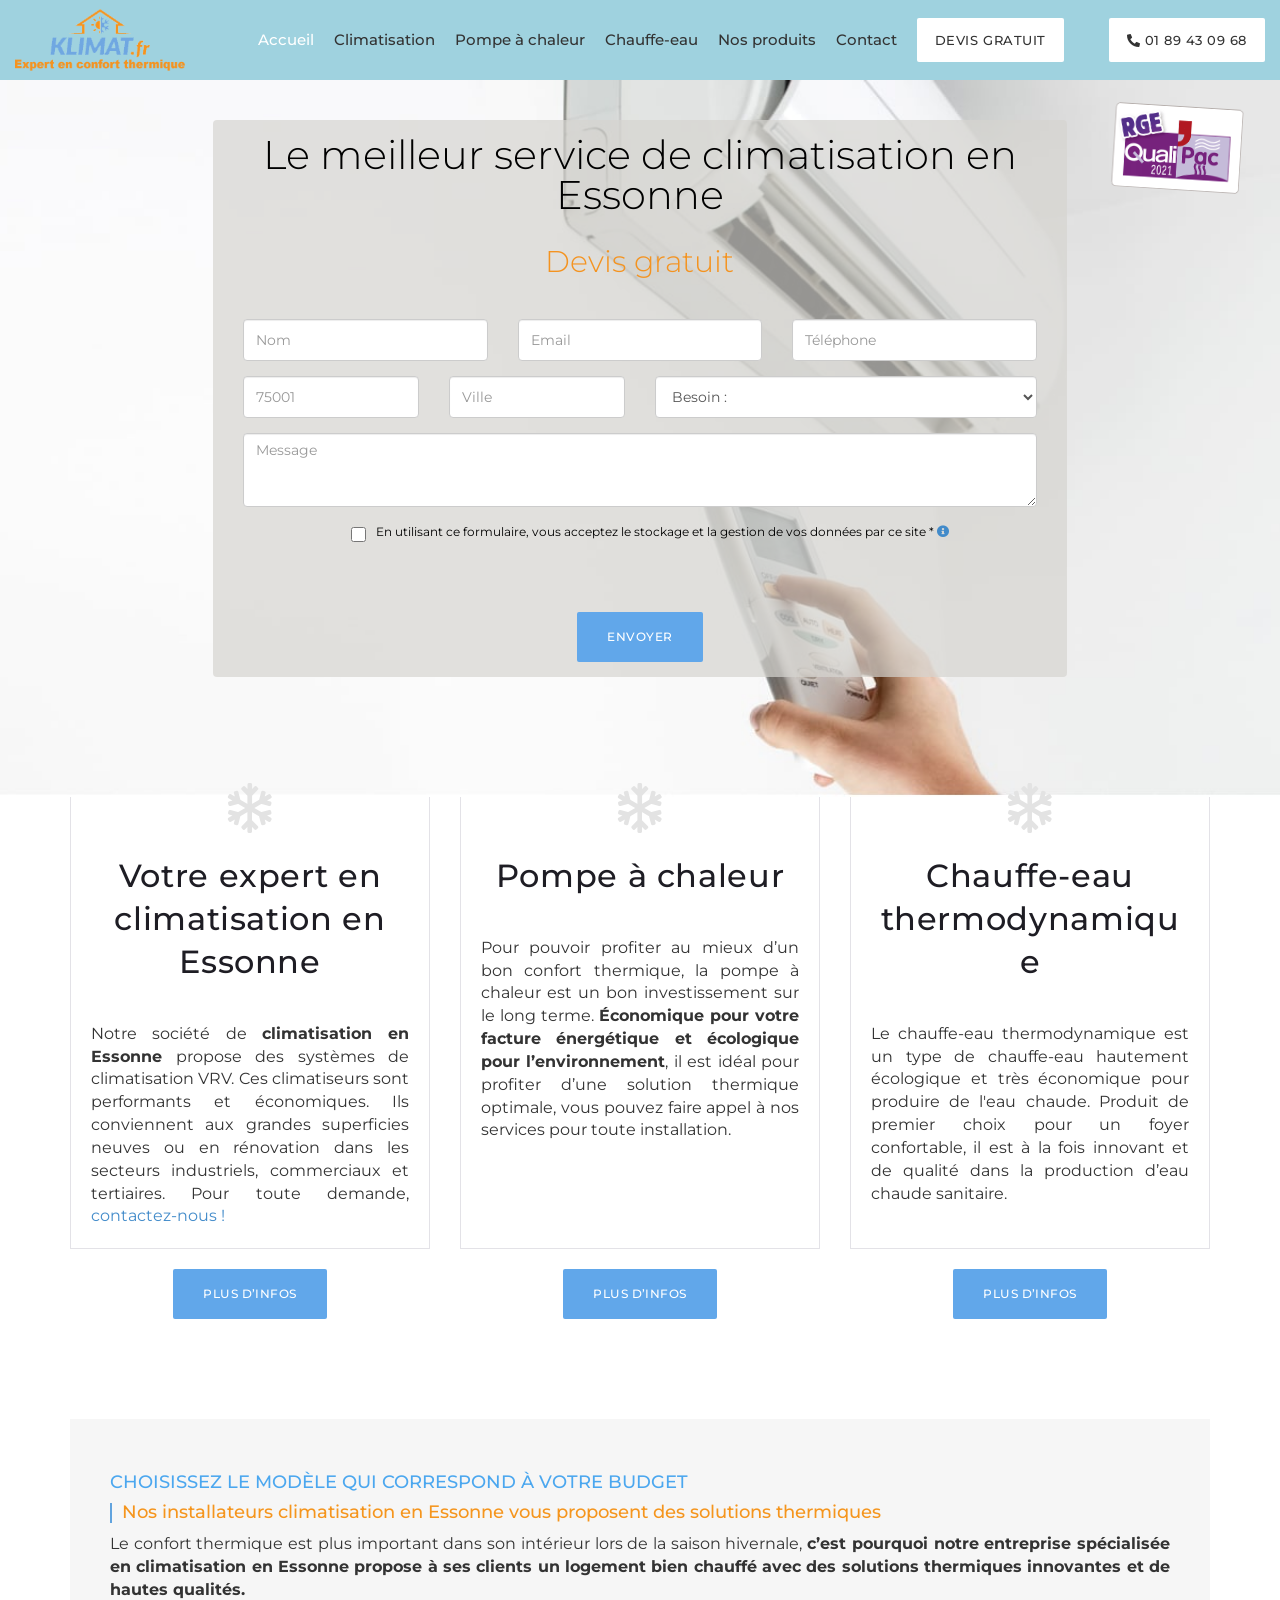
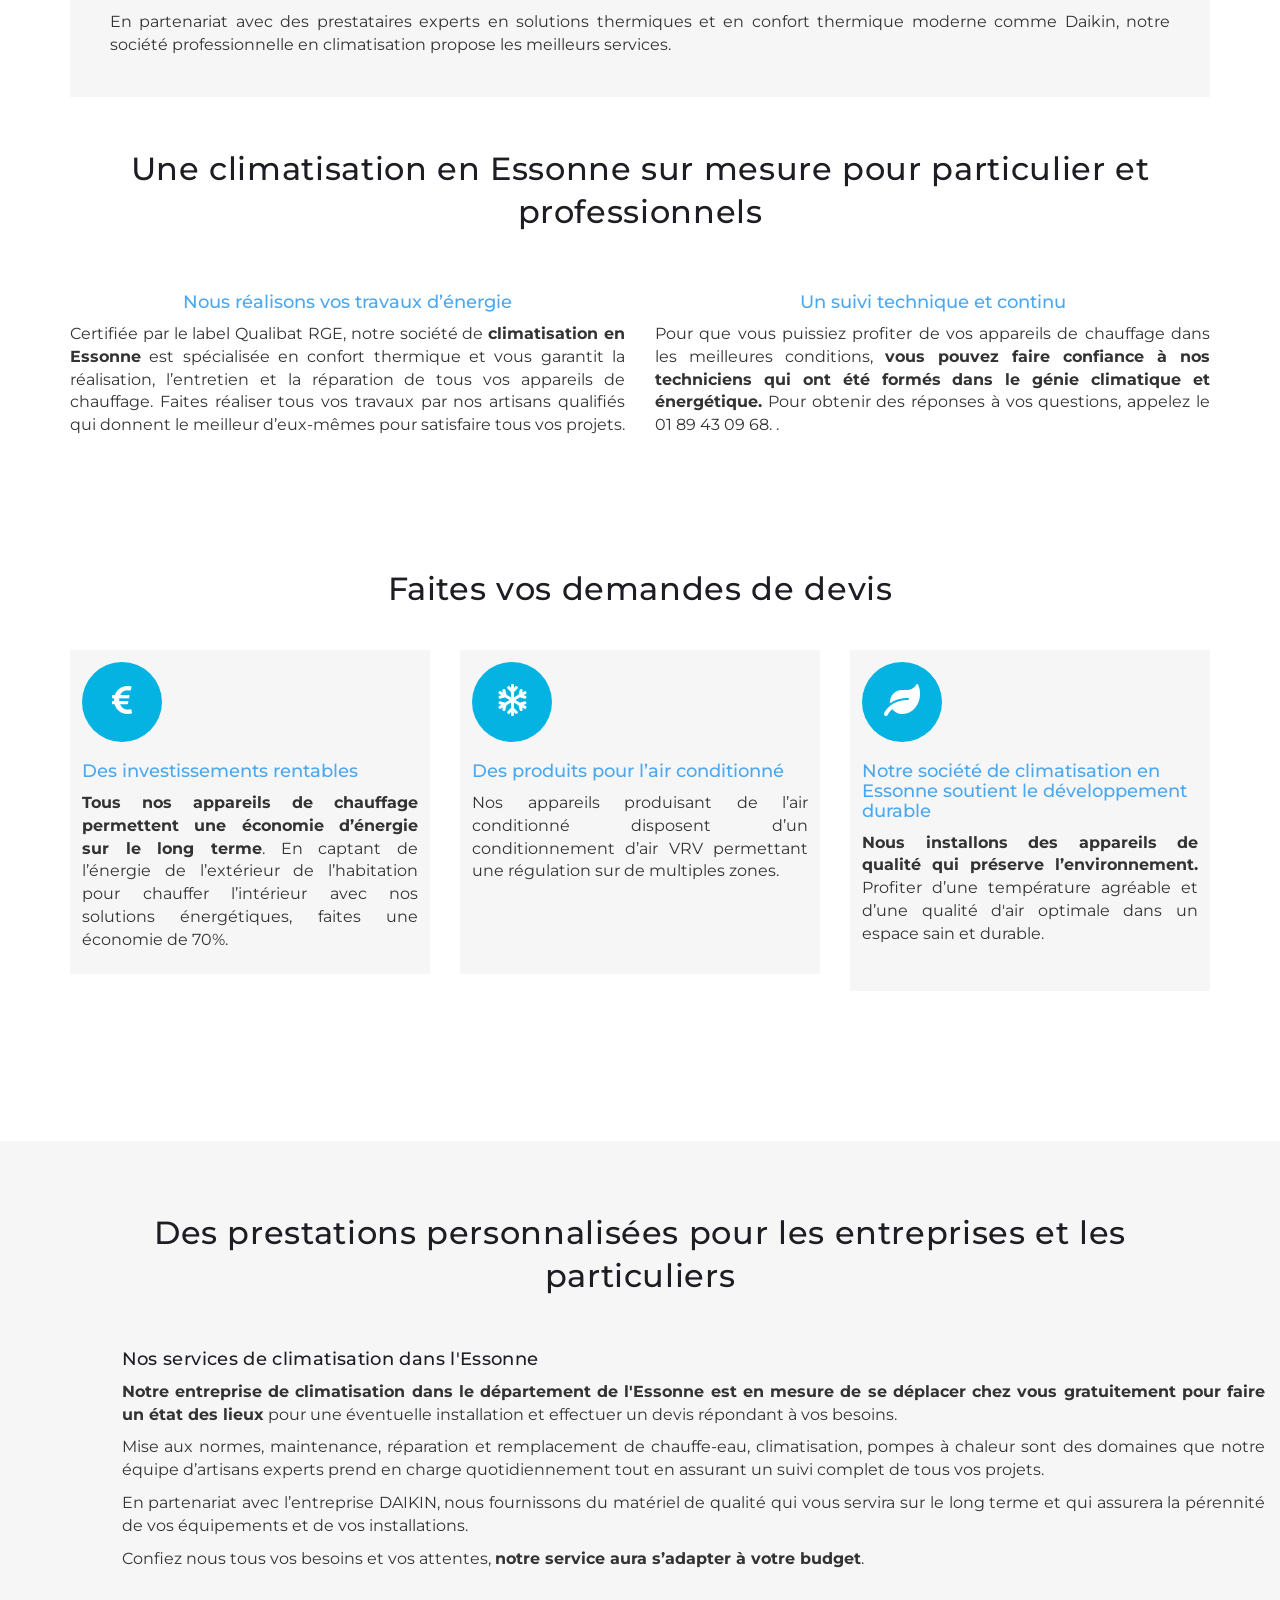
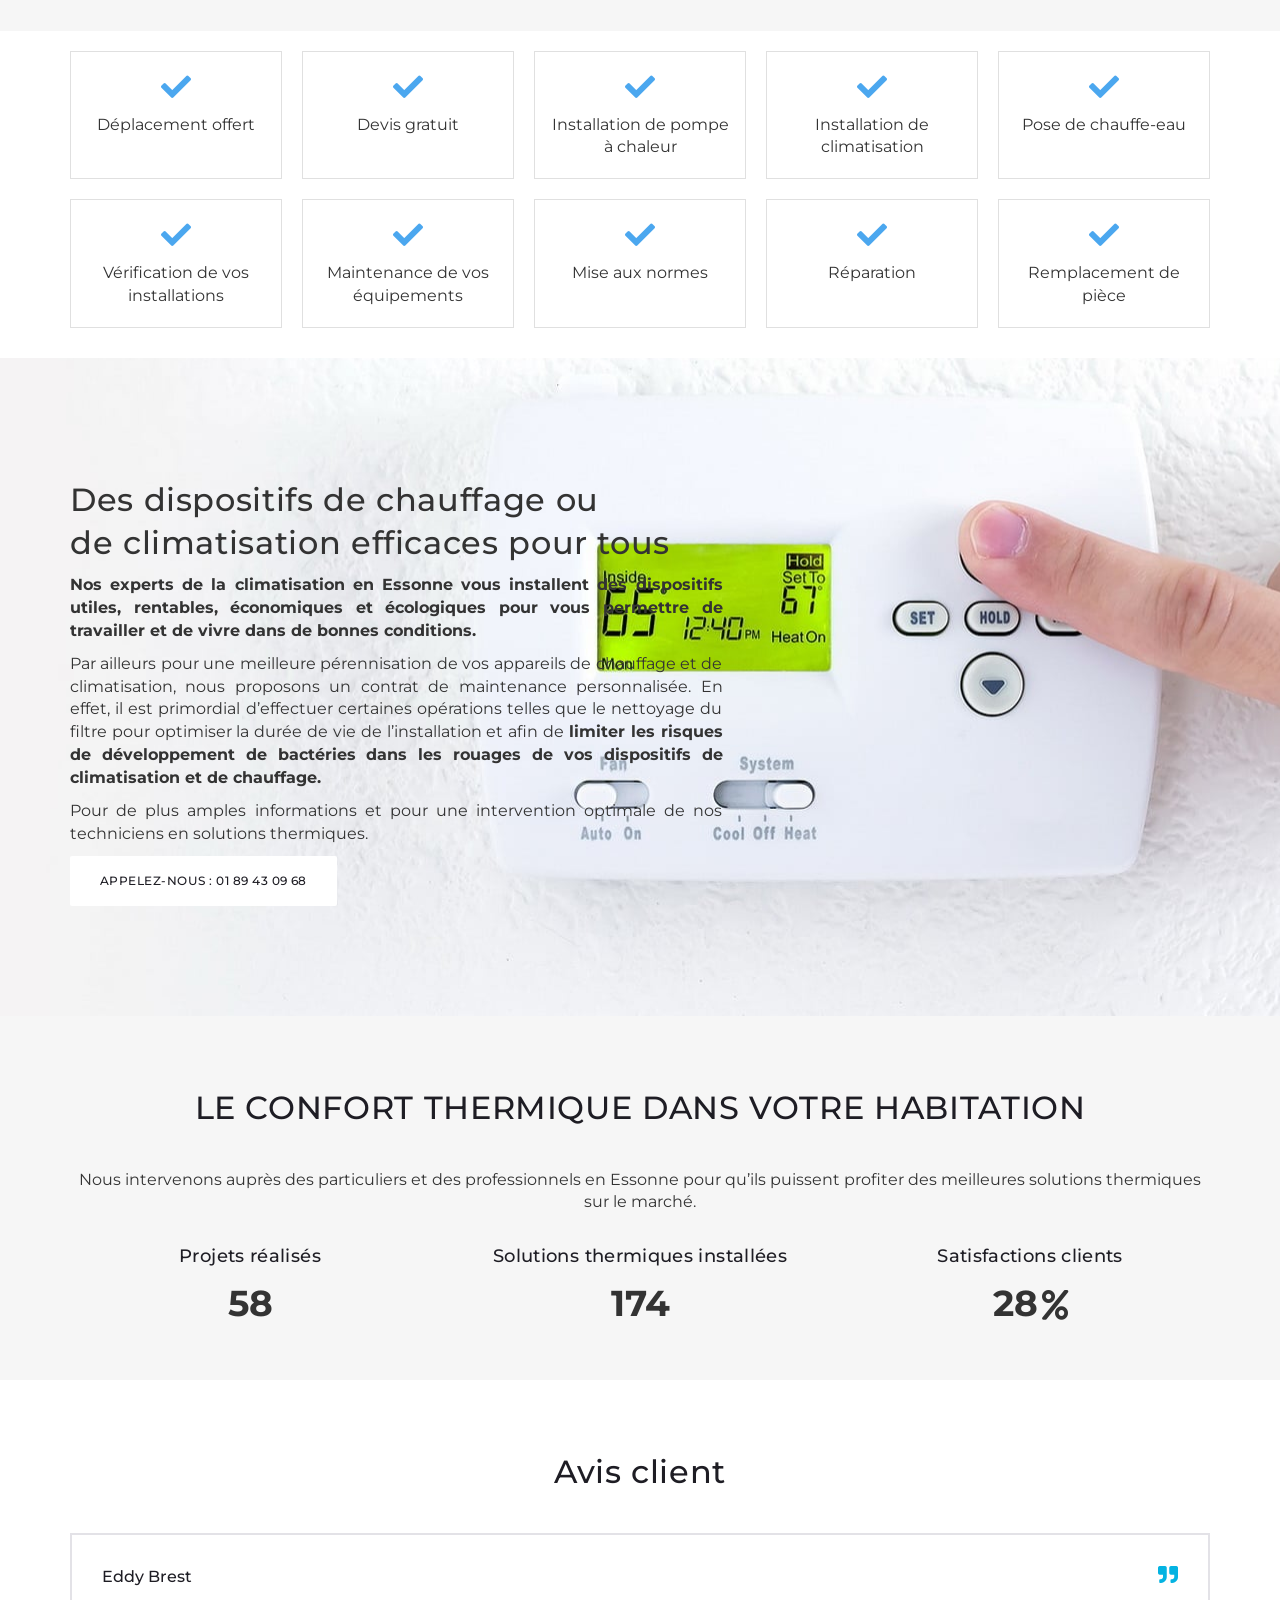
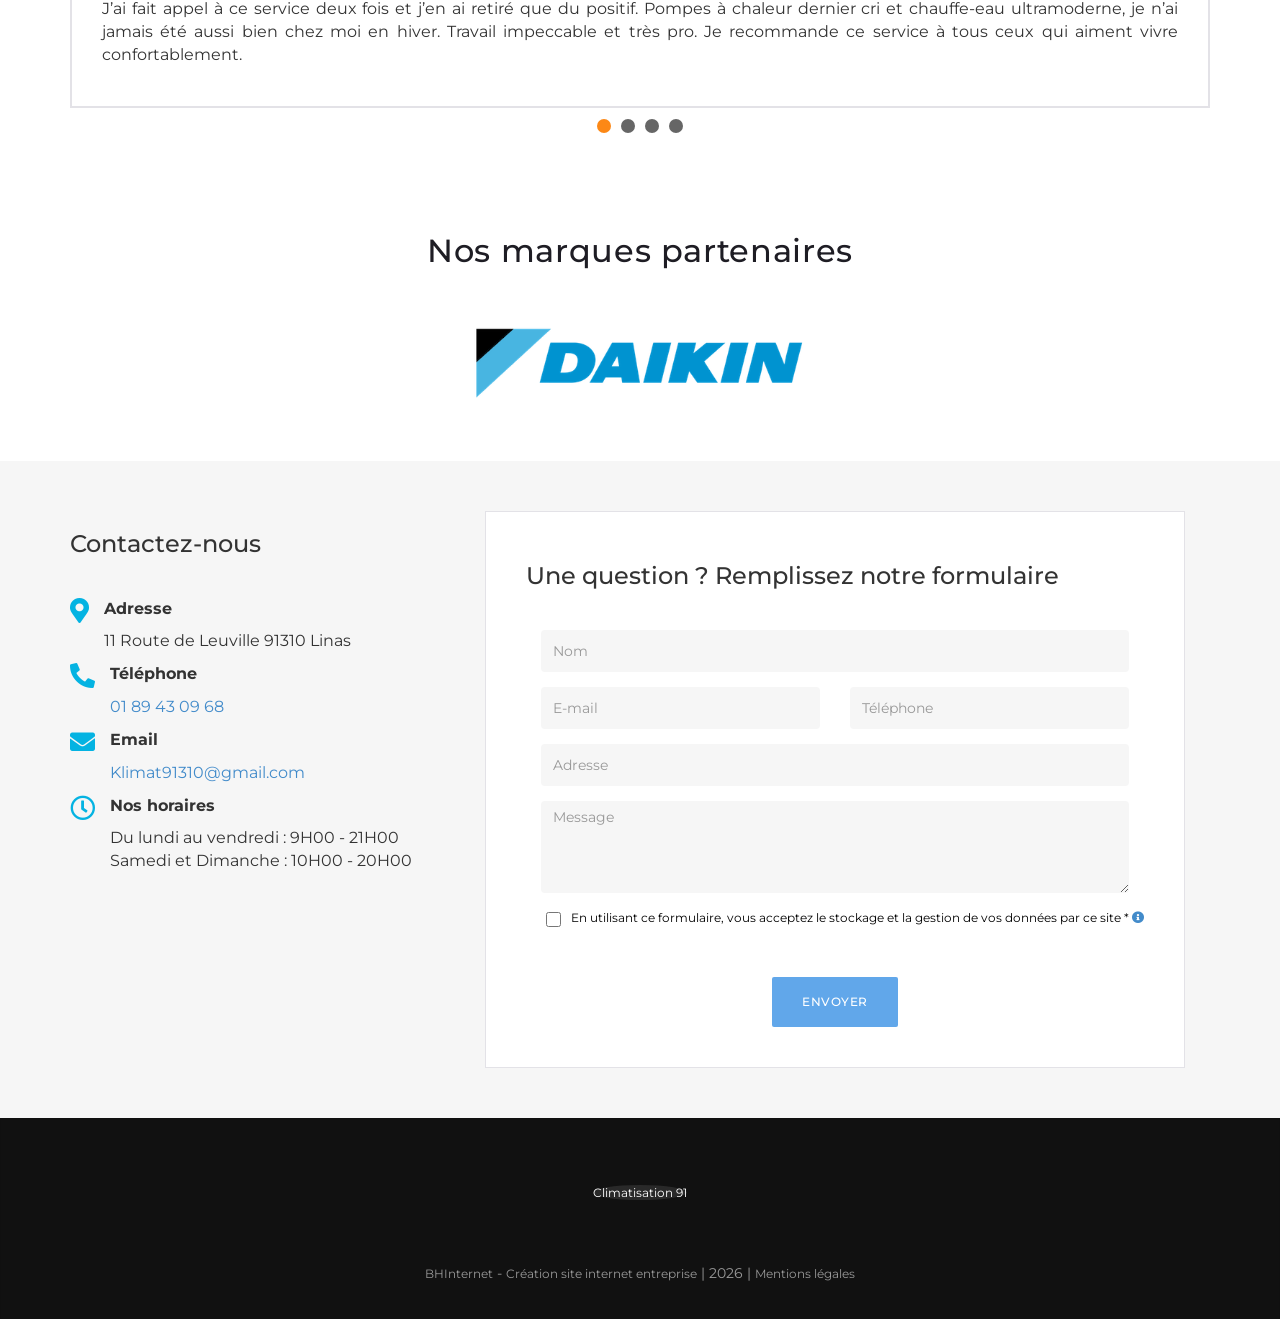
<file: index.html>
<!doctype html>
<html lang="fr">
<head>
  <meta http-equiv='Content-Type' content='text/html; charset=utf-8' />

  <meta charset="UTF-8">
  <meta http-equiv="X-UA-Compatible" content="IE=edge">
  <meta name="viewport" content="width=device-width, initial-scale=1.0">
  <link rel="icon" href="img/favicon.png" type="image/x-icon" />

	
	<script>
		window.dataLayer = window.dataLayer || [];

		function gtag() {
			dataLayer.push(arguments);
		}
		gtag('js', new Date());
		gtag('config', 'UA-220008071-1');
	</script>

	<!--[if lt IE 9]>
	<script src="//html5shiv.googlecode.com/svn/trunk/html5.js"></script>
	<![endif]-->





  <title>Klimat, votre service de climatisation en Essonne | 01 89 43 09 68</title>
<meta property="og:title" content="Klimat, votre service de climatisation en Essonne | 01 89 43 09 68" />
<meta property="og:locale" content="fr_FR" />
<meta name="description" content="Vous recherchez des professionnels RGE spécialisés en confort thermique ? Faites appel à Klimat, votre expert certifié en climatisation dans l'Essonne." />
<meta property="og:description" content="Vous recherchez des professionnels RGE spécialisés en confort thermique ? Faites appel à Klimat, votre expert certifié en climatisation dans l'Essonne." />
<meta name="keywords" content="Climatisation Essonne" />
<link rel="canonical" href="https://www.klimat-climatisation.fr/" />
<meta property="og:url" content="https://www.klimat-climatisation.fr/" />
<meta property="og:site_name" content="Klimat Climatisation" />
<script type="application/ld+json">
{
"@context":"https://schema.org",
"@type":"WebSite",
"url":"https://www.klimat-climatisation.fr/",
"description":"Vous recherchez des professionnels RGE spécialisés en confort thermique ? Faites appel à Klimat, votre expert certifié en climatisation dans l'Essonne.",
"name":"Klimat, votre service de climatisation en Essonne | 01 89 43 09 68"
}
</script>

	<!-- added by site2jekyll -->
	<link rel="stylesheet" type="text/css" href="./assets/ressources/css/animate.css">
	<link rel="stylesheet" type="text/css" href="./assets/ressources/css/bxslider.css">
	<link rel="stylesheet" type="text/css" href="./assets/ressources/css/clockpicker.css">
	<link rel="stylesheet" type="text/css" href="./assets/ressources/css/global.css">
	<link rel="stylesheet" type="text/css" href="./assets/ressources/css/lightbox.css">
	<link rel="stylesheet" type="text/css" href="./assets/ressources/css/owl.carousel.css">
	<link rel="stylesheet" type="text/css" href="./assets/ressources/css/owl.theme.default.css">
	<link rel="stylesheet" type="text/css" href="./assets/ressources/css/style.css">
	<!-- Font Awesome + site overrides (compiled from assets/css/style.scss) -->
	<link rel="stylesheet" type="text/css" href="./assets/css/style.css">
	<link href="https://fonts.googleapis.com/css?family=Montserrat:400,500,600" rel="stylesheet">
	<!-- added by site2jekyll -->
	<link href="https://fonts.googleapis.com/css?family=Roboto" rel="stylesheet">
</head>

<body>
  <header class="slider">
						<div class="menu">
			<div class="container-fluid">
				<div class="row">
					<div class="col-sm-3">
					<a href="./index.html"><img src="img/logo.png" class="img-responsive center-block" alt="logo klimat"></a>
					</div>
					<div class="col-sm-7" id="navBTN">
						<nav class="">
  <div class="navbar-header">
    <button type="button" class="navbar-toggle" data-toggle="collapse" data-target="#bs-example-navbar-collapse-1">
      <span class="sr-only">Navigation</span>
      <span class="icon-bar"></span>
      <span class="icon-bar"></span>
      <span class="icon-bar"></span>
    </button>
  </div>
  <div class="collapse navbar-collapse" id="bs-example-navbar-collapse-1">
    <ul class="">
      <li><a class="active" href="./index.html" >Accueil</a> </li>

       <li>
        <a class="" href="./climatisation.html" >Climatisation</a>
      </li>
      <li>
        <a class="" href="./pompe-a-chaleur.html" >Pompe à chaleur</a>
      </li>
     
      <li>
        <a class="" href="./chauffe-eau.html" >Chauffe-eau</a>
      </li>
      <li>
        <a class="" href="./nos-produits.html" >Nos produits</a>
      </li>
            <li>
        <a class="" href="./contact.html" >Contact </a>
      </li>
       <li>
        <a class="button" href="./devis.html" >Devis gratuit </a>
      </li>
      
      <!--  <li class=" hidden-xs "><a href="tel:+33189430968" class="button-phone"><i class="fas fa-phone-alt" aria-hidden="true"></i> 01 89 43 09 68</a>
      </li> -->
    </ul>
  </div>
</nav>
<!-- <div class="phone visible-xs text-center">
  <a href="tel:+33189430968" class="button-phone"><i class="fas fa-phone-alt" aria-hidden="true"></i> 01 89 43 09 68</a>
</div> -->
					</div>
					<div class="col-sm-2" id="navTEL">
						<a href="tel:+33189430968" class="button" ><i class="fas fa-phone-alt" aria-hidden="true"></i> 01 89 43 09 68</a>
					</div>	
				</div>
			</div>
		</div>		
	</header>

  <div class="">
    <section class="carousel">
	<div class="container">
		<div class="row">
			<div class="cdevis col-sm-8 col-sm-offset-2">
		        <h1 title="Le meilleur service de climatisation en Essonne">Le meilleur service de climatisation en Essonne</h1>
		        <h2 title="Devis gratuit">Devis gratuit</h2>
		        <div class="pre-devis ">
      <form class="form contact_content-form" id="contactForm" method="post"
      action="https://jgviaboye9.execute-api.eu-west-3.amazonaws.com/prod/notify">
      <input type="hidden" name="lang" value="fr" />
      <input type="hidden" name="redirectUrl" value="/message-envoye" />
      <input type="hidden" name="type" value="contact" />
      <input type="hidden" name="website" value="244" />
      <input type="hidden" name="lang" value="fr" />
      <input type="hidden" name="firstName" value="" />
      <input type="hidden" name="key" value="6LcfTowtAAAAAGEBf6bxmEa8qc-gz8GsFJerZIH8" />
  
  <div class="row pad1">
    <div class="col-sm-4">
      <div class="form-group has-feedback ">

        <input type="text" class="form-control " id="nom" name="nom" value=""
          placeholder="Nom">
                  <!--    <label for="nom">Nom</label> -->
        </div>
      </div>

      <div class="col-sm-4">
        <div class="form-group has-feedback ">

        <input type="text" class="form-control " id="email" name="email" value=""
          placeholder="Email">
                  <!--    <label for="email">E-mail</label> -->
        </div>
      </div>
      <div class="col-sm-4">
        <div class="form-group has-feedback ">

        <input type="text" class="form-control " id="telephone" name="telephone" value=""
          placeholder="Téléphone">
                  <!-- <label for="telephone">Téléphone</label> -->
        </div>
      </div>
      <div class="col-md-6 col-lg-3 col-sm-6">
        <div class="form-group has-feedback ">
        <input type="text" name="code-postal" id="form_code-postal" value="" class="form-control" placeholder="75001" >              </div>
    </div>
    <div class="col-md-6 col-lg-3 col-sm-6">
      <div class="form-group has-feedback ">
        <input type="text" name="ville" id="form_ville" value="" class="form-control" placeholder="Ville" >              </div>
    </div>

    <div class="col-sm-6">
      <div class="form-group has-feedback ">
        <!--  <label for="form_besoin"></label> -->
        <select name="besoin" id="form_besoin" class="form-control" ><option >Besoin :</option><option >Climatisation</option><option >Pompes à chaleur</option><option >Chauffe-eau</option><option >Autres </option></select>      </div>
    </div>
    <div class="col-sm-12">
      <div class="form-group has-feedback ">
        <textarea name="message"  id="form_message" class="form-control" rows="3" placeholder="Message" ></textarea>      </div>
    </div>

            <div class="row">
          <div class="col-md-12 text-center">
            <div class="row justify-content-center">
              <div class="checkbox d-flex mx-5 justify-content-center">
                <input name="condition" type="checkbox"
                  style="height:1.5rem; text-align: left; width:1.5rem; vertical-align: middle; margin-right: 1rem; margin-left: 1rem;" />
                <span class="contact_content-form--label" style="font-size: 1.2rem !important; font-weight: 400 !important; color: #000;">
                  En utilisant ce formulaire, vous acceptez le stockage et la gestion
                  de vos données par ce site * <a href="#" data-toggle="modal" class="link"
                    data-target="#modal-rgpd"><i class="fa fa-info-circle"></i></a></span>
                <i class="fa fa-info-square" aria-hidden="true"></i>
              </div>
            </div>
            <div id="contact-form-response"></div>
            <div class="form-group d-flex justify-content-center" style="display: flex; justify-content: center;">
              <div class="g-recaptcha" data-sitekey="6LcfTowtAAAAABjAFljwpMw3s8F-GpsvIedyK6Kr">
              </div>
              <br />
              <input style="display: none" type="submit" value="Submit" class="wpcf7-wpcf7-submit" />
            </div>
          </div>
        </div>

    <div class="col-sm-12 text-center">
      <div class="div01"></div>
      <button type='submit' class='button form-submit'> Envoyer </button>
    </div>
  </div>
  </form></div>		    </div>
		</div>
	</div>
	<div id="carousel-header" class="carousel slide" data-ride="carousel">
    <!-- Indicators -->
   <!--  <ol class="carousel-indicators">
        <li data-target="#carousel-header" data-slide-to="0" class="active"></li>
        <li data-target="#carousel-header" data-slide-to="1"></li>
        <li data-target="#carousel-header" data-slide-to="2"></li>
    </ol> -->

    <!-- Wrapper for slides -->
    <div class="carousel-inner">
        <div class="item active item1">
        <img src="img/logo-RGE.png" alt="logo RGE" style="width:10%; transform: rotate(0.01turn); margin-right:3%; padding-top:2%; float: right ">
           <!--  <img src="img/carousel/slide1.jpg" alt="..." width="1140" height="300">
            <div class="carousel-caption">
              Slide 1
            </div> -->
        </div>
    <!-- Controls -->
<!--     <a class="left carousel-control" href="#carousel-header" data-slide="prev">
        <span class="fa fa-chevron-left"></span>
    </a>
    <a class="right carousel-control" href="#carousel-header" data-slide="next">
        <span class="fa fa-chevron-right"></span>
    </a> -->
    </div>
</div>
</section>
<section class="two pos1">
	<div class="container">
		<!-- <h2 title="Nos services">Nos services</h2> -->
		<div class="row">

			<div class="col-sm-4">
				<div class="box2 ">
					<div class="image">
						<img loading="lazy" src="img/bg2.jpg" class="img-responsive bg1" alt="moteur de climatiseurs">
					</div>
					<div class="content">
						<i class="fa fa-snowflake-o" aria-hidden="true"></i>
						<h2 title="Votre expert en climatisation en Essonne">Votre expert en climatisation en Essonne </h2>
						<p>Notre société de <strong>climatisation en Essonne</strong> propose des systèmes de climatisation VRV. Ces climatiseurs sont performants et économiques. Ils conviennent aux grandes superficies neuves ou en rénovation dans les secteurs industriels, commerciaux et tertiaires. Pour toute demande, <a href="./contact.html">contactez-nous !</a></p>
					</div>
				</div>
				<p class="text-center"><a href="./climatisation.html" class="button">Plus d’infos</a></p>
			</div>
			<div class="col-sm-4">
				<div class="box2 ">
					<div class="image">
						<img loading="lazy" src="img/bg1.jpg" class="img-responsive bg1" alt="client de klimat satisfait">
					</div>
					<div class="content">
						<i class="fa fa-snowflake-o" aria-hidden="true"></i>
						<h2 title="Pompe à chaleur">Pompe à chaleur </h2>
						<p>Pour pouvoir profiter au mieux d’un bon confort thermique, la pompe à chaleur est un bon investissement sur le long terme. <strong>Économique pour votre facture énergétique et écologique pour l’environnement</strong>, il est idéal pour profiter d’une solution thermique optimale, vous pouvez faire appel à nos services pour toute installation. </p>
					</div>
				</div>
				<p class="text-center"><a href="./pompe-a-chaleur.html" class="button">Plus d’infos</a></p>
			</div>
			
			<div class="col-sm-4">
				<div class="box2 ">
					<div class="image">
						<img loading="lazy" src="img/bg3.jpg" class="img-responsive bg1" alt="cliente de klimat entrain de tester son climatiseur">
					</div>
					<div class="content">
						<i class="fa fa-snowflake-o" aria-hidden="true"></i>
						<h2 title="Chauffe-eau thermodynamique">Chauffe-eau thermodynamique </h2>
						<p>Le chauffe-eau thermodynamique est un type de chauffe-eau hautement écologique et très économique pour produire de l'eau chaude. Produit de premier choix pour un foyer confortable, il est à la fois innovant et de qualité dans la production d’eau chaude sanitaire. <!-- <a href="tel:+33189430968">01 89 43 09 68</a> --></p>
					</div>
				</div>
				<p class="text-center"><a href="./chauffe-eau.html" class="button">Plus d’infos</a></p>
			</div>
		</div>
	</div>
</section>
<section class="one style2">
	<div class="container">
		<div class="row">
			<div class="col-sm-12">
				<div class="box1">
					<h3 title="CHOISISSEZ LE MODÈLE QUI CORRESPOND À VOTRE BUDGET">CHOISISSEZ LE MODÈLE QUI CORRESPOND À VOTRE BUDGET</h3>
					<h4 title="Nos installateurs climatisation en Essonne vous proposent des solutions thermiques">Nos installateurs climatisation en Essonne vous proposent des solutions thermiques</h4>
					<p>Le confort thermique est plus important dans son intérieur lors de la saison hivernale, <strong>c’est pourquoi notre entreprise spécialisée en <strong>climatisation en Essonne</strong> propose à ses clients un logement bien chauffé avec des solutions thermiques innovantes et de hautes qualités.</strong></p>
					<p>En partenariat avec des prestataires experts en solutions thermiques et en confort thermique moderne comme Daikin, notre société professionnelle en climatisation propose les meilleurs services. </p>
					<!-- <p><a href="./devis.html" class="button">Devis gratuit</a></p> -->
				</div>
			</div>
			<div class="col-sm-12">
				<h2 title="Une climatisation en Essonne sur mesure pour particulier et professionnels">Une climatisation en Essonne sur mesure pour particulier et professionnels</h2>
			</div>
			<div class="col-sm-6">
				<h3 class="text-center" title="Nous réalisons vos travaux d’énergie">Nous réalisons vos travaux d’énergie</h3>
				<p>Certifiée par le label Qualibat RGE, notre société de <strong>climatisation en Essonne</strong> est spécialisée en confort thermique et vous garantit la réalisation, l’entretien et la réparation de tous vos appareils de chauffage. Faites réaliser tous vos travaux par nos artisans qualifiés qui donnent le meilleur d’eux-mêmes pour satisfaire tous vos projets.  </p>
			</div>
			<div class="col-sm-6">
				<h3 class="text-center" title="Un suivi technique et continu">Un suivi technique et continu </h3>
				<p>Pour que vous puissiez profiter de vos appareils de chauffage dans les meilleures conditions, <strong>vous pouvez faire confiance à nos techniciens qui ont été formés dans le génie climatique et énergétique.</strong> Pour obtenir des réponses à vos questions, appelez le 01 89 43 09 68. <!-- <a href="tel:+33189430968">01 89 43 09 68</a> -->.</p>
			</div>
		</div>
	</div>
</section>

<section class="one style2">
	<div class="container">

		<div class="row">
			<div class="col-sm-12">
				<h2 title="Faites vos demandes de devis">Faites vos demandes de devis</h2>
			</div>
			<div class="col-sm-4">
				<div class="card">
					<div class="icon"><i class="fa fa-eur"></i></div>
					<h3 title="Des investissements rentables">Des investissements rentables</h3>
					
					<p><strong>Tous nos appareils de chauffage permettent une économie d’énergie sur le long terme</strong>. En captant de l’énergie de l’extérieur de l’habitation pour chauffer l’intérieur avec nos solutions énergétiques, faites une économie de 70%.</p>
				</div>
			</div>

			<div class="col-sm-4">
				<div class="card">
					<div class="icon"><i class="fa fa-snowflake-o"></i></div>
					<h3 title="Des produits pour l’air conditionné">Des produits pour l’air conditionné</h3>
					
					<p>Nos appareils produisant de l’air conditionné disposent d’un conditionnement d’air VRV permettant une régulation sur de multiples zones.</p><br><br><br>
				</div>
			</div>

			<div class="col-sm-4">
				<div class="card">
					<div class="icon"><i class="fa fa-leaf"></i></div>
					<h3 title="Notre société de climatisation en Essonne soutient le développement durable">Notre société de climatisation en Essonne soutient le développement durable</h3>

					<p><strong>Nous installons des appareils de qualité qui préserve l’environnement.</strong> Profiter d’une température agréable et d’une qualité d'air optimale dans un espace sain et durable.</p><br>
				</div>
			</div>
		</div>


	</div>

</section>

<section class="one style2">
	<div class="container">
</section>

<section class="three">
	<div class="container-fluid">
		<div class="row">
			<div class="col-sm-10 col-sm-offset-1">
				<h2 title="Des prestations personnalisées pour les entreprises et les particuliers">Des prestations personnalisées pour les entreprises et les particuliers </h2>
				<h3 title="Nos services de climatisation dans l&#x27;Essonne">Nos services de climatisation dans l'Essonne</h3>
			</div>
		</div>
		<div class="row">
			<div class="col-sm-11 col-sm-offset-1">
				<p><strong>Notre entreprise de climatisation dans le département de l'Essonne est en mesure de se déplacer chez vous gratuitement pour faire un état des lieux</strong> pour une éventuelle installation et effectuer un devis répondant à vos besoins.</p>
				<p>Mise aux normes, maintenance, réparation et remplacement de chauffe-eau, climatisation, pompes à chaleur sont des domaines que notre équipe d’artisans experts prend en charge quotidiennement tout en assurant un suivi complet de tous vos projets. </p>
				<p>En partenariat avec l’entreprise DAIKIN, nous fournissons du matériel de qualité qui vous servira sur le long terme et qui assurera la pérennité de vos équipements et de vos installations. </p>
				<p>Confiez nous tous vos besoins et vos attentes, <strong>notre service aura s’adapter à votre budget</strong>.</p>
			</div>
		</div>
			<!-- <div class="col-sm-3">
				<ul class="check">
					<li><i class="fas fa-check"></i>Installation de pompe à chaleur  </li>
					<li><i class="fas fa-check"></i>Installation de climatisation </li>
					<li><i class="fas fa-check"></i>Pose de chauffe-eau  </li>
					<li><i class="fas fa-check"></i>Maintenance de vos équipements  </li>
					<li><i class="fas fa-check"></i>Mise aux normes</li>
				</ul>
			</div>
			<div class="col-sm-3">
				<ul class="check">
					<li><i class="fas fa-check"></i>Réparation </li>
					<li><i class="fas fa-check"></i>Remplacement de pièce </li>
					<li><i class="fas fa-check"></i>Vérification de vos installations </li>
					<li><i class="fas fa-check"></i>Déplacement offert </li>
					<li><i class="fas fa-check"></i>Devis gratuit </li>
				</ul>
			</div> 
		</div>-->
	</div>
</section>
<section class="services-check">
	<div class="container">
		<ul class="services-check__list">
			<li class="box4"><i class="fas fa-check" aria-hidden="true"></i><span>Déplacement offert</span></li>
			<li class="box4"><i class="fas fa-check" aria-hidden="true"></i><span>Devis gratuit</span></li>
			<li class="box4"><i class="fas fa-check" aria-hidden="true"></i><span>Installation de pompe à chaleur</span></li>
			<li class="box4"><i class="fas fa-check" aria-hidden="true"></i><span>Installation de climatisation</span></li>
			<li class="box4"><i class="fas fa-check" aria-hidden="true"></i><span>Pose de chauffe&#8209;eau</span></li>
			<li class="box4"><i class="fas fa-check" aria-hidden="true"></i><span>Vérification de vos installations</span></li>
			<li class="box4"><i class="fas fa-check" aria-hidden="true"></i><span>Maintenance de vos équipements</span></li>
			<li class="box4"><i class="fas fa-check" aria-hidden="true"></i><span>Mise aux normes</span></li>
			<li class="box4"><i class="fas fa-check" aria-hidden="true"></i><span>Réparation</span></li>
			<li class="box4"><i class="fas fa-check" aria-hidden="true"></i><span>Remplacement de pièce</span></li>
		</ul>
	</div>
</section>
<section class="four">
	<div class="container">
		<h2 title="Des dispositifs de chauffage ou de climatisation efficaces pour tous">Des dispositifs de chauffage ou<br> de climatisation efficaces pour tous </h2>
		<div class="row">
			<div class="col-sm-7">
				
				<p><strong>Nos experts de la climatisation en Essonne vous installent des dispositifs utiles, rentables, économiques et écologiques pour vous permettre de travailler et de vivre dans de bonnes conditions.</strong></p>
				<p>Par ailleurs pour une meilleure pérennisation de vos appareils de chauffage et de climatisation, nous proposons un contrat de maintenance personnalisée. En effet, il est primordial d’effectuer certaines opérations telles que le nettoyage du filtre pour optimiser la durée de vie de l’installation et afin de <strong>limiter les risques de développement de bactéries dans les rouages de vos dispositifs de climatisation et de chauffage.</strong></p>

				<p>Pour de plus amples informations et pour une intervention optimale de nos techniciens en solutions thermiques.</p>
				<p><a href="tel:+33189430968" class="button1">Appelez-nous : 01 89 43 09 68</a></p>
			</div>
		</div>
	</div>
</section>
<section class="three">
	<div class="container ">
		<div class="row">
			<div class="col-sm-12 text-center">
				<h2 title="LE CONFORT THERMIQUE DANS VOTRE HABITATION">LE CONFORT THERMIQUE DANS VOTRE HABITATION</h2>
				<p class="text-center">
					Nous intervenons auprès des particuliers et des professionnels en Essonne pour qu’ils puissent profiter des meilleures solutions thermiques sur le marché.

					
				</p>
			</div>
		</div>
		<div class="row  text-center">
			<div class="col-sm-4">
				<h3 title="Projets réalisés">Projets réalisés</h3>
				<span class="count">200</span>
			</div>
			<div class="col-sm-4">
				<h3 title="Solutions thermiques installées">Solutions thermiques installées</h3>
				<span class="count">600</span>
			</div>
			<div class="col-sm-4">
				<h3 title="Satisfactions clients">Satisfactions clients</h3>
				<span class="count">97</span>
				<span class="percentage"><i class="fa fa-percent"></i></span>
			</div>
		</div>
	</div>
</section>

<section class="avis">
	<div class="container">
		<h2 title="Avis client">Avis client </h2>
		<ul class="bxslider">
			<li>
				<div class="box3">
					<i class="fas fa-quote-right"></i>
					<p style="font-style: normal; font-weight: 500; font-size: 16px; line-height: 1.44; font-family: Montserrat, sans-serif; letter-spacing: 0em; color: #1e1d24;">
						Eddy Brest
					</p>
					<p>
						  J’ai fait appel à ce service deux fois et j’en ai retiré que du positif. Pompes à chaleur dernier cri et chauffe-eau ultramoderne, je n’ai jamais été aussi bien chez moi en hiver. Travail impeccable et très pro. Je recommande ce service à tous ceux qui aiment vivre confortablement.  
					</p>
				</div>
			</li>
			<li>
				<div class="box3">
					<i class="fas fa-quote-right"></i>
					<p style="font-style: normal; font-weight: 500; font-size: 16px; line-height: 1.44; font-family: Montserrat, sans-serif; letter-spacing: 0em; color: #1e1d24;">
						 Élise Nord
					</p>
					<p>
						Je tiens à remercier chaleureusement l'équipe de Klimat pour leur travail. Grâce à elle, je fais le maximum d’économie sur ma consommation d’énergie annuelle. Un prestataire que je recommande chaudement.
					</p>
				</div>
			</li>
			<li>
				<div class="box3">
					<i class="fas fa-quote-right"></i>
					<p style="font-style: normal; font-weight: 500; font-size: 16px; line-height: 1.44; font-family: Montserrat, sans-serif; letter-spacing: 0em; color: #1e1d24;">
						 Viviane Philippe
					</p>
					<p>
						Devis et prestations professionnels. Un état des lieux au préalable a été fait avant de procéder à l’installation de ma nouvelle pompe à chaleur. Une équipe rapide, efficace et réactive. Merci encore ! Je recommande Klimat pour leur sérieux et leur disponibilité.
					</p>
				</div>
			</li>
			<li>
				<div class="box3">
					<i class="fas fa-quote-right"></i>
					<p style="font-style: normal; font-weight: 500; font-size: 16px; line-height: 1.44; font-family: Montserrat, sans-serif; letter-spacing: 0em; color: #1e1d24;">
						 Iris Meth
					</p>
					<p>
						Installation nickel, pile avant le début de l’hiver. Bon rapport qualité-prix, devis détaillé, délai d’intervention rapide. Je recommande !
					</p>
				</div>
			</li>
		


			

			
		</ul>
	</div>
</section>
<section class="brands">
	<div class="container">
	<h2 title="Nos marques partenaires">Nos marques partenaires </h2>
		<div class="row">
			<div class="col-sm-4 col-sm-offset-4">
				<img loading="lazy" src="img/client-1.png" class="img-responsive" alt="daikin">
			</div>
		</div>
	</div>
</section>
<section class="pre-contact" id="pre-contact">
	<div class="container">
		
		<div class="row">
			<div class="col-sm-4">
				<h3 class="text-left" title="Contactez-nous">Contactez-nous </h3>
				<ul class="infos">
					<li>
						<i class="fa fa-map-marker" aria-hidden="true"></i>
						<p><strong>Adresse</strong></p>
						<p>11 Route de Leuville 91310 Linas</p>
					</li>
					<li>
						<i class="fas fa-phone-alt" aria-hidden="true"></i>
						<p><strong>Téléphone </strong></p>
						<p><a href="tel:+33189430968">01 89 43 09 68</a></p>
					</li>
					<li>
						<i class="fa fa-envelope" aria-hidden="true"></i>
						<p><strong>Email  </strong></p>
						<p><a href="mailto:Klimat91310@gmail.com">Klimat91310@gmail.com</a></p>
					</li>
					<li>
						<i class="fa fa-clock-o" aria-hidden="true"></i>
						<p><strong>Nos horaires  </strong></p>
						<p>Du lundi au vendredi : 9H00 - 21H00 <br/> Samedi et Dimanche : 10H00 - 20H00</p>
					</li>
				</ul>
			</div>
			<div class="col-sm-8">
				<div class="contact">
					<h3 title="Une question ? Remplissez notre formulaire">Une question ? Remplissez notre formulaire </h3>
					
      <form class="form contact_content-form" id="contactForm" method="post"
      action="https://jgviaboye9.execute-api.eu-west-3.amazonaws.com/prod/notify">
      <input type="hidden" name="lang" value="fr" />
      <input type="hidden" name="redirectUrl" value="/message-envoye" />
      <input type="hidden" name="type" value="contact" />
      <input type="hidden" name="website" value="244" />
      <input type="hidden" name="lang" value="fr" />
      <input type="hidden" name="firstName" value="" />
      <input type="hidden" name="key" value="6LcfTowtAAAAAGEBf6bxmEa8qc-gz8GsFJerZIH8" />
  
  <div class="col-sm-12">
    <div class="form-group has-feedback ">
      <input type="text" class="form-control " id="nom" name="nom" value=""
        placeholder="Nom">
            </div>
    </div>
    <div class="col-sm-6">
      <div class="form-group has-feedback ">
      <input type="text" class="form-control " id="email" name="email" value=""
        placeholder="E-mail">
            </div>
    </div>
    <div class="col-sm-6">
      <div class="form-group has-feedback ">
      <input type="text" class="form-control " id="telephone" name="telephone" value=""
        placeholder="Téléphone">
            </div>
    </div>
    <div class="col-sm-12">
      <div class="form-group has-feedback ">
      <input type="text" class="form-control " id="adresse" name="adresse" value=""
        placeholder="Adresse">

    </div>
  </div>
  <div class="col-sm-12">
    <div class="form-group has-feedback ">
      <textarea rows="4" name="message" class="form-control" id="message"
        placeholder="Message"></textarea>
    </div>
  </div>


<div class="div01"></div>

        <div class="row">
          <div class="col-md-12 text-center">
            <div class="row justify-content-center">
              <div class="checkbox d-flex mx-5 justify-content-center">
                <input name="condition" type="checkbox"
                  style="height:1.5rem; text-align: left; width:1.5rem; vertical-align: middle; margin-right: 1rem; margin-left: 1rem;" />
                <span class="contact_content-form--label" style="font-size: 1.2rem !important; font-weight: 400 !important; color: #000;">
                  En utilisant ce formulaire, vous acceptez le stockage et la gestion
                  de vos données par ce site * <a href="#" data-toggle="modal" class="link"
                    data-target="#modal-rgpd"><i class="fa fa-info-circle"></i></a></span>
                <i class="fa fa-info-square" aria-hidden="true"></i>
              </div>
            </div>
            <div id="contact-form-response"></div>
            <div class="form-group d-flex justify-content-center" style="display: flex; justify-content: center;">
              <div class="g-recaptcha" data-sitekey="6LcfTowtAAAAABjAFljwpMw3s8F-GpsvIedyK6Kr">
              </div>
              <br />
              <input style="display: none" type="submit" value="Submit" class="wpcf7-wpcf7-submit" />
            </div>
          </div>
        </div>


<div class="row ">
  <div class="col-xs-12 text-center">
    <button type='submit' class="btn button form-submit"> Envoyer </button>
  </div>
</div>


</form>				</div>
			</div>
		</div>
	</div>
</section>

  </div>

  <a href="#" id="backtotop" aria-label="Retour en haut de page">
    <i class="fa fa-angle-up" aria-hidden="true"></i>
  </a>

  <footer>
	<div class="container">
		<div class="bottom-footer">
			<div class="container">
			<ul>
				<li>
				<!-- <a class="" href="pompe-a-chaleur-77" >Climatisation 77</a> -->
				</li>
				<li>
					<a class="" href="./climatisation-91.html" >Climatisation 91</a>
				</li>
			</ul>
				<div class="bh-footer-bottom" id="bhinternet">
					<a href="http://www.bhinternet.fr" target="_blank" title="BHInternet"><span>BH</span>Internet</a> - 
					<a href="http://www.bhinternet.fr" target="_blank" title="Création site internet entreprise">Création site internet entreprise</a> | 2026 | <a href="./mentions-legales.html">Mentions légales</a>
				</div>
			</div>
		</div>
	</div>
</footer>
<script src="./assets/ressources/js/jquery-1.11.0.min.js"></script>
<script src="./assets/ressources/js/bootstrap.min.js"></script>
<script src="./assets/ressources/js/bxslider.min.js"></script>
<script src="./assets/ressources/js/waypoints.min.js"></script>
<script src="./assets/ressources/js/jquery.counterup.min.js"></script>

<script type="text/javascript">
  // Reviews slider: bxSlider 4.1.2 measures slide widths/height once, so init after fonts/images
  // load (window load) and rebuild on resize/rotation, otherwise slides wrap and get cut off on mobile.
  $(window).on('load', function () {
    var $sliders = $('.bxslider');
    if (!$sliders.length) { return; }
    var instances = $sliders.map(function () {
      return $(this).bxSlider({
        minSlides: 1,
        maxSlides: 1,
        auto: true,
        speed: 1800,
        pause: 5000,
        slideMargin: 10,
        adaptiveHeight: true,
        adaptiveHeightSpeed: 300
      });
    }).get();

    var lastWidth = $(window).width(), resizeTimer;
    $(window).on('resize orientationchange', function () {
      clearTimeout(resizeTimer);
      resizeTimer = setTimeout(function () {
        var w = $(window).width();
        if (w === lastWidth) { return; } // ignore height-only resizes (mobile address bar)
        lastWidth = w;
        $.each(instances, function (_, s) { s.reloadSlider(); });
      }, 250);
    });
  });

  $(document).ready(function () {
    $('.count').counterUp({
      delay: 10,
      time: 2000
    });
  });
</script>

<!-- sticky menu -->
<script type="text/javascript">
  $(window).scroll(function () {
    if ($(document).scrollTop() > 40) { $(".menu").addClass('fixmenu'); }
    else { $(".menu").removeClass('fixmenu'); }
  });
</script>

<!-- site2jekyll: back-to-top behaviour -->
<script type="text/javascript">
  $(window).scroll(function () {
    if ($(document).scrollTop() > 40) { $("#backtotop").fadeIn(300); }
    else { $("#backtotop").fadeOut(300); }
  });
  $("#backtotop").on("click", function (e) {
    e.preventDefault();
    $("html, body").animate({ scrollTop: 0 }, 600);
  });
</script>

<!-- Elfsight Google reviews badge (same widget as the source site) -->
<script src="https://apps.elfsight.com/p/platform.js" defer></script>
<div class="elfsight-app-c4aa58f8-4081-4467-ad84-6b09f3232fa8"></div>
<script src="https://www.google.com/recaptcha/api.js" async defer></script>
<script src="./assets/js/formSubmit.js"></script>

</body>

</html>
</file>
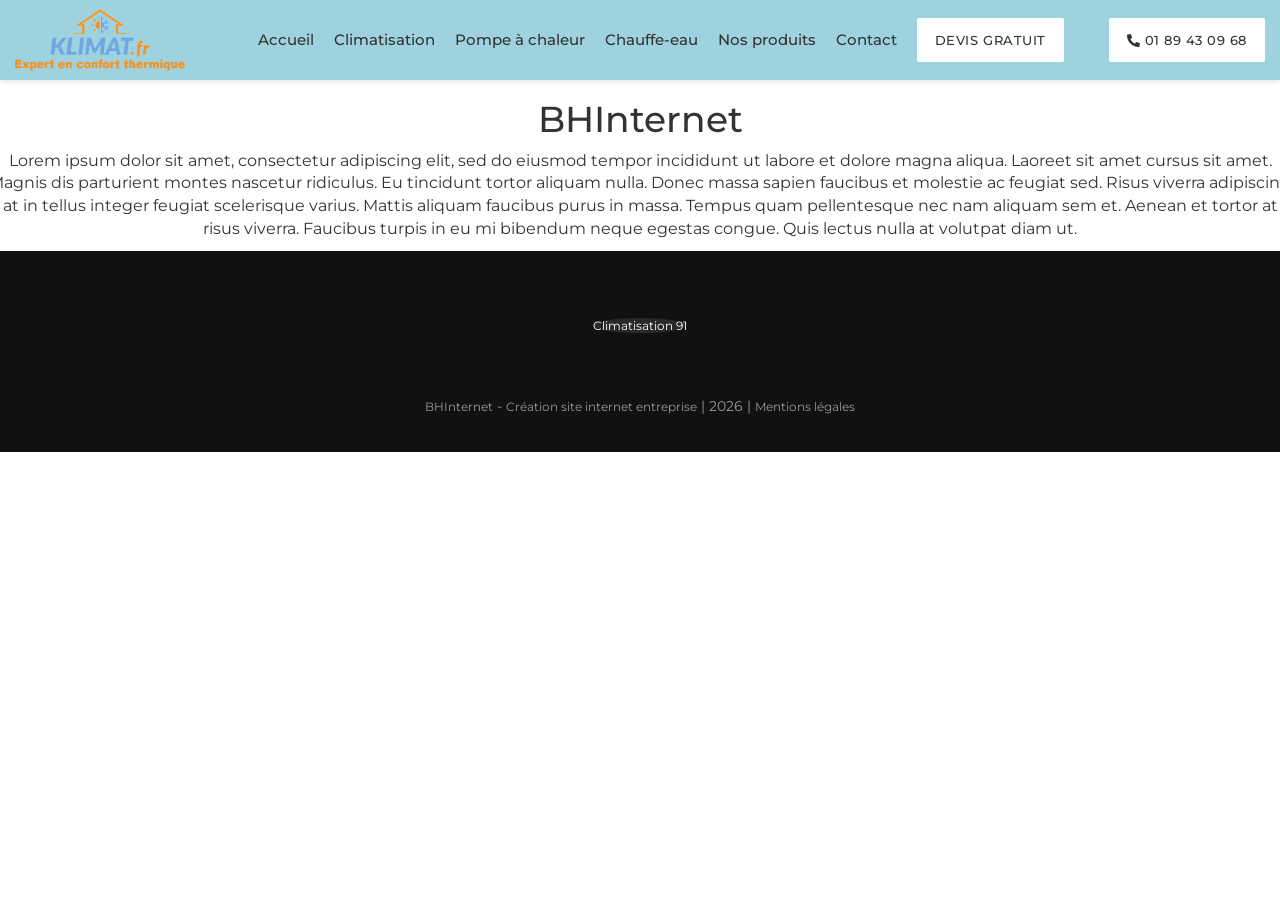
<file: bhinternet.html>
<!doctype html>
<html lang="fr">
<head>
  <meta http-equiv='Content-Type' content='text/html; charset=utf-8' />

  <meta charset="UTF-8">
  <meta http-equiv="X-UA-Compatible" content="IE=edge">
  <meta name="viewport" content="width=device-width, initial-scale=1.0">
  <link rel="icon" href="img/favicon.png" type="image/x-icon" />

	
	<script>
		window.dataLayer = window.dataLayer || [];

		function gtag() {
			dataLayer.push(arguments);
		}
		gtag('js', new Date());
		gtag('config', 'UA-220008071-1');
	</script>

	<!--[if lt IE 9]>
	<script src="//html5shiv.googlecode.com/svn/trunk/html5.js"></script>
	<![endif]-->





  <title></title>
<meta property="og:title" content="" />
<meta property="og:locale" content="fr_FR" />
<meta name="description" content="" />
<meta property="og:description" content="" />
<meta name="keywords" content="" />
<link rel="canonical" href="https://www.klimat-climatisation.fr/bhinternet.html" />
<meta property="og:url" content="https://www.klimat-climatisation.fr/bhinternet.html" />
<meta property="og:site_name" content="Klimat Climatisation" />
<script type="application/ld+json">
{
"@context":"https://schema.org",
"@type":"WebSite",
"url":"https://www.klimat-climatisation.fr/bhinternet.html",
"description":"",
"name":""
}
</script>

	<!-- added by site2jekyll -->
	<link rel="stylesheet" type="text/css" href="./assets/ressources/css/animate.css">
	<link rel="stylesheet" type="text/css" href="./assets/ressources/css/bxslider.css">
	<link rel="stylesheet" type="text/css" href="./assets/ressources/css/clockpicker.css">
	<link rel="stylesheet" type="text/css" href="./assets/ressources/css/global.css">
	<link rel="stylesheet" type="text/css" href="./assets/ressources/css/lightbox.css">
	<link rel="stylesheet" type="text/css" href="./assets/ressources/css/owl.carousel.css">
	<link rel="stylesheet" type="text/css" href="./assets/ressources/css/owl.theme.default.css">
	<link rel="stylesheet" type="text/css" href="./assets/ressources/css/style.css">
	<!-- Font Awesome + site overrides (compiled from assets/css/style.scss) -->
	<link rel="stylesheet" type="text/css" href="./assets/css/style.css">
	<link href="https://fonts.googleapis.com/css?family=Montserrat:400,500,600" rel="stylesheet">
	<!-- added by site2jekyll -->
	<link href="https://fonts.googleapis.com/css?family=Roboto" rel="stylesheet">
</head>

<body>
  <header >
						<div class="menu">
			<div class="container-fluid">
				<div class="row">
					<div class="col-sm-3">
					<a href="./index.html"><img src="img/logo.png" class="img-responsive center-block" alt="logo klimat"></a>
					</div>
					<div class="col-sm-7" id="navBTN">
						<nav class="">
  <div class="navbar-header">
    <button type="button" class="navbar-toggle" data-toggle="collapse" data-target="#bs-example-navbar-collapse-1">
      <span class="sr-only">Navigation</span>
      <span class="icon-bar"></span>
      <span class="icon-bar"></span>
      <span class="icon-bar"></span>
    </button>
  </div>
  <div class="collapse navbar-collapse" id="bs-example-navbar-collapse-1">
    <ul class="">
      <li><a class="" href="./index.html" >Accueil</a> </li>

       <li>
        <a class="" href="./climatisation.html" >Climatisation</a>
      </li>
      <li>
        <a class="" href="./pompe-a-chaleur.html" >Pompe à chaleur</a>
      </li>
     
      <li>
        <a class="" href="./chauffe-eau.html" >Chauffe-eau</a>
      </li>
      <li>
        <a class="" href="./nos-produits.html" >Nos produits</a>
      </li>
            <li>
        <a class="" href="./contact.html" >Contact </a>
      </li>
       <li>
        <a class="button" href="./devis.html" >Devis gratuit </a>
      </li>
      
      <!--  <li class=" hidden-xs "><a href="tel:+33189430968" class="button-phone"><i class="fas fa-phone-alt" aria-hidden="true"></i> 01 89 43 09 68</a>
      </li> -->
    </ul>
  </div>
</nav>
<!-- <div class="phone visible-xs text-center">
  <a href="tel:+33189430968" class="button-phone"><i class="fas fa-phone-alt" aria-hidden="true"></i> 01 89 43 09 68</a>
</div> -->
					</div>
					<div class="col-sm-2" id="navTEL">
						<a href="tel:+33189430968" class="button" ><i class="fas fa-phone-alt" aria-hidden="true"></i> 01 89 43 09 68</a>
					</div>	
				</div>
			</div>
		</div>		
	</header>

  <div class="">
    <div class="row justify-content-center text-center">
    <div class="col-6">

    <h1 title="BHInternet">BHInternet</h1>

    <p>
        Lorem ipsum dolor sit amet, consectetur adipiscing elit, sed do eiusmod tempor incididunt ut labore et dolore
        magna aliqua. Laoreet sit amet cursus sit amet. Magnis dis parturient montes nascetur ridiculus. Eu tincidunt
        tortor aliquam nulla. Donec massa sapien faucibus et molestie ac feugiat sed. Risus viverra adipiscing at in
        tellus integer feugiat scelerisque varius. Mattis aliquam faucibus purus in massa. Tempus quam pellentesque nec
        nam aliquam sem et. Aenean et tortor at risus viverra. Faucibus turpis in eu mi bibendum neque egestas congue.
        Quis lectus nulla at volutpat diam ut.
    </p>
    </div>
</div>

  </div>

  <a href="#" id="backtotop" aria-label="Retour en haut de page">
    <i class="fa fa-angle-up" aria-hidden="true"></i>
  </a>

  <footer>
	<div class="container">
		<div class="bottom-footer">
			<div class="container">
			<ul>
				<li>
				<!-- <a class="" href="pompe-a-chaleur-77" >Climatisation 77</a> -->
				</li>
				<li>
					<a class="" href="./climatisation-91.html" >Climatisation 91</a>
				</li>
			</ul>
				<div class="bh-footer-bottom" id="bhinternet">
					<a href="http://www.bhinternet.fr" target="_blank" title="BHInternet"><span>BH</span>Internet</a> - 
					<a href="http://www.bhinternet.fr" target="_blank" title="Création site internet entreprise">Création site internet entreprise</a> | 2026 | <a href="./mentions-legales.html">Mentions légales</a>
				</div>
			</div>
		</div>
	</div>
</footer>
<script src="./assets/ressources/js/jquery-1.11.0.min.js"></script>
<script src="./assets/ressources/js/bootstrap.min.js"></script>
<script src="./assets/ressources/js/bxslider.min.js"></script>
<script src="./assets/ressources/js/waypoints.min.js"></script>
<script src="./assets/ressources/js/jquery.counterup.min.js"></script>

<script type="text/javascript">
  // Reviews slider: bxSlider 4.1.2 measures slide widths/height once, so init after fonts/images
  // load (window load) and rebuild on resize/rotation, otherwise slides wrap and get cut off on mobile.
  $(window).on('load', function () {
    var $sliders = $('.bxslider');
    if (!$sliders.length) { return; }
    var instances = $sliders.map(function () {
      return $(this).bxSlider({
        minSlides: 1,
        maxSlides: 1,
        auto: true,
        speed: 1800,
        pause: 5000,
        slideMargin: 10,
        adaptiveHeight: true,
        adaptiveHeightSpeed: 300
      });
    }).get();

    var lastWidth = $(window).width(), resizeTimer;
    $(window).on('resize orientationchange', function () {
      clearTimeout(resizeTimer);
      resizeTimer = setTimeout(function () {
        var w = $(window).width();
        if (w === lastWidth) { return; } // ignore height-only resizes (mobile address bar)
        lastWidth = w;
        $.each(instances, function (_, s) { s.reloadSlider(); });
      }, 250);
    });
  });

  $(document).ready(function () {
    $('.count').counterUp({
      delay: 10,
      time: 2000
    });
  });
</script>

<!-- sticky menu -->
<script type="text/javascript">
  $(window).scroll(function () {
    if ($(document).scrollTop() > 40) { $(".menu").addClass('fixmenu'); }
    else { $(".menu").removeClass('fixmenu'); }
  });
</script>

<!-- site2jekyll: back-to-top behaviour -->
<script type="text/javascript">
  $(window).scroll(function () {
    if ($(document).scrollTop() > 40) { $("#backtotop").fadeIn(300); }
    else { $("#backtotop").fadeOut(300); }
  });
  $("#backtotop").on("click", function (e) {
    e.preventDefault();
    $("html, body").animate({ scrollTop: 0 }, 600);
  });
</script>

<!-- Elfsight Google reviews badge (same widget as the source site) -->
<script src="https://apps.elfsight.com/p/platform.js" defer></script>
<div class="elfsight-app-c4aa58f8-4081-4467-ad84-6b09f3232fa8"></div>
<script src="https://www.google.com/recaptcha/api.js" async defer></script>
<script src="./assets/js/formSubmit.js"></script>

</body>

</html>
</file>
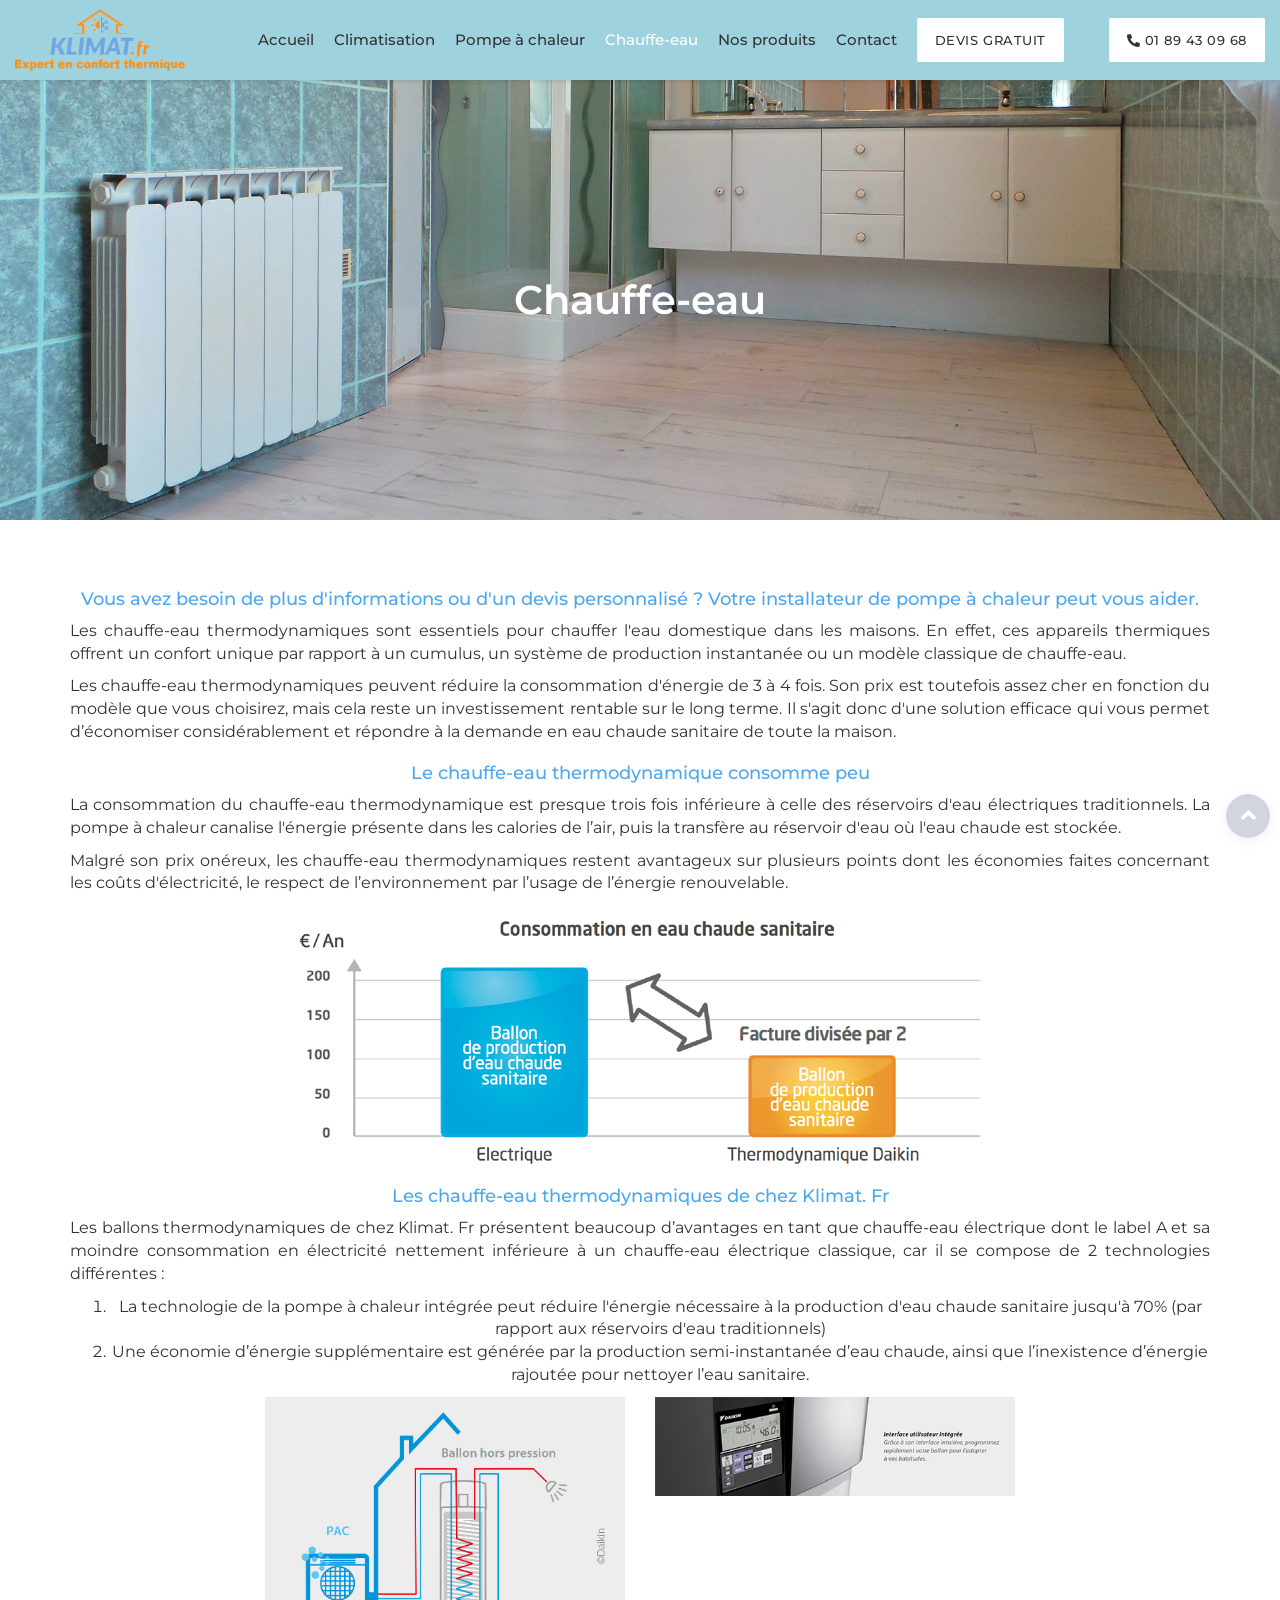
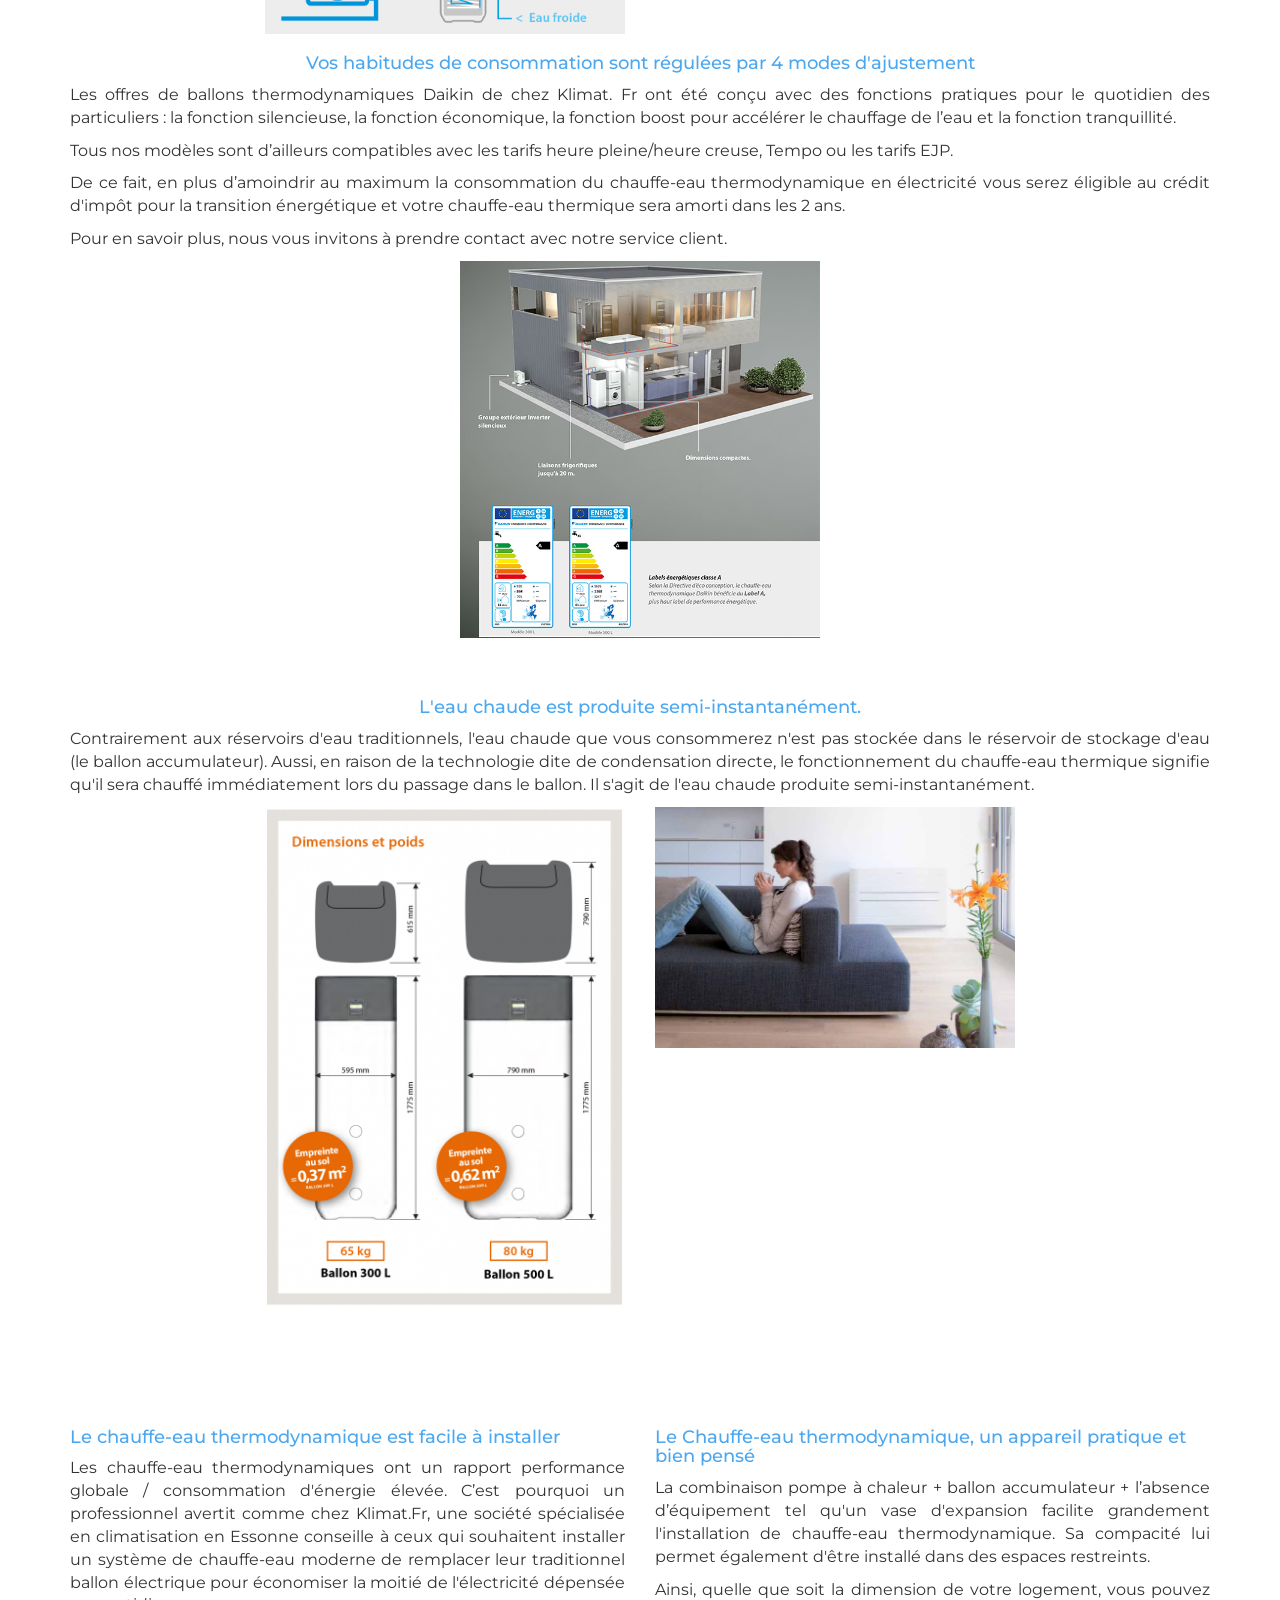
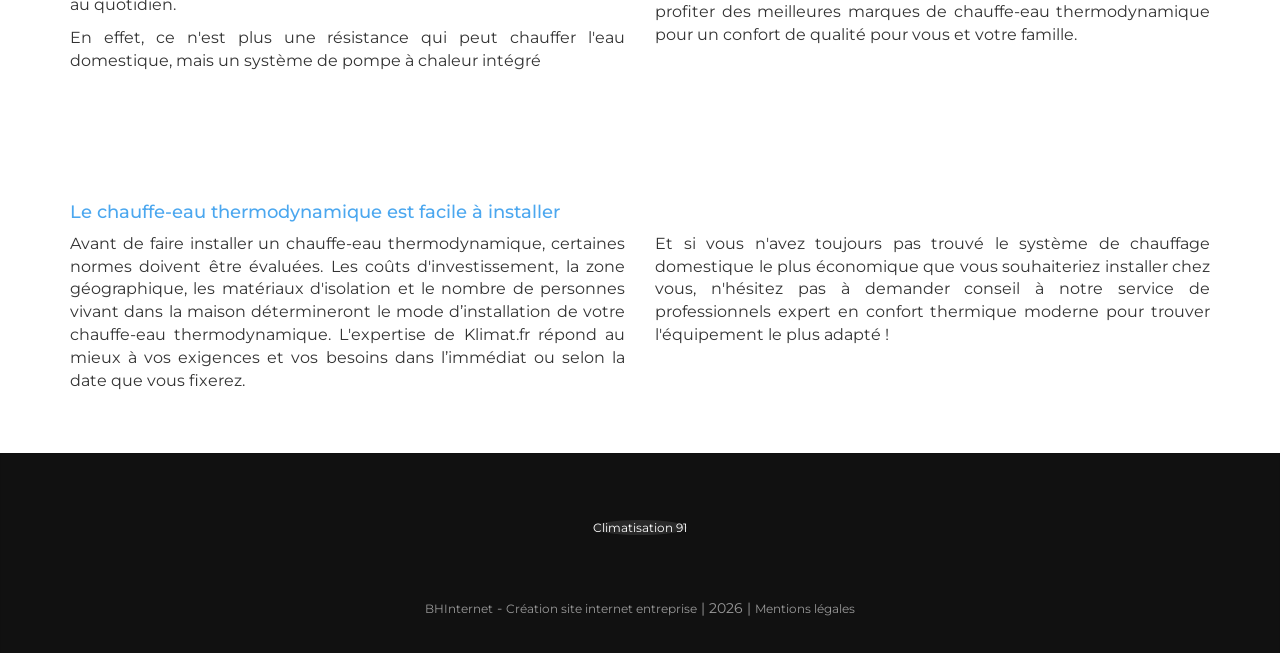
<file: chauffe-eau.html>
<!doctype html>
<html lang="fr">
<head>
  <meta http-equiv='Content-Type' content='text/html; charset=utf-8' />

  <meta charset="UTF-8">
  <meta http-equiv="X-UA-Compatible" content="IE=edge">
  <meta name="viewport" content="width=device-width, initial-scale=1.0">
  <link rel="icon" href="img/favicon.png" type="image/x-icon" />

	
	<script>
		window.dataLayer = window.dataLayer || [];

		function gtag() {
			dataLayer.push(arguments);
		}
		gtag('js', new Date());
		gtag('config', 'UA-220008071-1');
	</script>

	<!--[if lt IE 9]>
	<script src="//html5shiv.googlecode.com/svn/trunk/html5.js"></script>
	<![endif]-->





  <title>Découvrez nos chauffe-eau thermodynamique de qualité !</title>
<meta property="og:title" content="Découvrez nos chauffe-eau thermodynamique de qualité !" />
<meta property="og:locale" content="fr_FR" />
<meta name="description" content="Faites des économies d’énergie en faisant l’acquisition d'un chauffe-eau thermodynamique performant. Il contribue efficacement au confort écologique !" />
<meta property="og:description" content="Faites des économies d’énergie en faisant l’acquisition d'un chauffe-eau thermodynamique performant. Il contribue efficacement au confort écologique !" />
<meta name="keywords" content="Chauffe eau" />
<link rel="canonical" href="https://www.klimat-climatisation.fr/chauffe-eau.html" />
<meta property="og:url" content="https://www.klimat-climatisation.fr/chauffe-eau.html" />
<meta property="og:site_name" content="Klimat Climatisation" />
<script type="application/ld+json">
{
"@context":"https://schema.org",
"@type":"WebSite",
"url":"https://www.klimat-climatisation.fr/chauffe-eau.html",
"description":"Faites des économies d’énergie en faisant l’acquisition d'un chauffe-eau thermodynamique performant. Il contribue efficacement au confort écologique !",
"name":"Découvrez nos chauffe-eau thermodynamique de qualité !"
}
</script>

	<!-- added by site2jekyll -->
	<link rel="stylesheet" type="text/css" href="./assets/ressources/css/animate.css">
	<link rel="stylesheet" type="text/css" href="./assets/ressources/css/bxslider.css">
	<link rel="stylesheet" type="text/css" href="./assets/ressources/css/clockpicker.css">
	<link rel="stylesheet" type="text/css" href="./assets/ressources/css/global.css">
	<link rel="stylesheet" type="text/css" href="./assets/ressources/css/lightbox.css">
	<link rel="stylesheet" type="text/css" href="./assets/ressources/css/owl.carousel.css">
	<link rel="stylesheet" type="text/css" href="./assets/ressources/css/owl.theme.default.css">
	<link rel="stylesheet" type="text/css" href="./assets/ressources/css/style.css">
	<!-- Font Awesome + site overrides (compiled from assets/css/style.scss) -->
	<link rel="stylesheet" type="text/css" href="./assets/css/style.css">
	<link href="https://fonts.googleapis.com/css?family=Montserrat:400,500,600" rel="stylesheet">
	<!-- added by site2jekyll -->
	<link href="https://fonts.googleapis.com/css?family=Roboto" rel="stylesheet">
</head>

<body>
  <header >
						<div class="menu">
			<div class="container-fluid">
				<div class="row">
					<div class="col-sm-3">
					<a href="./index.html"><img src="img/logo.png" class="img-responsive center-block" alt="logo klimat"></a>
					</div>
					<div class="col-sm-7" id="navBTN">
						<nav class="">
  <div class="navbar-header">
    <button type="button" class="navbar-toggle" data-toggle="collapse" data-target="#bs-example-navbar-collapse-1">
      <span class="sr-only">Navigation</span>
      <span class="icon-bar"></span>
      <span class="icon-bar"></span>
      <span class="icon-bar"></span>
    </button>
  </div>
  <div class="collapse navbar-collapse" id="bs-example-navbar-collapse-1">
    <ul class="">
      <li><a class="" href="./index.html" >Accueil</a> </li>

       <li>
        <a class="" href="./climatisation.html" >Climatisation</a>
      </li>
      <li>
        <a class="" href="./pompe-a-chaleur.html" >Pompe à chaleur</a>
      </li>
     
      <li>
        <a class="active" href="./chauffe-eau.html" >Chauffe-eau</a>
      </li>
      <li>
        <a class="" href="./nos-produits.html" >Nos produits</a>
      </li>
            <li>
        <a class="" href="./contact.html" >Contact </a>
      </li>
       <li>
        <a class="button" href="./devis.html" >Devis gratuit </a>
      </li>
      
      <!--  <li class=" hidden-xs "><a href="tel:+33189430968" class="button-phone"><i class="fas fa-phone-alt" aria-hidden="true"></i> 01 89 43 09 68</a>
      </li> -->
    </ul>
  </div>
</nav>
<!-- <div class="phone visible-xs text-center">
  <a href="tel:+33189430968" class="button-phone"><i class="fas fa-phone-alt" aria-hidden="true"></i> 01 89 43 09 68</a>
</div> -->
					</div>
					<div class="col-sm-2" id="navTEL">
						<a href="tel:+33189430968" class="button" ><i class="fas fa-phone-alt" aria-hidden="true"></i> 01 89 43 09 68</a>
					</div>	
				</div>
			</div>
		</div>		
	</header>

  <div class="">
    <section class="slider slidePage3">
	<div class="container">
		<h1 class="text-center" title="Chauffe-eau">Chauffe-eau</h1>
	</div>
</section>
<section class="one text-center">
	<div class="container">
		
		<h3 class="text-center" title="Vous avez besoin de plus d&#x27;informations ou d&#x27;un devis personnalisé ? Votre installateur de pompe à chaleur peut vous aider.">Vous avez besoin de plus d'informations ou d'un devis personnalisé ? Votre installateur de pompe à chaleur peut vous aider.</h3>
		<p>Les chauffe-eau thermodynamiques sont essentiels pour chauffer l'eau domestique dans les maisons. En effet, ces appareils thermiques offrent un confort unique par rapport à un cumulus, un système de production instantanée ou un modèle classique de chauffe-eau.</p>
		<p>Les chauffe-eau thermodynamiques peuvent réduire la consommation d'énergie de 3 à 4 fois. Son prix est toutefois assez cher en fonction du modèle que vous choisirez, mais cela reste un investissement rentable sur le long terme. Il s'agit donc d'une solution efficace qui vous permet d’économiser considérablement et répondre à la demande en eau chaude sanitaire de toute la maison.</p>

		<h3 class="text-center" title="Le chauffe-eau thermodynamique consomme peu">Le chauffe-eau thermodynamique consomme peu</h3>
		<p>La consommation du chauffe-eau thermodynamique est presque trois fois inférieure à celle des réservoirs d'eau électriques traditionnels. La pompe à chaleur canalise l'énergie présente dans les calories de l’air, puis la transfère au réservoir d'eau où l'eau chaude est stockée.</p>
		<p>Malgré son prix onéreux, les chauffe-eau thermodynamiques restent avantageux sur plusieurs points dont les économies faites concernant les coûts d'électricité, le respect de l’environnement par l’usage de l’énergie renouvelable.</p>
		<center><img src="img/consommation-eau-chaude-sanitaire.jpg" alt="Graphique des economies" class="img-responsive"></center>
		<h3 class="text-center" title="Les chauffe-eau thermodynamiques de chez Klimat. Fr">Les chauffe-eau thermodynamiques de chez Klimat. Fr</h3>
		<p>Les ballons thermodynamiques de chez Klimat. Fr présentent beaucoup d’avantages en tant que chauffe-eau électrique dont le label A et sa moindre consommation en électricité nettement inférieure à un chauffe-eau électrique classique, car il se compose de 2 technologies différentes :</p>

		<ol>
			<li>La technologie de la pompe à chaleur intégrée peut réduire l'énergie nécessaire à la production d'eau chaude sanitaire jusqu'à 70% (par rapport aux réservoirs d'eau traditionnels)</li>

			<li>Une économie d’énergie supplémentaire est générée par la production semi-instantanée d’eau chaude, ainsi que l’inexistence d’énergie rajoutée pour nettoyer l’eau sanitaire.</li>
		</ol>
		<div class="row">
			<div class="col-sm-4 col-sm-offset-2">
				<img src="img/circuit-chauffe-eau-thermodynamique-1.jpg" alt="Schéma ballon" class="img-responsive">
			</div>
			<div class="col-sm-4">
				<img src="img/interface-utilisateur.jpg" alt="Interface chauffe eau" class="img-responsive">
			</div>
		</div>
		<h3 class="text-center" title="Vos habitudes de consommation sont régulées par 4 modes d&#x27;ajustement">Vos habitudes de consommation sont régulées par 4 modes d'ajustement</h3>
		<p>Les offres de ballons thermodynamiques Daikin de chez Klimat. Fr ont été conçu avec des fonctions pratiques pour le quotidien des particuliers : la fonction silencieuse, la fonction économique, la fonction boost pour accélérer le chauffage de l’eau et la fonction tranquillité.</p>

		<p>Tous nos modèles sont d’ailleurs compatibles avec les tarifs heure pleine/heure creuse, Tempo ou les tarifs EJP.</p>

		<p>De ce fait, en plus d’amoindrir au maximum la consommation du chauffe-eau thermodynamique en électricité vous serez éligible au crédit d'impôt pour la transition énergétique et votre chauffe-eau thermique sera amorti dans les 2 ans.</p>

		<p>Pour en savoir plus, nous vous invitons à prendre contact avec notre service client.</p>
		<div class="row">
			<div class="col-sm-4 col-sm-offset-4">
				<img src="img/schema-chauffe-eau-thermodynamique.jpg" alt="Schéma maison 2" class="img-responsive">
			</div>
		</div>
		<div class="div02"></div>
		<h3 title="L&#x27;eau chaude est produite semi-instantanément.">L'eau chaude est produite semi-instantanément.</h3>
		<p>Contrairement aux réservoirs d'eau traditionnels, l'eau chaude que vous consommerez n'est pas stockée dans le réservoir de stockage d'eau (le ballon accumulateur). Aussi, en raison de la technologie dite de condensation directe, le fonctionnement du chauffe-eau thermique signifie qu'il sera chauffé immédiatement lors du passage dans le ballon. Il s'agit de l'eau chaude produite semi-instantanément.</p>
		<div class="row">
			<div class="col-sm-4 col-sm-offset-2">
				<img src="img/chauffe-eau-thermodynamique-2-736x1024.jpg" alt="Dimensions et poids " class="img-responsive">
			</div>
			<div class="col-sm-4">
				<img src="img/chaffe-eau-confort.jpg" alt="Chauffe eau" class="img-responsive">
			</div>
		</div>
		
	</div>
</section>

<section class="one">
	<div class="container">
		<div class="row">
		

			<div class="col-sm-6">
				<h3 title="Le chauffe-eau thermodynamique est facile à installer">Le chauffe-eau thermodynamique est facile à installer</h3>
				<p>Les chauffe-eau thermodynamiques ont un rapport performance globale / consommation d'énergie élevée. C’est pourquoi un professionnel avertit comme chez Klimat.Fr, une société spécialisée en climatisation en Essonne conseille à ceux qui souhaitent installer un système de chauffe-eau moderne de remplacer leur traditionnel ballon électrique pour économiser la moitié de l'électricité dépensée au quotidien.</p>
				<p> En effet, ce n'est plus une résistance qui peut chauffer l'eau domestique, mais un système de pompe à chaleur intégré</p>
			</div>

			<div class="col-sm-6">
				<h3 title="Le Chauffe-eau thermodynamique, un appareil pratique et bien pensé">Le Chauffe-eau thermodynamique, un appareil pratique et bien pensé </h3>
				<p>La combinaison pompe à chaleur + ballon accumulateur + l’absence d’équipement tel qu'un vase d'expansion facilite grandement l'installation de chauffe-eau thermodynamique. Sa compacité lui permet également d'être installé dans des espaces restreints.</p>

				<p>Ainsi, quelle que soit la dimension de votre logement, vous pouvez profiter des meilleures marques de chauffe-eau thermodynamique pour un confort de qualité pour vous et votre famille.</p>

			</div>
		</div>
	</div>
</section>

<section class="one">
	<div class="container">
		<div class="row">
			<div class="col-sm-12">
				<h3 title="Le chauffe-eau thermodynamique est facile à installer">Le chauffe-eau thermodynamique est facile à installer</h3>
			</div>
			<div class="col-sm-6">
				
				<p>Avant de faire installer un chauffe-eau thermodynamique, certaines normes doivent être évaluées. Les coûts d'investissement, la zone géographique, les matériaux d'isolation et le nombre de personnes vivant dans la maison détermineront le mode d’installation de votre chauffe-eau thermodynamique. L'expertise de Klimat.fr répond au mieux à vos exigences et vos besoins dans l’immédiat ou selon la date que vous fixerez.</p>
			</div>

			<div class="col-sm-6">
				
				<p>Et si vous n'avez toujours pas trouvé le système de chauffage domestique le plus économique que vous souhaiteriez installer chez vous, n'hésitez pas à demander conseil à notre service de professionnels expert en confort thermique moderne pour trouver l'équipement le plus adapté !</p>

			</div>
		</div>
	</div>
</section>

  </div>

  <a href="#" id="backtotop" aria-label="Retour en haut de page">
    <i class="fa fa-angle-up" aria-hidden="true"></i>
  </a>

  <footer>
	<div class="container">
		<div class="bottom-footer">
			<div class="container">
			<ul>
				<li>
				<!-- <a class="" href="pompe-a-chaleur-77" >Climatisation 77</a> -->
				</li>
				<li>
					<a class="" href="./climatisation-91.html" >Climatisation 91</a>
				</li>
			</ul>
				<div class="bh-footer-bottom" id="bhinternet">
					<a href="http://www.bhinternet.fr" target="_blank" title="BHInternet"><span>BH</span>Internet</a> - 
					<a href="http://www.bhinternet.fr" target="_blank" title="Création site internet entreprise">Création site internet entreprise</a> | 2026 | <a href="./mentions-legales.html">Mentions légales</a>
				</div>
			</div>
		</div>
	</div>
</footer>
<script src="./assets/ressources/js/jquery-1.11.0.min.js"></script>
<script src="./assets/ressources/js/bootstrap.min.js"></script>
<script src="./assets/ressources/js/bxslider.min.js"></script>
<script src="./assets/ressources/js/waypoints.min.js"></script>
<script src="./assets/ressources/js/jquery.counterup.min.js"></script>

<script type="text/javascript">
  // Reviews slider: bxSlider 4.1.2 measures slide widths/height once, so init after fonts/images
  // load (window load) and rebuild on resize/rotation, otherwise slides wrap and get cut off on mobile.
  $(window).on('load', function () {
    var $sliders = $('.bxslider');
    if (!$sliders.length) { return; }
    var instances = $sliders.map(function () {
      return $(this).bxSlider({
        minSlides: 1,
        maxSlides: 1,
        auto: true,
        speed: 1800,
        pause: 5000,
        slideMargin: 10,
        adaptiveHeight: true,
        adaptiveHeightSpeed: 300
      });
    }).get();

    var lastWidth = $(window).width(), resizeTimer;
    $(window).on('resize orientationchange', function () {
      clearTimeout(resizeTimer);
      resizeTimer = setTimeout(function () {
        var w = $(window).width();
        if (w === lastWidth) { return; } // ignore height-only resizes (mobile address bar)
        lastWidth = w;
        $.each(instances, function (_, s) { s.reloadSlider(); });
      }, 250);
    });
  });

  $(document).ready(function () {
    $('.count').counterUp({
      delay: 10,
      time: 2000
    });
  });
</script>

<!-- sticky menu -->
<script type="text/javascript">
  $(window).scroll(function () {
    if ($(document).scrollTop() > 40) { $(".menu").addClass('fixmenu'); }
    else { $(".menu").removeClass('fixmenu'); }
  });
</script>

<!-- site2jekyll: back-to-top behaviour -->
<script type="text/javascript">
  $(window).scroll(function () {
    if ($(document).scrollTop() > 40) { $("#backtotop").fadeIn(300); }
    else { $("#backtotop").fadeOut(300); }
  });
  $("#backtotop").on("click", function (e) {
    e.preventDefault();
    $("html, body").animate({ scrollTop: 0 }, 600);
  });
</script>

<!-- Elfsight Google reviews badge (same widget as the source site) -->
<script src="https://apps.elfsight.com/p/platform.js" defer></script>
<div class="elfsight-app-c4aa58f8-4081-4467-ad84-6b09f3232fa8"></div>
<script src="https://www.google.com/recaptcha/api.js" async defer></script>
<script src="./assets/js/formSubmit.js"></script>

</body>

</html>
</file>
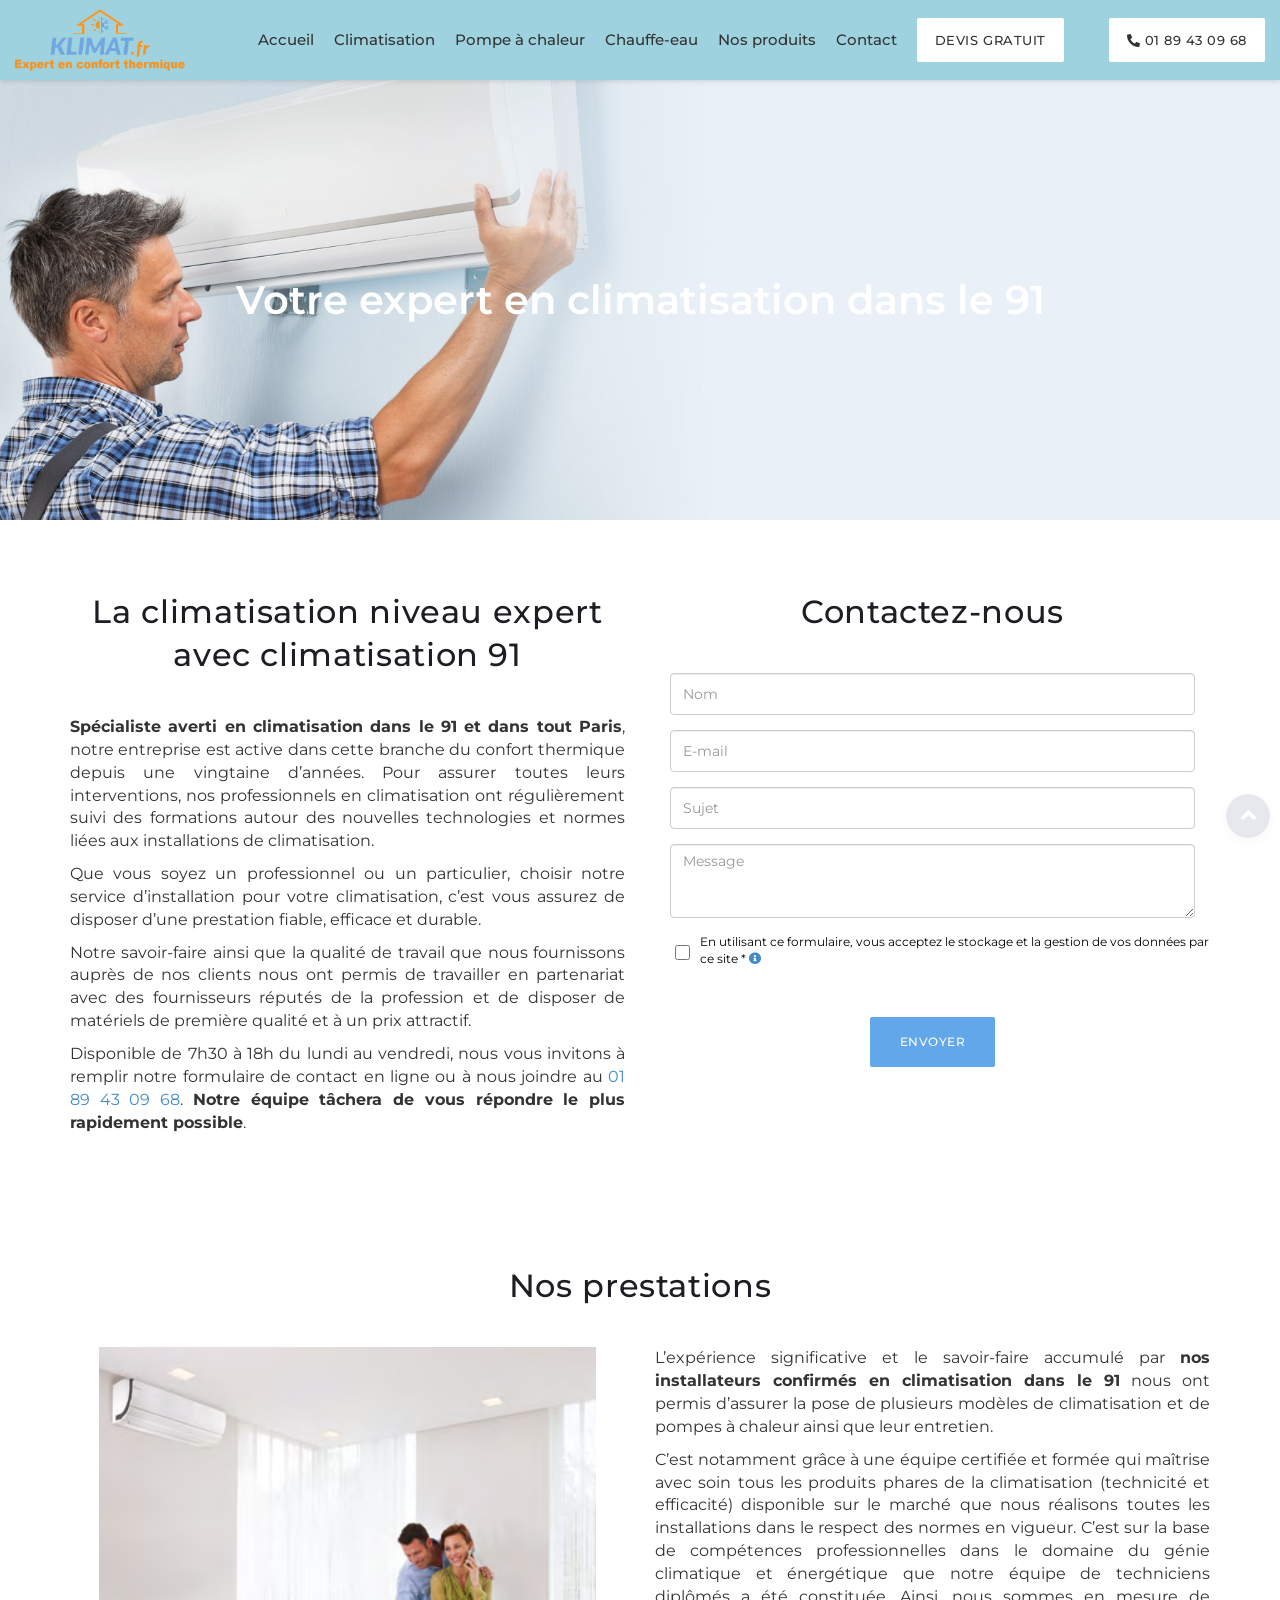
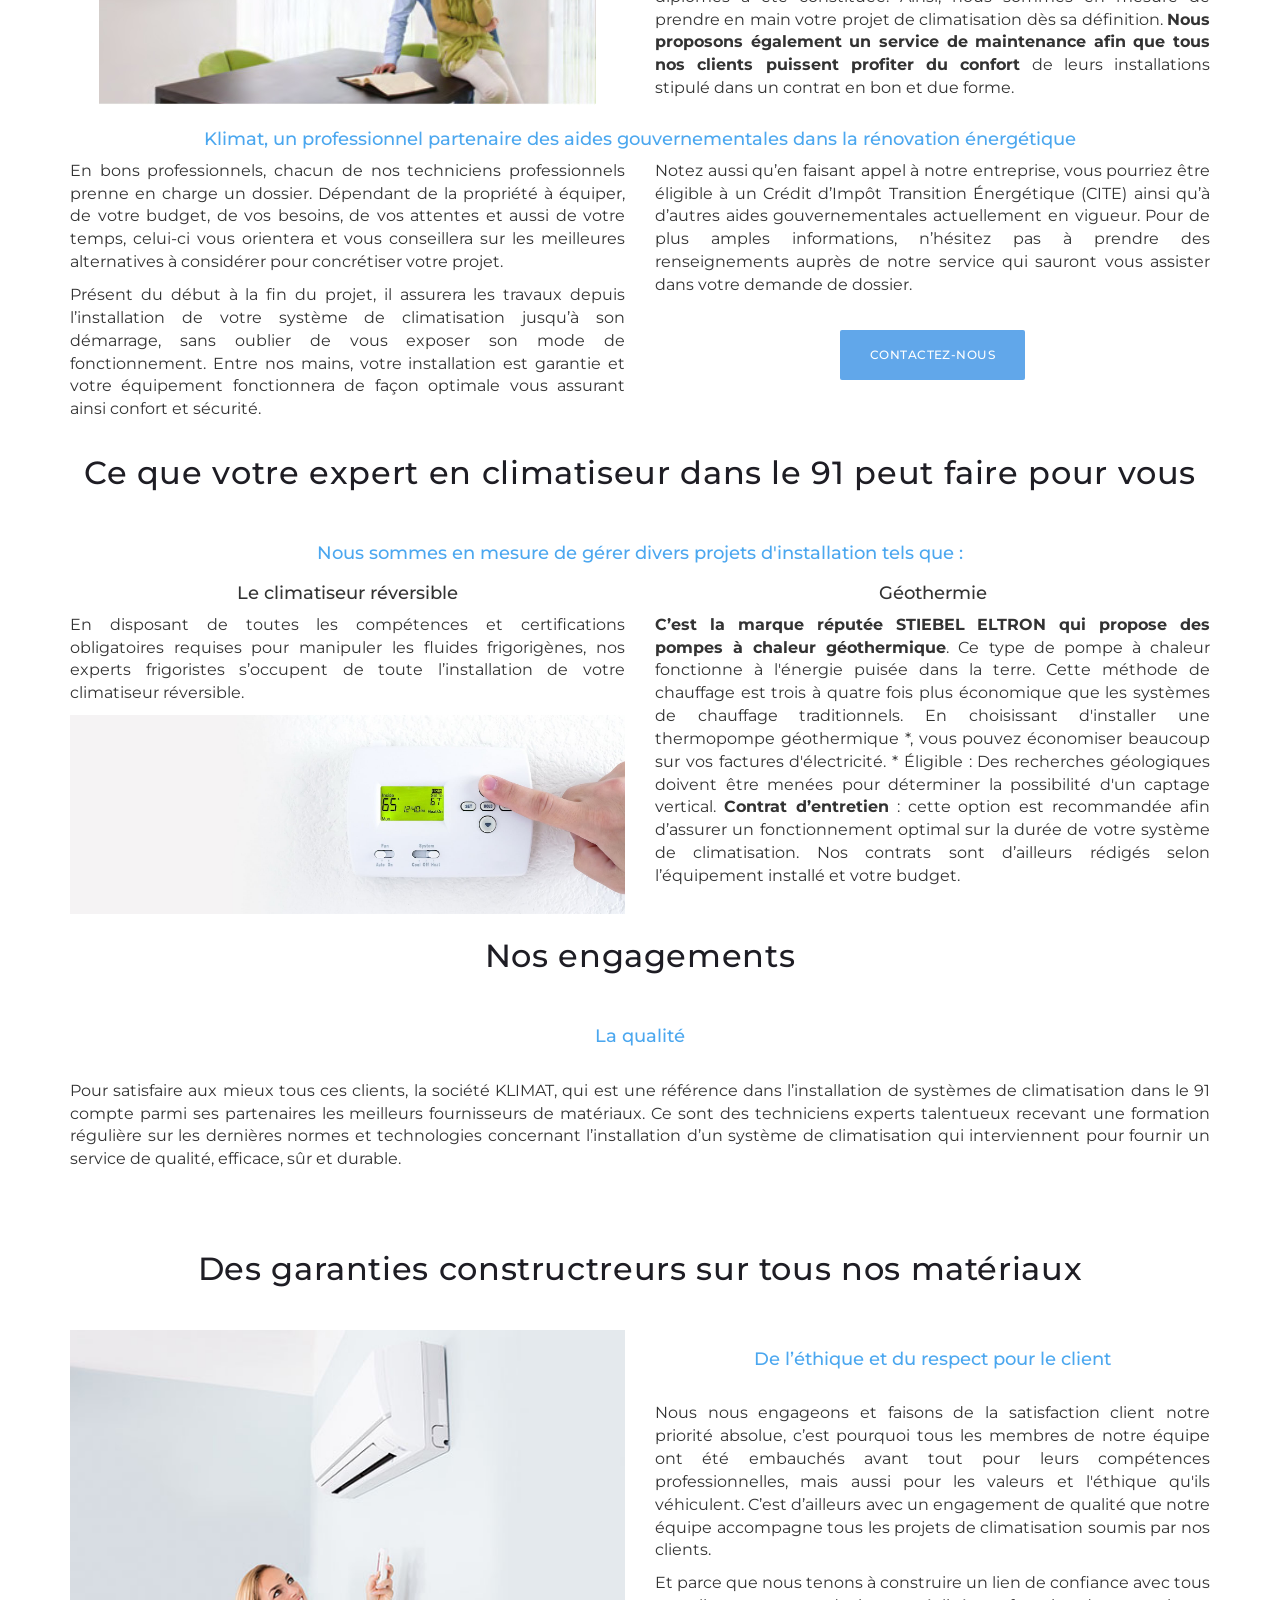
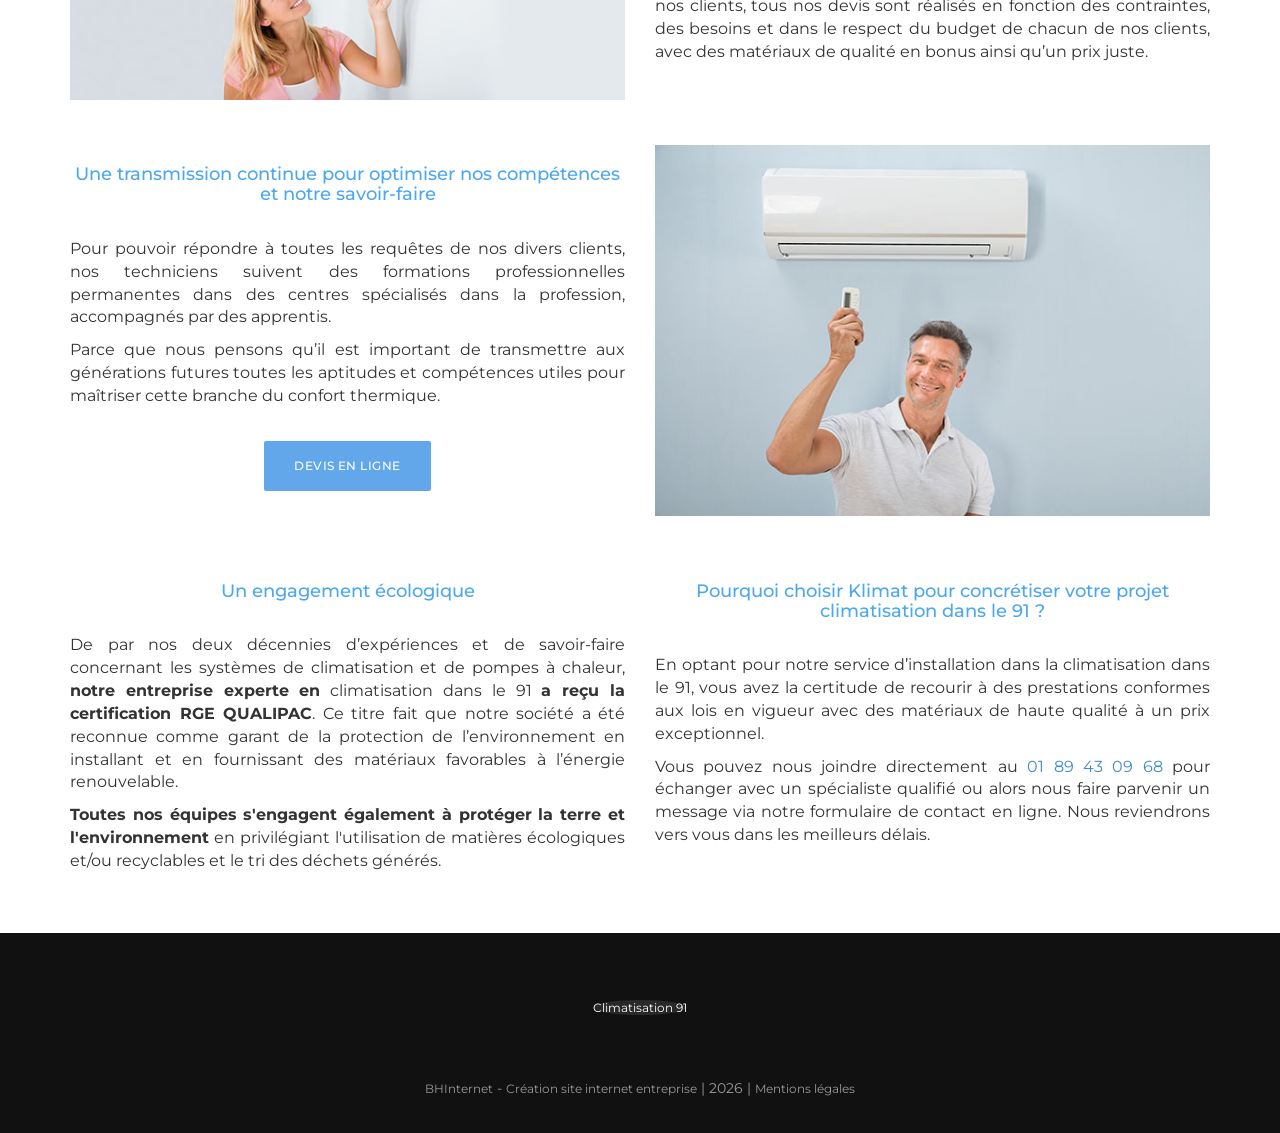
<file: climatisation-91.html>
<!doctype html>
<html lang="fr">
<head>
  <meta http-equiv='Content-Type' content='text/html; charset=utf-8' />

  <meta charset="UTF-8">
  <meta http-equiv="X-UA-Compatible" content="IE=edge">
  <meta name="viewport" content="width=device-width, initial-scale=1.0">
  <link rel="icon" href="img/favicon.png" type="image/x-icon" />

	
	<script>
		window.dataLayer = window.dataLayer || [];

		function gtag() {
			dataLayer.push(arguments);
		}
		gtag('js', new Date());
		gtag('config', 'UA-220008071-1');
	</script>

	<!--[if lt IE 9]>
	<script src="//html5shiv.googlecode.com/svn/trunk/html5.js"></script>
	<![endif]-->





  <title>Klimat votre installateur de climatisation dans le 91 | 01 89 43 09 68</title>
<meta property="og:title" content="Klimat votre installateur de climatisation dans le 91 | 01 89 43 09 68" />
<meta property="og:locale" content="fr_FR" />
<meta name="description" content="Vous souhaitez faire installer un système de climatisation dans le 91  ? Faites appel aux experts du confort thermique et à son équipe de professionnels." />
<meta property="og:description" content="Vous souhaitez faire installer un système de climatisation dans le 91  ? Faites appel aux experts du confort thermique et à son équipe de professionnels." />
<meta name="keywords" content="Climatisation 91" />
<link rel="canonical" href="https://www.klimat-climatisation.fr/climatisation-91.html" />
<meta property="og:url" content="https://www.klimat-climatisation.fr/climatisation-91.html" />
<meta property="og:site_name" content="Klimat Climatisation" />
<script type="application/ld+json">
{
"@context":"https://schema.org",
"@type":"WebSite",
"url":"https://www.klimat-climatisation.fr/climatisation-91.html",
"description":"Vous souhaitez faire installer un système de climatisation dans le 91  ? Faites appel aux experts du confort thermique et à son équipe de professionnels.",
"name":"Klimat votre installateur de climatisation dans le 91 | 01 89 43 09 68"
}
</script>

	<!-- added by site2jekyll -->
	<link rel="stylesheet" type="text/css" href="./assets/ressources/css/animate.css">
	<link rel="stylesheet" type="text/css" href="./assets/ressources/css/bxslider.css">
	<link rel="stylesheet" type="text/css" href="./assets/ressources/css/clockpicker.css">
	<link rel="stylesheet" type="text/css" href="./assets/ressources/css/global.css">
	<link rel="stylesheet" type="text/css" href="./assets/ressources/css/lightbox.css">
	<link rel="stylesheet" type="text/css" href="./assets/ressources/css/owl.carousel.css">
	<link rel="stylesheet" type="text/css" href="./assets/ressources/css/owl.theme.default.css">
	<link rel="stylesheet" type="text/css" href="./assets/ressources/css/style.css">
	<!-- Font Awesome + site overrides (compiled from assets/css/style.scss) -->
	<link rel="stylesheet" type="text/css" href="./assets/css/style.css">
	<link href="https://fonts.googleapis.com/css?family=Montserrat:400,500,600" rel="stylesheet">
	<!-- added by site2jekyll -->
	<link href="https://fonts.googleapis.com/css?family=Roboto" rel="stylesheet">
</head>

<body>
  <header >
						<div class="menu">
			<div class="container-fluid">
				<div class="row">
					<div class="col-sm-3">
					<a href="./index.html"><img src="img/logo.png" class="img-responsive center-block" alt="logo klimat"></a>
					</div>
					<div class="col-sm-7" id="navBTN">
						<nav class="">
  <div class="navbar-header">
    <button type="button" class="navbar-toggle" data-toggle="collapse" data-target="#bs-example-navbar-collapse-1">
      <span class="sr-only">Navigation</span>
      <span class="icon-bar"></span>
      <span class="icon-bar"></span>
      <span class="icon-bar"></span>
    </button>
  </div>
  <div class="collapse navbar-collapse" id="bs-example-navbar-collapse-1">
    <ul class="">
      <li><a class="" href="./index.html" >Accueil</a> </li>

       <li>
        <a class="" href="./climatisation.html" >Climatisation</a>
      </li>
      <li>
        <a class="" href="./pompe-a-chaleur.html" >Pompe à chaleur</a>
      </li>
     
      <li>
        <a class="" href="./chauffe-eau.html" >Chauffe-eau</a>
      </li>
      <li>
        <a class="" href="./nos-produits.html" >Nos produits</a>
      </li>
            <li>
        <a class="" href="./contact.html" >Contact </a>
      </li>
       <li>
        <a class="button" href="./devis.html" >Devis gratuit </a>
      </li>
      
      <!--  <li class=" hidden-xs "><a href="tel:+33189430968" class="button-phone"><i class="fas fa-phone-alt" aria-hidden="true"></i> 01 89 43 09 68</a>
      </li> -->
    </ul>
  </div>
</nav>
<!-- <div class="phone visible-xs text-center">
  <a href="tel:+33189430968" class="button-phone"><i class="fas fa-phone-alt" aria-hidden="true"></i> 01 89 43 09 68</a>
</div> -->
					</div>
					<div class="col-sm-2" id="navTEL">
						<a href="tel:+33189430968" class="button" ><i class="fas fa-phone-alt" aria-hidden="true"></i> 01 89 43 09 68</a>
					</div>	
				</div>
			</div>
		</div>		
	</header>

  <div class="">
    <section class="slider">
	<h1 class="text-center" title="Votre expert en climatisation dans le 91">Votre expert en climatisation dans le 91</h1>
</section>

<section class="one text-center">
    <div class="container">

        <div class="row">
            <div class="col-sm-6">
            <h2 title="La climatisation niveau expert avec climatisation 91">La climatisation niveau expert avec climatisation 91</h2> 

            <p><strong>Spécialiste averti en climatisation dans le 91 et dans tout Paris</strong>, notre entreprise est active dans cette branche du confort thermique depuis une vingtaine d’années. Pour assurer toutes leurs interventions, nos professionnels en climatisation ont régulièrement suivi des formations autour des nouvelles technologies et normes liées aux installations de climatisation.</p>

            <p>Que vous soyez un professionnel ou un particulier, choisir notre service d’installation pour votre climatisation, c’est vous assurez de disposer d’une prestation fiable, efficace et durable. </p>


            <p>Notre savoir-faire ainsi que la qualité de travail que nous fournissons auprès de nos clients nous ont permis de travailler en partenariat avec des fournisseurs réputés de la profession et de disposer de matériels de première qualité et à un prix attractif.</p>

            <p>Disponible de 7h30 à 18h du lundi au vendredi, nous vous invitons à remplir notre formulaire de contact en ligne ou à nous joindre au <a href="tel:+33189430968">01 89 43 09 68</a>. <strong>Notre équipe tâchera de vous répondre le plus rapidement possible</strong>.</p>


        </div>

        <div class="col-sm-6">
            <h2 title="Contactez-nous">Contactez-nous</h2>
             

      <form class="form contact_content-form" id="contactForm" method="post"
      action="https://jgviaboye9.execute-api.eu-west-3.amazonaws.com/prod/notify">
      <input type="hidden" name="lang" value="fr" />
      <input type="hidden" name="redirectUrl" value="/message-envoye" />
      <input type="hidden" name="type" value="contact" />
      <input type="hidden" name="website" value="244" />
      <input type="hidden" name="lang" value="fr" />
      <input type="hidden" name="firstName" value="" />
      <input type="hidden" name="key" value="6LcfTowtAAAAAGEBf6bxmEa8qc-gz8GsFJerZIH8" />            <div class="row">
      <div class="col-sm-12">
        <div class="form-group has-feedback ">
        <input type="text" class="form-control " id="lastname" name="lastname" value="" placeholder="Nom">
                </div>
      </div>
      <div class="col-sm-12">
        <div class="form-group has-feedback ">
        <input type="text" class="form-control " id="email" name="email" value="" placeholder="E-mail">
                </div>
      </div>
      <div class="col-sm-12">
        <div class="form-group has-feedback ">
        <input type="text" class="form-control " id="subject" name="subject" value="" placeholder="Sujet">
                </div>
      </div>
     
       <div class="col-sm-12">
        <div class="form-group has-feedback " >
        <textarea name="message"  id="form_message" class="form-control" rows="3" placeholder="Message" ></textarea>                </div>
      </div>
 
</div>

        <div class="row">
          <div class="col-md-12 text-center">
            <div class="row justify-content-center">
              <div class="checkbox d-flex mx-5 justify-content-center">
                <input name="condition" type="checkbox"
                  style="height:1.5rem; text-align: left; width:1.5rem; vertical-align: middle; margin-right: 1rem; margin-left: 1rem;" />
                <span class="contact_content-form--label" style="font-size: 1.2rem !important; font-weight: 400 !important; color: #000;">
                  En utilisant ce formulaire, vous acceptez le stockage et la gestion
                  de vos données par ce site * <a href="#" data-toggle="modal" class="link"
                    data-target="#modal-rgpd"><i class="fa fa-info-circle"></i></a></span>
                <i class="fa fa-info-square" aria-hidden="true"></i>
              </div>
            </div>
            <div id="contact-form-response"></div>
            <div class="form-group d-flex justify-content-center" style="display: flex; justify-content: center;">
              <div class="g-recaptcha" data-sitekey="6LcfTowtAAAAABjAFljwpMw3s8F-GpsvIedyK6Kr">
              </div>
              <br />
              <input style="display: none" type="submit" value="Submit" class="wpcf7-wpcf7-submit" />
            </div>
          </div>
        </div>

 <div class="row ">
   <div class="col-xs-12 text-center">
      <button type='submit' name="precontact2" class="button form-submit" > Envoyer  </button>
   </div>
 </div>


</form>        </div>

        </div>


        </div>

    </section>


<section class="one text-center">
	<div class="container">
      
        
        <div class="row">
            <h2 title="Nos prestations">Nos prestations</h2>
            <div class="col-md-6">
                <img src="img/bon-plans.jpg" class="img-responsive center-block" alt="climatisation 91">
            </div>
            <div class="col-md-6">
                <p>L’expérience significative et le savoir-faire accumulé par <strong>nos installateurs confirmés en climatisation dans le 91</strong> nous ont permis d’assurer la pose de plusieurs modèles de climatisation et de pompes à chaleur ainsi que leur entretien.</p>

                <p>C’est notamment grâce à une équipe certifiée et formée qui maîtrise avec soin tous les produits phares de la climatisation (technicité et efficacité) disponible sur le marché que nous réalisons toutes les installations dans le respect des normes en vigueur. C’est sur la base de compétences professionnelles dans le domaine du génie climatique et énergétique que notre équipe de techniciens diplômés a été constituée. Ainsi, nous sommes en mesure de prendre en main votre projet de climatisation dès sa définition. <strong>Nous proposons également un service de maintenance afin que tous nos clients puissent profiter du confort</strong> de leurs installations stipulé dans un contrat en bon et due forme. </p>
            </div>
        </div> 
        
        
       
        <div class="row">
             <h3 title="Klimat, un professionnel partenaire des aides gouvernementales dans la rénovation énergétique">Klimat, un professionnel partenaire des aides gouvernementales dans la rénovation énergétique</h3> 
            <div class="col-md-6">
                <p>En bons professionnels, chacun de nos techniciens professionnels prenne en charge un dossier. Dépendant de la propriété à équiper, de votre budget, de vos besoins, de vos attentes et aussi de votre temps, celui-ci vous orientera et vous conseillera sur les meilleures alternatives à considérer pour concrétiser votre projet.</p>

                <p>Présent du début à la fin du projet, il assurera les travaux depuis l’installation de votre système de climatisation jusqu’à son démarrage, sans oublier de vous exposer son mode de fonctionnement. Entre nos mains, votre installation est garantie et votre équipement fonctionnera de façon optimale vous assurant ainsi confort et sécurité.</p>

               
            </div>
            <div class="col-md-6">
                <p>Notez aussi qu’en faisant appel à notre entreprise, vous pourriez être éligible à un Crédit d’Impôt Transition Énergétique (CITE) ainsi qu’à d’autres aides gouvernementales actuellement en vigueur. Pour de plus amples informations, n’hésitez pas à prendre des renseignements auprès de notre service qui sauront vous assister dans votre demande de dossier. </p><br>

                <a href="./contact.html" class="button">Contactez-nous</a>
            </div>
        </div>

        <div class="row">
            <div class="col-sm-12">
                <h2 title="Ce que votre expert en climatiseur dans le 91 peut faire pour vous">Ce que votre expert en climatiseur dans le 91 peut faire pour vous </h2>
                <h3 title="Nous sommes en mesure de gérer divers projets d&#x27;installation tels que :">Nous sommes en mesure de gérer divers projets d'installation tels que :</h3>
            </div>

            <div class="col-sm-6">
                <h4 title="Le climatiseur réversible">Le climatiseur réversible</h4>
                <p>En disposant de toutes les compétences et certifications obligatoires requises pour manipuler les fluides frigorigènes, nos experts frigoristes s’occupent de toute l’installation de votre climatiseur réversible.</p>
                <img src="img/bg4.jpg" class="img-responsive center-block" alt="climatisation 91">

            </div>

            <div class="col-sm-6">
                <h4 title="Géothermie">Géothermie</h4>

                <p><strong>C’est la marque réputée STIEBEL ELTRON qui propose des pompes à chaleur géothermique</strong>. Ce type de pompe à chaleur fonctionne à l'énergie puisée dans la terre. Cette méthode de chauffage est trois à quatre fois plus économique que les systèmes de chauffage traditionnels. En choisissant d'installer une thermopompe géothermique *, vous pouvez économiser beaucoup sur vos factures d'électricité. * Éligible : Des recherches géologiques doivent être menées pour déterminer la possibilité d'un captage vertical.

<strong>Contrat d’entretien</strong> : cette option est recommandée afin d’assurer un fonctionnement optimal sur la durée de votre système de climatisation. Nos contrats sont d’ailleurs rédigés selon l’équipement installé et votre budget.</p>
            </div>  


        </div>
        <h2 title="Nos engagements">Nos engagements</h2>
        <h3 title="La qualité">La qualité </h3> <br>
        <p>Pour satisfaire aux mieux tous ces clients, la société KLIMAT, qui est une référence dans l’installation de systèmes de climatisation dans le 91 compte parmi ses partenaires les meilleurs fournisseurs de matériaux. Ce sont des techniciens experts talentueux recevant une formation régulière sur les dernières normes et technologies concernant l’installation d’un système de climatisation qui interviennent pour fournir un service de qualité, efficace, sûr et durable.</p> <br><br>
        <h2 title="Des garanties constructreurs sur tous nos matériaux">Des garanties constructreurs sur tous nos matériaux</h2>
        <div class="row">
            <div class="col-md-6">
                <img src="img/bg3.jpg" class="img-responsive center-block" alt="climatisation 91">
            </div>
            <div class="col-md-6">

                <h3 title="De l’éthique et du respect pour le client">De l’éthique et du respect pour le client</h3> <br>
                <p>Nous nous engageons et faisons de la satisfaction client notre priorité absolue, c’est pourquoi tous les membres de notre équipe ont été embauchés avant tout pour leurs compétences professionnelles, mais aussi pour les valeurs et l'éthique qu'ils véhiculent. C’est d’ailleurs avec un engagement de qualité que notre équipe accompagne tous les projets de climatisation soumis par nos clients.  </p>

                <p>Et parce que nous tenons à construire un lien de confiance avec tous nos clients, tous nos devis sont réalisés en fonction des contraintes, des besoins et dans le respect du budget de chacun de nos clients, avec des matériaux de qualité en bonus ainsi qu’un prix juste.</p>
            </div>
        </div> <br><br>
        <div class="row">
            <div class="col-md-6">
                <h3 title="Une transmission continue pour optimiser nos compétences et notre savoir-faire">Une transmission continue pour optimiser nos compétences et notre savoir-faire</h3> <br>
                <p>Pour pouvoir répondre à toutes les requêtes de nos divers clients, nos techniciens suivent des formations professionnelles permanentes dans des centres spécialisés dans la profession, accompagnés par des apprentis. </p>

                <p>Parce que nous pensons qu’il est important de transmettre aux générations futures toutes les aptitudes et compétences utiles pour maîtriser cette branche du confort thermique.</p><br>

                 <a href="./devis.html" class="button">Devis en ligne</a>
            </div>
            <div class="col-md-6">
                <img src="img/bg1.jpg" class="img-responsive center-block" alt="climatisation 91">
            </div>
        </div> <br><br>
        <div class="row">
            <div class="col-md-6">
                <h3 title="Un engagement écologique">Un engagement écologique</h3> <br>
                <p>De par nos deux décennies d’expériences et de savoir-faire concernant les systèmes de climatisation et de pompes à chaleur, <strong>notre entreprise experte en</strong> climatisation dans le 91 <strong>a reçu la certification RGE QUALIPAC</strong>. Ce titre fait que notre société a été reconnue comme garant de la protection de l’environnement en installant et en fournissant des matériaux favorables à l’énergie renouvelable.</p>

                <p><strong>Toutes nos équipes s'engagent également à protéger la terre et l'environnement</strong> en privilégiant l'utilisation de matières écologiques et/ou recyclables et le tri des déchets générés.</p>
            </div>
            <div class="col-md-6">
                <h3 title="Pourquoi choisir Klimat pour concrétiser votre projet climatisation dans le 91 ?">Pourquoi choisir Klimat pour concrétiser votre projet climatisation dans le 91 ?</h3> <br>
                <p>En optant pour notre service d’installation dans la climatisation dans le 91, vous avez la certitude de recourir à des prestations conformes aux lois en vigueur avec des matériaux de haute qualité à un prix exceptionnel.</p>

                <p>Vous pouvez nous joindre directement au <a href="tel:+33189430968">01 89 43 09 68</a> pour échanger avec un spécialiste qualifié ou alors nous faire parvenir un message via notre formulaire de contact en ligne. Nous reviendrons vers vous dans les meilleurs délais.</p>
            </div>
        </div>
    </div>
</section>

  </div>

  <a href="#" id="backtotop" aria-label="Retour en haut de page">
    <i class="fa fa-angle-up" aria-hidden="true"></i>
  </a>

  <footer>
	<div class="container">
		<div class="bottom-footer">
			<div class="container">
			<ul>
				<li>
				<!-- <a class="" href="pompe-a-chaleur-77" >Climatisation 77</a> -->
				</li>
				<li>
					<a class="" href="./climatisation-91.html" >Climatisation 91</a>
				</li>
			</ul>
				<div class="bh-footer-bottom" id="bhinternet">
					<a href="http://www.bhinternet.fr" target="_blank" title="BHInternet"><span>BH</span>Internet</a> - 
					<a href="http://www.bhinternet.fr" target="_blank" title="Création site internet entreprise">Création site internet entreprise</a> | 2026 | <a href="./mentions-legales.html">Mentions légales</a>
				</div>
			</div>
		</div>
	</div>
</footer>
<script src="./assets/ressources/js/jquery-1.11.0.min.js"></script>
<script src="./assets/ressources/js/bootstrap.min.js"></script>
<script src="./assets/ressources/js/bxslider.min.js"></script>
<script src="./assets/ressources/js/waypoints.min.js"></script>
<script src="./assets/ressources/js/jquery.counterup.min.js"></script>

<script type="text/javascript">
  // Reviews slider: bxSlider 4.1.2 measures slide widths/height once, so init after fonts/images
  // load (window load) and rebuild on resize/rotation, otherwise slides wrap and get cut off on mobile.
  $(window).on('load', function () {
    var $sliders = $('.bxslider');
    if (!$sliders.length) { return; }
    var instances = $sliders.map(function () {
      return $(this).bxSlider({
        minSlides: 1,
        maxSlides: 1,
        auto: true,
        speed: 1800,
        pause: 5000,
        slideMargin: 10,
        adaptiveHeight: true,
        adaptiveHeightSpeed: 300
      });
    }).get();

    var lastWidth = $(window).width(), resizeTimer;
    $(window).on('resize orientationchange', function () {
      clearTimeout(resizeTimer);
      resizeTimer = setTimeout(function () {
        var w = $(window).width();
        if (w === lastWidth) { return; } // ignore height-only resizes (mobile address bar)
        lastWidth = w;
        $.each(instances, function (_, s) { s.reloadSlider(); });
      }, 250);
    });
  });

  $(document).ready(function () {
    $('.count').counterUp({
      delay: 10,
      time: 2000
    });
  });
</script>

<!-- sticky menu -->
<script type="text/javascript">
  $(window).scroll(function () {
    if ($(document).scrollTop() > 40) { $(".menu").addClass('fixmenu'); }
    else { $(".menu").removeClass('fixmenu'); }
  });
</script>

<!-- site2jekyll: back-to-top behaviour -->
<script type="text/javascript">
  $(window).scroll(function () {
    if ($(document).scrollTop() > 40) { $("#backtotop").fadeIn(300); }
    else { $("#backtotop").fadeOut(300); }
  });
  $("#backtotop").on("click", function (e) {
    e.preventDefault();
    $("html, body").animate({ scrollTop: 0 }, 600);
  });
</script>

<!-- Elfsight Google reviews badge (same widget as the source site) -->
<script src="https://apps.elfsight.com/p/platform.js" defer></script>
<div class="elfsight-app-c4aa58f8-4081-4467-ad84-6b09f3232fa8"></div>
<script src="https://www.google.com/recaptcha/api.js" async defer></script>
<script src="./assets/js/formSubmit.js"></script>

</body>

</html>
</file>
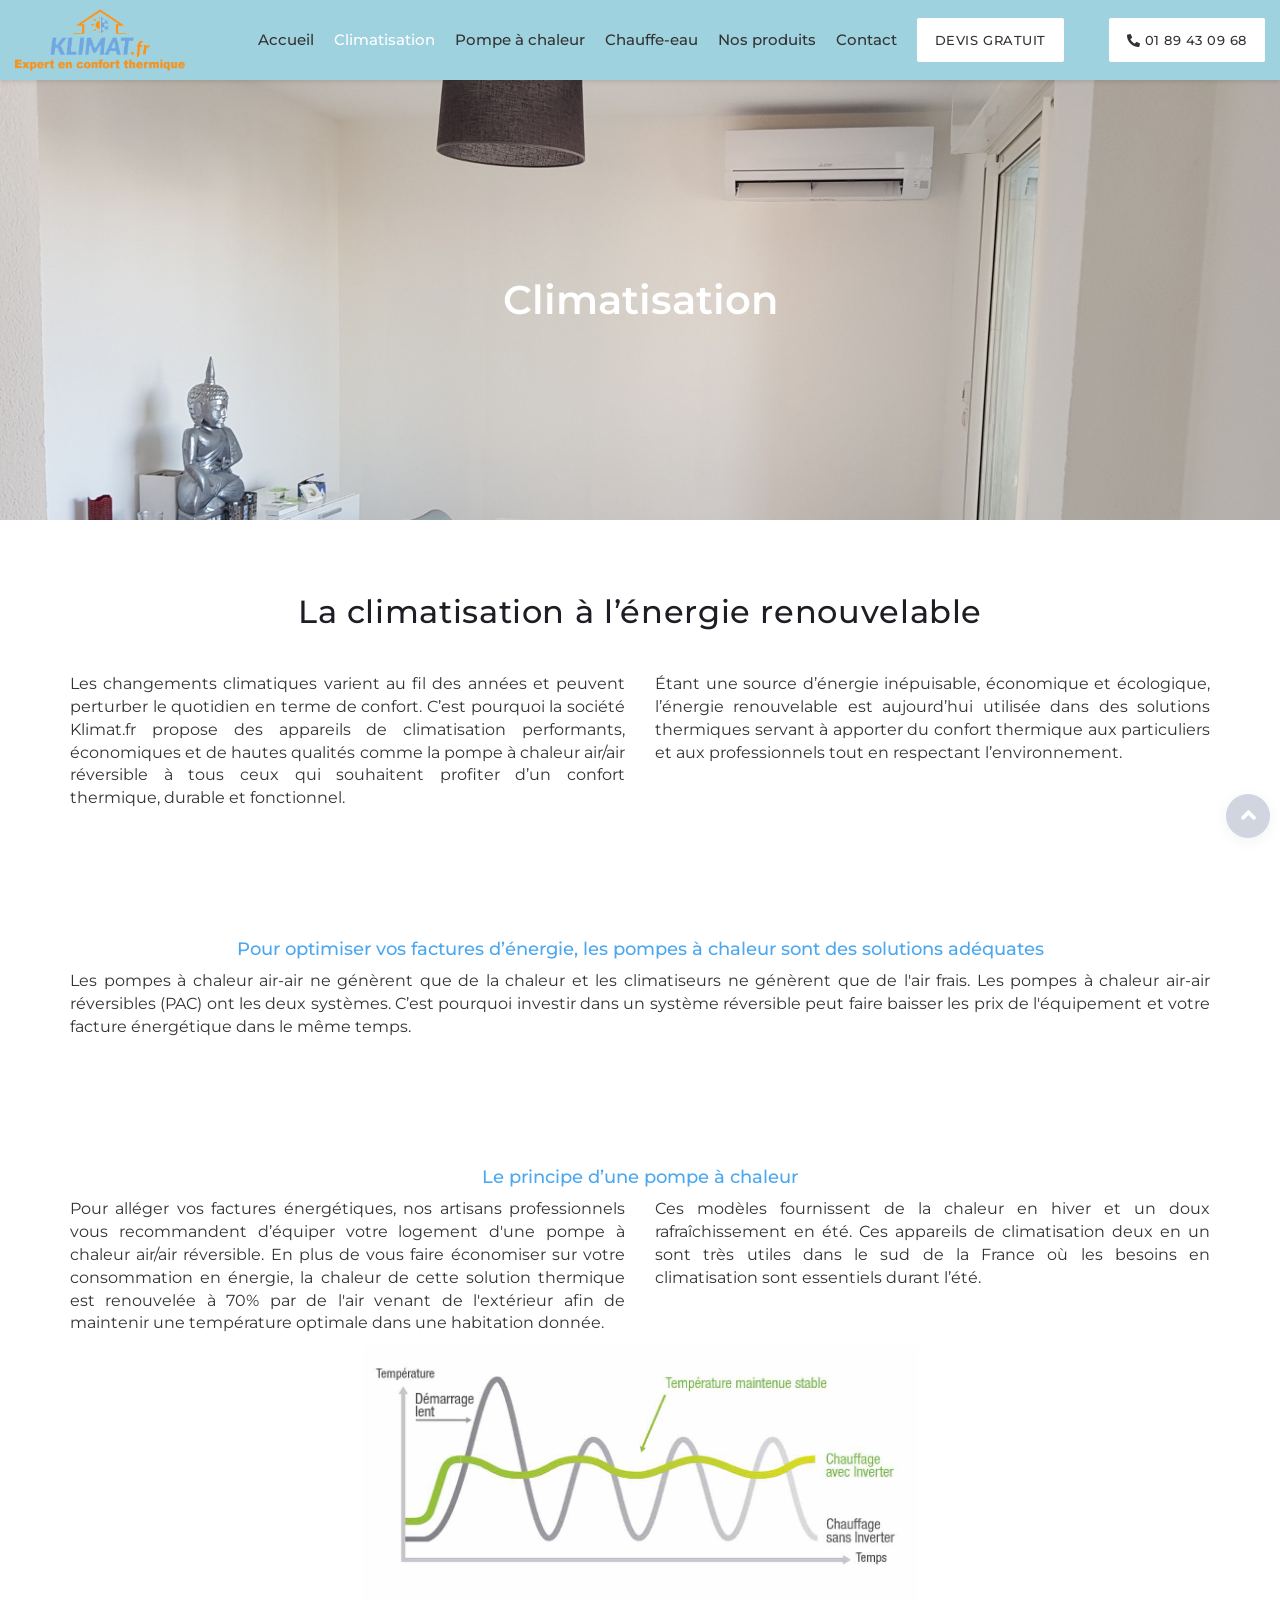
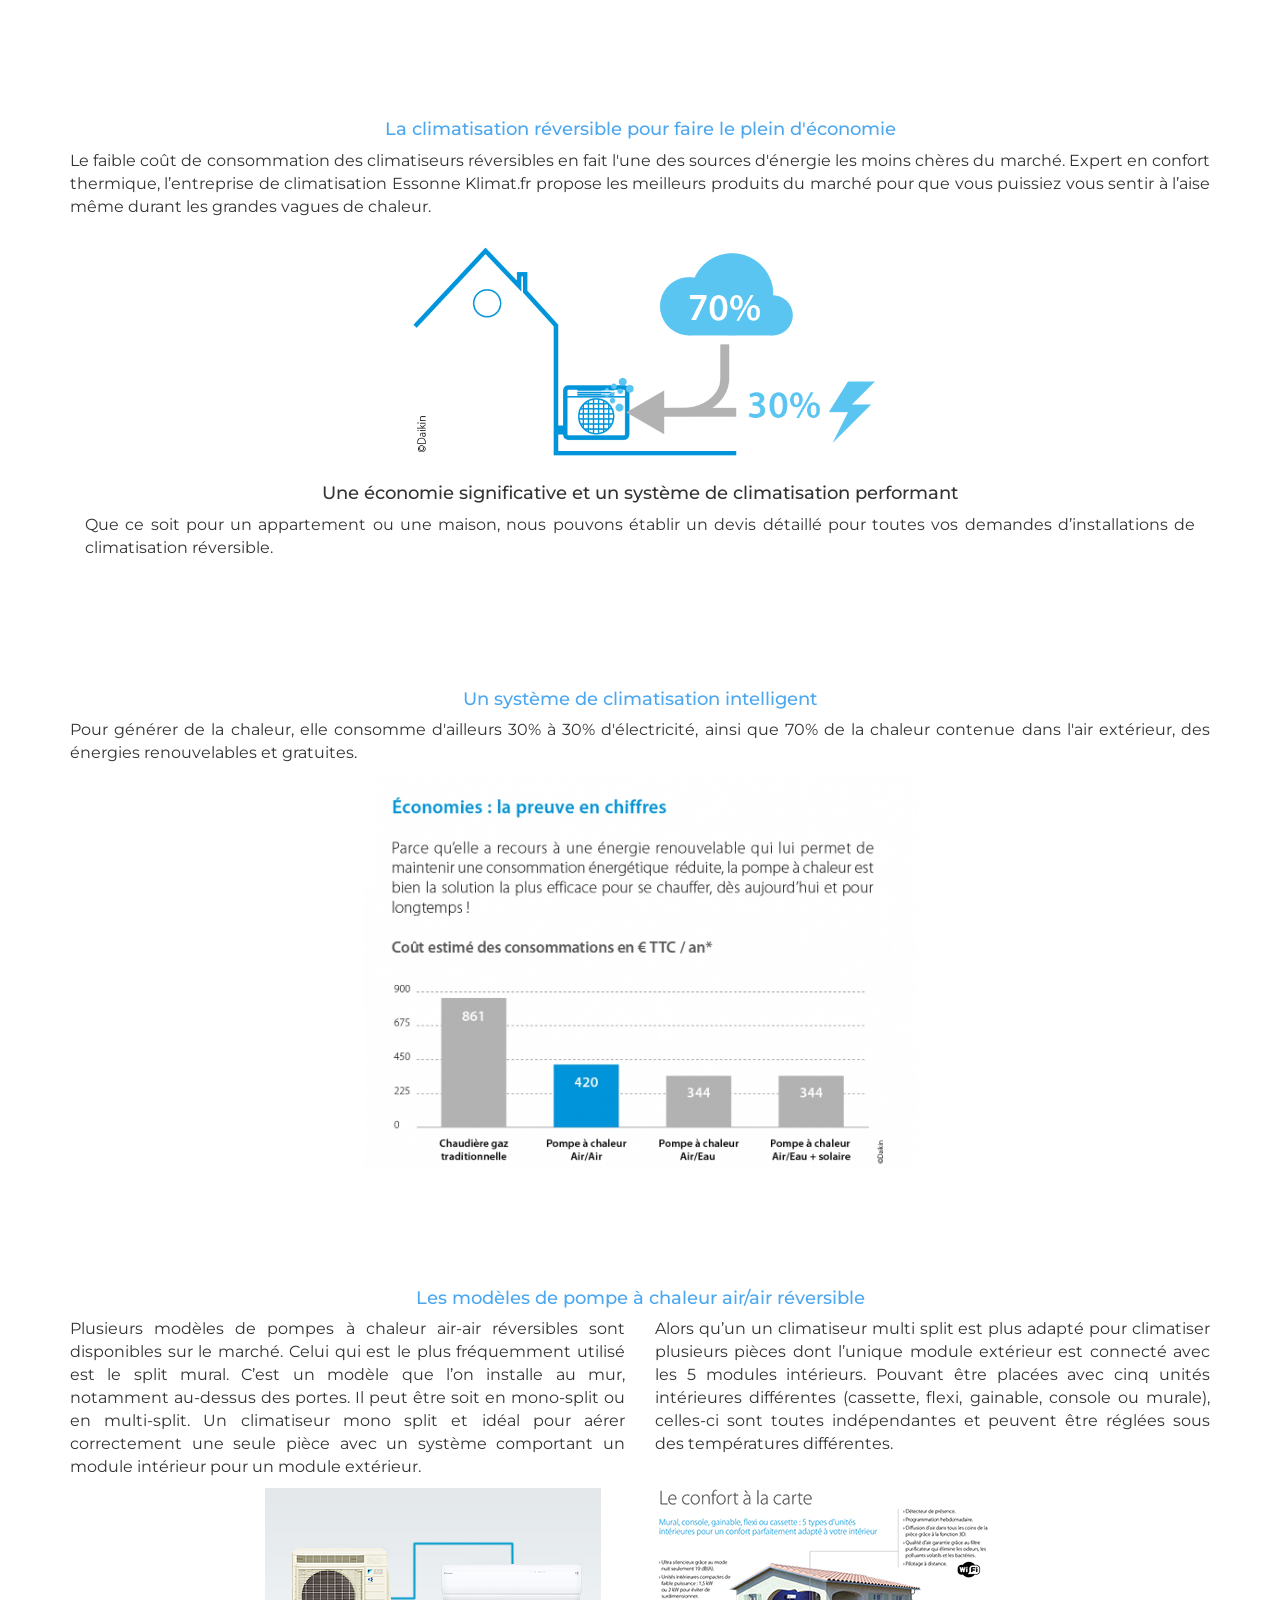
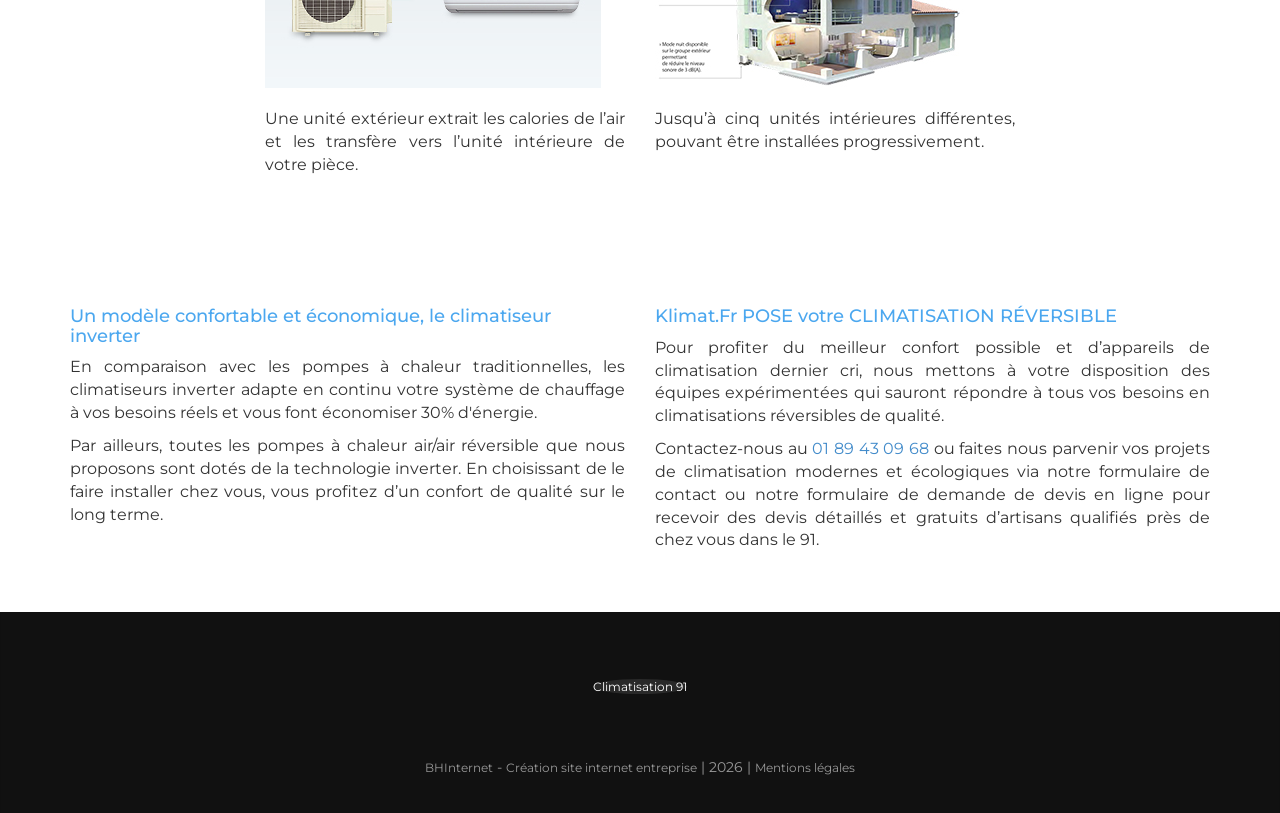
<file: climatisation.html>
<!doctype html>
<html lang="fr">
<head>
  <meta http-equiv='Content-Type' content='text/html; charset=utf-8' />

  <meta charset="UTF-8">
  <meta http-equiv="X-UA-Compatible" content="IE=edge">
  <meta name="viewport" content="width=device-width, initial-scale=1.0">
  <link rel="icon" href="img/favicon.png" type="image/x-icon" />

	
	<script>
		window.dataLayer = window.dataLayer || [];

		function gtag() {
			dataLayer.push(arguments);
		}
		gtag('js', new Date());
		gtag('config', 'UA-220008071-1');
	</script>

	<!--[if lt IE 9]>
	<script src="//html5shiv.googlecode.com/svn/trunk/html5.js"></script>
	<![endif]-->





  <title>De l’air frais grâce à notre service climatisation chez Klimat !</title>
<meta property="og:title" content="De l’air frais grâce à notre service climatisation chez Klimat !" />
<meta property="og:locale" content="fr_FR" />
<meta name="description" content="Vous souhaitez acquérir un système de climatisation de haute qualité, répondant à vos besoins et aux normes RGE ? Nous proposons les meilleures marques !" />
<meta property="og:description" content="Vous souhaitez acquérir un système de climatisation de haute qualité, répondant à vos besoins et aux normes RGE ? Nous proposons les meilleures marques !" />
<meta name="keywords" content="Climatisation" />
<link rel="canonical" href="https://www.klimat-climatisation.fr/climatisation.html" />
<meta property="og:url" content="https://www.klimat-climatisation.fr/climatisation.html" />
<meta property="og:site_name" content="Klimat Climatisation" />
<script type="application/ld+json">
{
"@context":"https://schema.org",
"@type":"WebSite",
"url":"https://www.klimat-climatisation.fr/climatisation.html",
"description":"Vous souhaitez acquérir un système de climatisation de haute qualité, répondant à vos besoins et aux normes RGE ? Nous proposons les meilleures marques !",
"name":"De l’air frais grâce à notre service climatisation chez Klimat !"
}
</script>

	<!-- added by site2jekyll -->
	<link rel="stylesheet" type="text/css" href="./assets/ressources/css/animate.css">
	<link rel="stylesheet" type="text/css" href="./assets/ressources/css/bxslider.css">
	<link rel="stylesheet" type="text/css" href="./assets/ressources/css/clockpicker.css">
	<link rel="stylesheet" type="text/css" href="./assets/ressources/css/global.css">
	<link rel="stylesheet" type="text/css" href="./assets/ressources/css/lightbox.css">
	<link rel="stylesheet" type="text/css" href="./assets/ressources/css/owl.carousel.css">
	<link rel="stylesheet" type="text/css" href="./assets/ressources/css/owl.theme.default.css">
	<link rel="stylesheet" type="text/css" href="./assets/ressources/css/style.css">
	<!-- Font Awesome + site overrides (compiled from assets/css/style.scss) -->
	<link rel="stylesheet" type="text/css" href="./assets/css/style.css">
	<link href="https://fonts.googleapis.com/css?family=Montserrat:400,500,600" rel="stylesheet">
	<!-- added by site2jekyll -->
	<link href="https://fonts.googleapis.com/css?family=Roboto" rel="stylesheet">
</head>

<body>
  <header >
						<div class="menu">
			<div class="container-fluid">
				<div class="row">
					<div class="col-sm-3">
					<a href="./index.html"><img src="img/logo.png" class="img-responsive center-block" alt="logo klimat"></a>
					</div>
					<div class="col-sm-7" id="navBTN">
						<nav class="">
  <div class="navbar-header">
    <button type="button" class="navbar-toggle" data-toggle="collapse" data-target="#bs-example-navbar-collapse-1">
      <span class="sr-only">Navigation</span>
      <span class="icon-bar"></span>
      <span class="icon-bar"></span>
      <span class="icon-bar"></span>
    </button>
  </div>
  <div class="collapse navbar-collapse" id="bs-example-navbar-collapse-1">
    <ul class="">
      <li><a class="" href="./index.html" >Accueil</a> </li>

       <li>
        <a class="active" href="./climatisation.html" >Climatisation</a>
      </li>
      <li>
        <a class="" href="./pompe-a-chaleur.html" >Pompe à chaleur</a>
      </li>
     
      <li>
        <a class="" href="./chauffe-eau.html" >Chauffe-eau</a>
      </li>
      <li>
        <a class="" href="./nos-produits.html" >Nos produits</a>
      </li>
            <li>
        <a class="" href="./contact.html" >Contact </a>
      </li>
       <li>
        <a class="button" href="./devis.html" >Devis gratuit </a>
      </li>
      
      <!--  <li class=" hidden-xs "><a href="tel:+33189430968" class="button-phone"><i class="fas fa-phone-alt" aria-hidden="true"></i> 01 89 43 09 68</a>
      </li> -->
    </ul>
  </div>
</nav>
<!-- <div class="phone visible-xs text-center">
  <a href="tel:+33189430968" class="button-phone"><i class="fas fa-phone-alt" aria-hidden="true"></i> 01 89 43 09 68</a>
</div> -->
					</div>
					<div class="col-sm-2" id="navTEL">
						<a href="tel:+33189430968" class="button" ><i class="fas fa-phone-alt" aria-hidden="true"></i> 01 89 43 09 68</a>
					</div>	
				</div>
			</div>
		</div>		
	</header>

  <div class="">
    <section class="slider slidePage4">
	<div class="container">
		<h1 class="text-center" title="Climatisation">Climatisation</h1>
	</div>
</section>
<section class="one">
	<div class="container">
		<div class="row">
			<div class="col-sm-12">
				<h2 title="La climatisation à l’énergie renouvelable">La climatisation à l’énergie renouvelable </h2>
			</div>

			<div class="col-sm-6">
				<p>Les changements climatiques varient au fil des années et peuvent perturber le quotidien en terme de confort. C’est pourquoi la société Klimat.fr propose des appareils de climatisation performants, économiques et de hautes qualités comme la pompe à chaleur air/air réversible à tous ceux qui souhaitent profiter d’un confort thermique, durable et fonctionnel.</p>
			</div>
			<div class="col-sm-6">
				<p>Étant une source d’énergie inépuisable, économique et écologique, l’énergie renouvelable est aujourd’hui utilisée dans des solutions thermiques servant à apporter du confort thermique aux particuliers et aux professionnels tout en respectant l’environnement.</p>
			</div>

			
		</div>
	</div>
</section>

<section class="one">
	<div class="container">
		<div class="row">
			<div class="col-sm-12">
				<h3 class="text-center" title="Pour optimiser vos factures d’énergie, les pompes à chaleur sont des solutions adéquates">Pour optimiser vos factures d’énergie, les pompes à chaleur sont des solutions adéquates</h3>

				<p>Les pompes à chaleur air-air ne génèrent que de la chaleur et les climatiseurs ne génèrent que de l'air frais. Les pompes à chaleur air-air réversibles (PAC) ont les deux systèmes. C’est pourquoi investir dans un système réversible peut faire baisser les prix de l'équipement et votre facture énergétique dans le même temps.</p>
			</div>
		</div>

	</div>
</section>

<section class="one text-center">
	<div class="container">
		<div class="row">
			<div class="col-sm-12">
				<h3 class="text-center" title="Le principe d’une pompe à chaleur">Le principe d’une pompe à chaleur</h3>
			</div>
			<div class="col-sm-6">
				<p>Pour alléger vos factures énergétiques, nos artisans professionnels vous recommandent d’équiper votre logement d'une pompe à chaleur air/air réversible. En plus de vous faire économiser sur votre consommation en énergie, la chaleur de cette solution thermique est renouvelée à 70%  par de l'air venant de l'extérieur afin de maintenir une température optimale dans une habitation donnée.</p>
			</div>

			<div class="col-sm-6">
				<p>Ces modèles fournissent de la chaleur en hiver et un doux rafraîchissement en été. Ces appareils de climatisation deux en un sont très utiles dans le sud de la France où les besoins en climatisation sont essentiels durant l’été.</p>
			</div>
		</div>

		<div class="row">
			<div class="col-sm-6 col-sm-offset-3">
				<center>
					<img src="img/Tech-invert.jpg" alt="Graphique température" class="img-responsive">
				</center>
			</div>
		</div>
	</div>
</section>

<section class="one text-center">
	<div class="container">
		<h3 class="text-center" title="La climatisation réversible pour faire le plein d&#x27;économie">La climatisation réversible pour faire le plein d'économie</h3>
		<p>Le faible coût de consommation des climatiseurs réversibles en fait l'une des sources d'énergie les moins chères du marché. Expert en confort thermique, l’entreprise de climatisation Essonne Klimat.fr propose les meilleurs produits du marché pour que vous puissiez vous sentir à l’aise même durant les grandes vagues de chaleur. </p>

		<div class="col-sm-6 col-sm-offset-3">
				<center>
					<img src="img/pompe-chaleur-air-air.jpg" alt="Circuit pompe à chaleur" class="img-responsive">
				</center>
			</div>

			<div class="col-sm-12">
				<h4 title="Une économie significative et un système de climatisation performant">Une économie significative et un système de climatisation performant </h4>
				<p>Que ce soit pour un appartement ou une maison, nous pouvons établir un devis détaillé pour toutes vos demandes d’installations de climatisation réversible.</p>
			</div>
	</div>

</section>

<section class="one">
	<div class="container">
		<h3 class="text-center" title="Un système de climatisation intelligent">Un système de climatisation intelligent</h3>
		<p>Pour générer de la chaleur, elle consomme d'ailleurs 30% à 30% d'électricité, ainsi que 70% de la chaleur contenue dans l'air extérieur, des énergies renouvelables et gratuites.</p>

		<div class="row">
			<div class="col-sm-6 col-sm-offset-3">
				<center>
					<img src="img/economie-energie-1-1200x851.jpg" alt="Graphique Coût des consommations" class="img-responsive">
				</center>
			</div>
		</div>
	</div>
</section>

<section class="one">
	<div class="container">
		<h3 class="text-center" title="Les modèles de pompe à chaleur air/air réversible">Les modèles de pompe à chaleur air/air réversible </h3>
		<div class="row">
			<div class="col-sm-6">
				<p>Plusieurs modèles de pompes à chaleur air-air réversibles sont disponibles sur le marché. 
					Celui qui est le plus fréquemment utilisé est le split mural. C’est un modèle que l’on installe au mur, notamment au-dessus des portes. Il peut être soit en mono-split ou en multi-split. Un climatiseur mono split et idéal pour aérer correctement une seule pièce avec un système comportant un module intérieur pour un module extérieur.</p>
			</div>

			<div class="col-sm-6">
				<p>Alors qu’un un climatiseur multi split est plus adapté pour climatiser plusieurs pièces dont l’unique module extérieur est connecté avec les 5 modules intérieurs.  Pouvant être placées avec cinq unités intérieures différentes (cassette, flexi, gainable, console ou murale), celles-ci sont toutes indépendantes et peuvent être réglées sous des températures différentes.</p>
			</div>
		</div>

			<div class="row">
			<div class="col-sm-4 col-sm-offset-2">
				<img src="img/climatiseur-mono-split.jpg" alt="Climatiseur" class="img-responsive">
				<div class="div01"></div>
				<p>Une unité extérieur extrait les calories de l’air et les transfère vers l’unité intérieure de votre pièce.</p>
			</div>
			<div class="col-sm-4">
				<img src="img/climatiseur-multi-split.jpg" alt="Schéma maison" class="img-responsive">
				<div class="div01"></div>
				<p>Jusqu’à cinq unités intérieures différentes, pouvant être installées progressivement.</p>
			</div>
		</div>
	</div>
</section>
<section class="one ">
	<div class="container">
		<div class="row">
			<div class="col-sm-6">
				<h3 title="Un modèle confortable et économique, le climatiseur inverter">Un modèle confortable et économique, le climatiseur inverter </h3>
				<p>En comparaison avec les pompes à chaleur traditionnelles, les climatiseurs inverter adapte en continu votre système de chauffage à vos besoins réels et vous font économiser 30% d'énergie.</p>
				<p>Par ailleurs, toutes les pompes à chaleur air/air réversible que nous proposons sont dotés de la technologie inverter. En choisissant de le faire installer chez vous, vous profitez d’un confort de qualité sur le long terme.</p>
			</div>

			<div class="col-sm-6">
				<h3 title="Klimat.Fr POSE votre CLIMATISATION RÉVERSIBLE">Klimat.Fr POSE votre CLIMATISATION RÉVERSIBLE</h3>
				<p>Pour profiter du meilleur confort possible et d’appareils de climatisation dernier cri, nous mettons à votre disposition des équipes expérimentées qui sauront répondre à tous vos besoins en climatisations réversibles de qualité.</p>
				<p>Contactez-nous au <a href="tel:+33189430968">01 89 43 09 68</a> ou faites nous parvenir vos projets de climatisation modernes et écologiques via notre formulaire de contact ou notre formulaire de demande de devis en ligne pour recevoir des devis détaillés et gratuits d’artisans qualifiés près de chez vous dans le 91.</p>
			</div>
		</div>

	</div>
</section>

  </div>

  <a href="#" id="backtotop" aria-label="Retour en haut de page">
    <i class="fa fa-angle-up" aria-hidden="true"></i>
  </a>

  <footer>
	<div class="container">
		<div class="bottom-footer">
			<div class="container">
			<ul>
				<li>
				<!-- <a class="" href="pompe-a-chaleur-77" >Climatisation 77</a> -->
				</li>
				<li>
					<a class="" href="./climatisation-91.html" >Climatisation 91</a>
				</li>
			</ul>
				<div class="bh-footer-bottom" id="bhinternet">
					<a href="http://www.bhinternet.fr" target="_blank" title="BHInternet"><span>BH</span>Internet</a> - 
					<a href="http://www.bhinternet.fr" target="_blank" title="Création site internet entreprise">Création site internet entreprise</a> | 2026 | <a href="./mentions-legales.html">Mentions légales</a>
				</div>
			</div>
		</div>
	</div>
</footer>
<script src="./assets/ressources/js/jquery-1.11.0.min.js"></script>
<script src="./assets/ressources/js/bootstrap.min.js"></script>
<script src="./assets/ressources/js/bxslider.min.js"></script>
<script src="./assets/ressources/js/waypoints.min.js"></script>
<script src="./assets/ressources/js/jquery.counterup.min.js"></script>

<script type="text/javascript">
  // Reviews slider: bxSlider 4.1.2 measures slide widths/height once, so init after fonts/images
  // load (window load) and rebuild on resize/rotation, otherwise slides wrap and get cut off on mobile.
  $(window).on('load', function () {
    var $sliders = $('.bxslider');
    if (!$sliders.length) { return; }
    var instances = $sliders.map(function () {
      return $(this).bxSlider({
        minSlides: 1,
        maxSlides: 1,
        auto: true,
        speed: 1800,
        pause: 5000,
        slideMargin: 10,
        adaptiveHeight: true,
        adaptiveHeightSpeed: 300
      });
    }).get();

    var lastWidth = $(window).width(), resizeTimer;
    $(window).on('resize orientationchange', function () {
      clearTimeout(resizeTimer);
      resizeTimer = setTimeout(function () {
        var w = $(window).width();
        if (w === lastWidth) { return; } // ignore height-only resizes (mobile address bar)
        lastWidth = w;
        $.each(instances, function (_, s) { s.reloadSlider(); });
      }, 250);
    });
  });

  $(document).ready(function () {
    $('.count').counterUp({
      delay: 10,
      time: 2000
    });
  });
</script>

<!-- sticky menu -->
<script type="text/javascript">
  $(window).scroll(function () {
    if ($(document).scrollTop() > 40) { $(".menu").addClass('fixmenu'); }
    else { $(".menu").removeClass('fixmenu'); }
  });
</script>

<!-- site2jekyll: back-to-top behaviour -->
<script type="text/javascript">
  $(window).scroll(function () {
    if ($(document).scrollTop() > 40) { $("#backtotop").fadeIn(300); }
    else { $("#backtotop").fadeOut(300); }
  });
  $("#backtotop").on("click", function (e) {
    e.preventDefault();
    $("html, body").animate({ scrollTop: 0 }, 600);
  });
</script>

<!-- Elfsight Google reviews badge (same widget as the source site) -->
<script src="https://apps.elfsight.com/p/platform.js" defer></script>
<div class="elfsight-app-c4aa58f8-4081-4467-ad84-6b09f3232fa8"></div>
<script src="https://www.google.com/recaptcha/api.js" async defer></script>
<script src="./assets/js/formSubmit.js"></script>

</body>

</html>
</file>
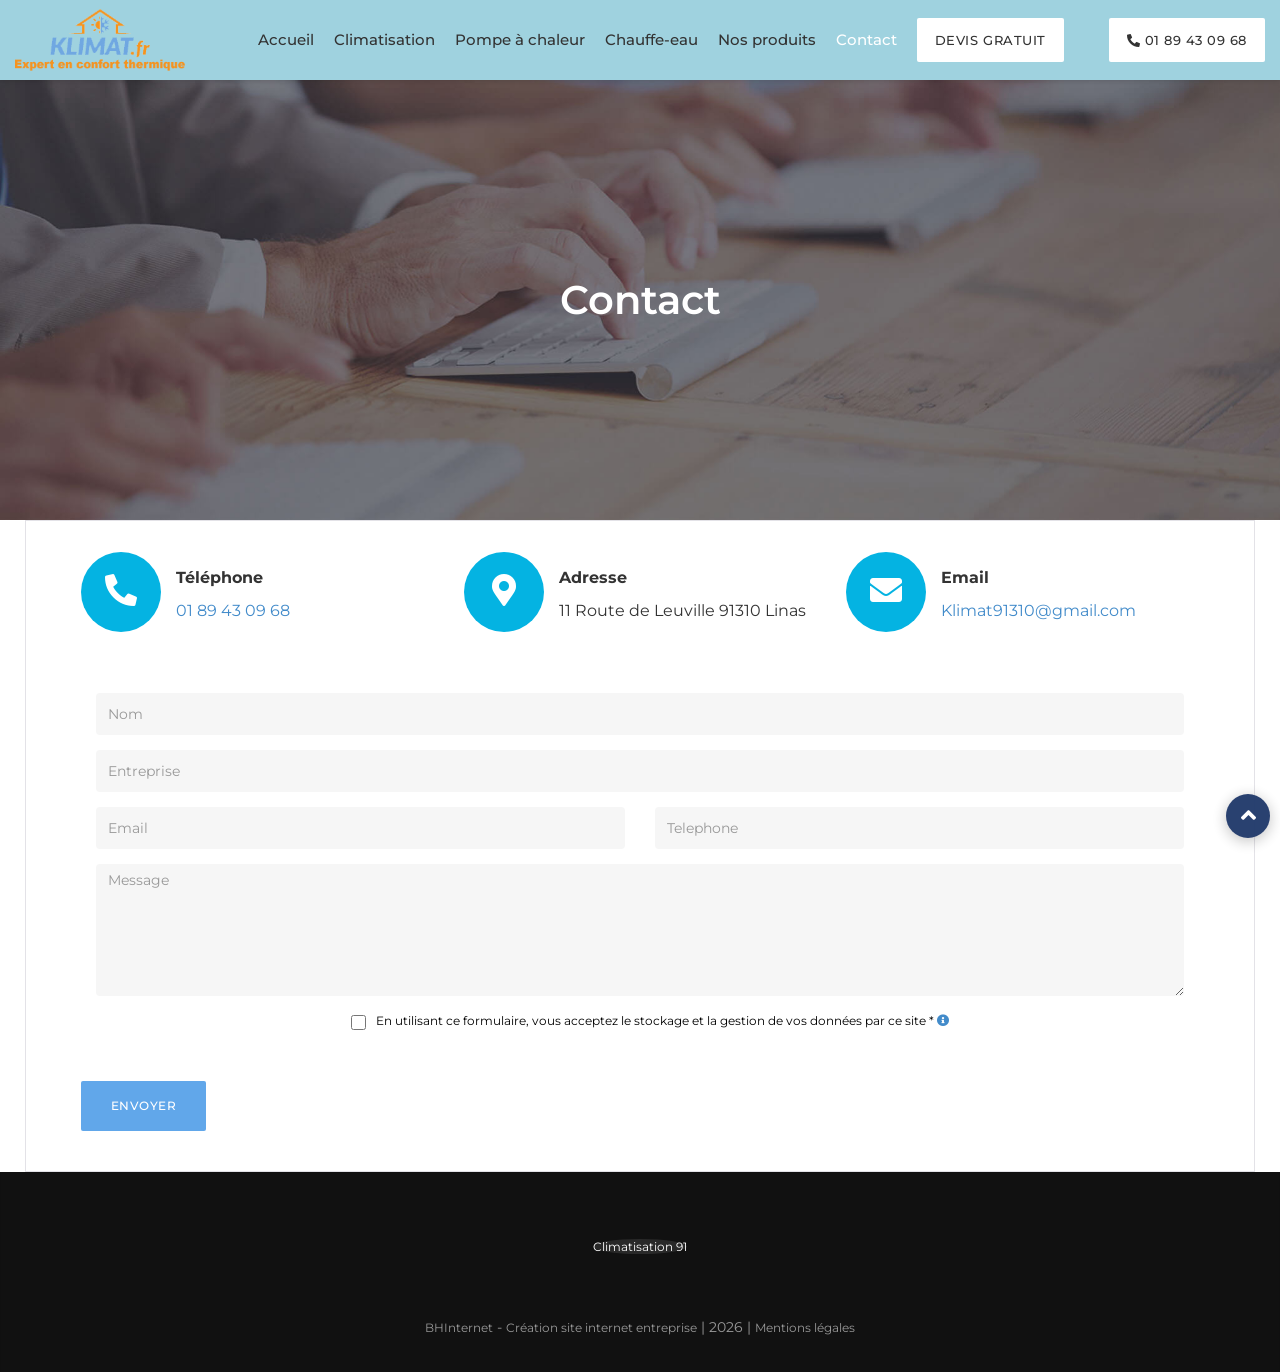
<file: contact.html>
<!doctype html>
<html lang="fr">
<head>
  <meta http-equiv='Content-Type' content='text/html; charset=utf-8' />

  <meta charset="UTF-8">
  <meta http-equiv="X-UA-Compatible" content="IE=edge">
  <meta name="viewport" content="width=device-width, initial-scale=1.0">
  <link rel="icon" href="img/favicon.png" type="image/x-icon" />

	
	<script>
		window.dataLayer = window.dataLayer || [];

		function gtag() {
			dataLayer.push(arguments);
		}
		gtag('js', new Date());
		gtag('config', 'UA-220008071-1');
	</script>

	<!--[if lt IE 9]>
	<script src="//html5shiv.googlecode.com/svn/trunk/html5.js"></script>
	<![endif]-->





  <title>Contactez Klimat pour bénéficier de plus d'informations !</title>
<meta property="og:title" content="Contactez Klimat pour bénéficier de plus d'informations !" />
<meta property="og:locale" content="fr_FR" />
<meta name="description" content="Pour bénéficier de plus d'informations concernant notre entreprise et nos services, vous pouvez nous contacter par téléphone ou via notre formulaire !" />
<meta property="og:description" content="Pour bénéficier de plus d'informations concernant notre entreprise et nos services, vous pouvez nous contacter par téléphone ou via notre formulaire !" />
<meta name="keywords" content="Contactez nous" />
<link rel="canonical" href="https://www.klimat-climatisation.fr/contact.html" />
<meta property="og:url" content="https://www.klimat-climatisation.fr/contact.html" />
<meta property="og:site_name" content="Klimat Climatisation" />
<script type="application/ld+json">
{
"@context":"https://schema.org",
"@type":"WebSite",
"url":"https://www.klimat-climatisation.fr/contact.html",
"description":"Pour bénéficier de plus d'informations concernant notre entreprise et nos services, vous pouvez nous contacter par téléphone ou via notre formulaire !",
"name":"Contactez Klimat pour bénéficier de plus d'informations !"
}
</script>

	<!-- added by site2jekyll -->
	<link rel="stylesheet" type="text/css" href="./assets/ressources/css/animate.css">
	<link rel="stylesheet" type="text/css" href="./assets/ressources/css/bxslider.css">
	<link rel="stylesheet" type="text/css" href="./assets/ressources/css/clockpicker.css">
	<link rel="stylesheet" type="text/css" href="./assets/ressources/css/global.css">
	<link rel="stylesheet" type="text/css" href="./assets/ressources/css/lightbox.css">
	<link rel="stylesheet" type="text/css" href="./assets/ressources/css/owl.carousel.css">
	<link rel="stylesheet" type="text/css" href="./assets/ressources/css/owl.theme.default.css">
	<link rel="stylesheet" type="text/css" href="./assets/ressources/css/style.css">
	<!-- Font Awesome + site overrides (compiled from assets/css/style.scss) -->
	<link rel="stylesheet" type="text/css" href="./assets/css/style.css">
	<link href="https://fonts.googleapis.com/css?family=Montserrat:400,500,600" rel="stylesheet">
	<!-- added by site2jekyll -->
	<link href="https://fonts.googleapis.com/css?family=Roboto" rel="stylesheet">
</head>

<body>
  <header >
						<div class="menu">
			<div class="container-fluid">
				<div class="row">
					<div class="col-sm-3">
					<a href="./index.html"><img src="img/logo.png" class="img-responsive center-block" alt="logo klimat"></a>
					</div>
					<div class="col-sm-7" id="navBTN">
						<nav class="">
  <div class="navbar-header">
    <button type="button" class="navbar-toggle" data-toggle="collapse" data-target="#bs-example-navbar-collapse-1">
      <span class="sr-only">Navigation</span>
      <span class="icon-bar"></span>
      <span class="icon-bar"></span>
      <span class="icon-bar"></span>
    </button>
  </div>
  <div class="collapse navbar-collapse" id="bs-example-navbar-collapse-1">
    <ul class="">
      <li><a class="" href="./index.html" >Accueil</a> </li>

       <li>
        <a class="" href="./climatisation.html" >Climatisation</a>
      </li>
      <li>
        <a class="" href="./pompe-a-chaleur.html" >Pompe à chaleur</a>
      </li>
     
      <li>
        <a class="" href="./chauffe-eau.html" >Chauffe-eau</a>
      </li>
      <li>
        <a class="" href="./nos-produits.html" >Nos produits</a>
      </li>
            <li>
        <a class="active" href="./contact.html" >Contact </a>
      </li>
       <li>
        <a class="button" href="./devis.html" >Devis gratuit </a>
      </li>
      
      <!--  <li class=" hidden-xs "><a href="tel:+33189430968" class="button-phone"><i class="fas fa-phone-alt" aria-hidden="true"></i> 01 89 43 09 68</a>
      </li> -->
    </ul>
  </div>
</nav>
<!-- <div class="phone visible-xs text-center">
  <a href="tel:+33189430968" class="button-phone"><i class="fas fa-phone-alt" aria-hidden="true"></i> 01 89 43 09 68</a>
</div> -->
					</div>
					<div class="col-sm-2" id="navTEL">
						<a href="tel:+33189430968" class="button" ><i class="fas fa-phone-alt" aria-hidden="true"></i> 01 89 43 09 68</a>
					</div>	
				</div>
			</div>
		</div>		
	</header>

  <div class="">
    <section class="slider text-center slidePage5">
	<div class="container">
		<h1 class="text-center" title="Contact">Contact </h1>
	</div>
</section>
<section class="one contact">
	<div class="container">
		<div class="row">
			<div class="col-sm-4">
				<div class="icon">
					<i class="fas fa-phone-alt" aria-hidden="true"></i>
				</div>
				<p class="pad01"><strong>Téléphone </strong></p>
				<p><a href="tel:+33189430968">01 89 43 09 68</a></p>
			</div>
			<div class="col-sm-4">
				<div class="icon">
					<i class="fa fa-map-marker" aria-hidden="true"></i>
				</div>
				<p class="pad01"><strong>Adresse</strong></p>
				<p>11 Route de Leuville 91310 Linas</p>
			</div>
			<div class="col-sm-4">
				<div class="icon">
					<i class="fa fa-envelope" aria-hidden="true"></i>
				</div>
				<p class="pad01"><strong>Email </strong></p>
				<p><a href="mailto:Klimat91310@gmail.com">Klimat91310@gmail.com</a></p>
			</div>
		</div>
		<div class="div02"></div>
		
		<div class="row">
			<div class="col-sm-12 form-contact">

				<div class="div01"></div>
			      <form class="form contact_content-form" id="contactForm" method="post"
      action="https://jgviaboye9.execute-api.eu-west-3.amazonaws.com/prod/notify">
      <input type="hidden" name="lang" value="fr" />
      <input type="hidden" name="redirectUrl" value="/message-envoye" />
      <input type="hidden" name="type" value="contact" />
      <input type="hidden" name="website" value="244" />
      <input type="hidden" name="lang" value="fr" />
      <input type="hidden" name="firstName" value="" />
      <input type="hidden" name="key" value="6LcfTowtAAAAAGEBf6bxmEa8qc-gz8GsFJerZIH8" />				<div class="row">
					<div class="col-sm-12">
						<div class="form-group has-feedback ">
							<input type="text" class="form-control " id="nom" name="nom"
								value="" placeholder="Nom">
														</div>
						</div>
						<div class="col-sm-12">
							<div class="form-group has-feedback ">
							<input type="text" class="form-control " id="entreprise" name="entreprise"
								value="" placeholder="Entreprise ">
														</div>
						</div>
					</div>

					<div class="row">
						<div class="col-sm-6">
							<div class="form-group has-feedback ">
							<input type="text" class="form-control " id="email" name="email"
								value="" placeholder="Email">
														</div>
						</div>
						<div class="col-sm-6">
							<div class="form-group has-feedback ">
							<input type="text" class="form-control " id="telephone" name="telephone"
								value="" placeholder="Telephone">
														</div>
						</div>

					</div>


					<div class="row">
						<div class="col-sm-12">
							<div class="form-group has-feedback ">
							<textarea rows="6" name="message" class="form-control" id="message"
								placeholder="Message"></textarea>
														</div>
						</div>
					</div>

                            <div class="row">
          <div class="col-md-12 text-center">
            <div class="row justify-content-center">
              <div class="checkbox d-flex mx-5 justify-content-center">
                <input name="condition" type="checkbox"
                  style="height:1.5rem; text-align: left; width:1.5rem; vertical-align: middle; margin-right: 1rem; margin-left: 1rem;" />
                <span class="contact_content-form--label" style="font-size: 1.2rem !important; font-weight: 400 !important; color: #000;">
                  En utilisant ce formulaire, vous acceptez le stockage et la gestion
                  de vos données par ce site * <a href="#" data-toggle="modal" class="link"
                    data-target="#modal-rgpd"><i class="fa fa-info-circle"></i></a></span>
                <i class="fa fa-info-square" aria-hidden="true"></i>
              </div>
            </div>
            <div id="contact-form-response"></div>
            <div class="form-group d-flex justify-content-center" style="display: flex; justify-content: center;">
              <div class="g-recaptcha" data-sitekey="6LcfTowtAAAAABjAFljwpMw3s8F-GpsvIedyK6Kr">
              </div>
              <br />
              <input style="display: none" type="submit" value="Submit" class="wpcf7-wpcf7-submit" />
            </div>
          </div>
        </div>

					<div class="buttondevis ">
					<button type="submit" class="button form-submit">Envoyer</button>
				</div>
				</form>			</div>
		</div>
	</div>
</section>

  </div>

  <a href="#" id="backtotop" aria-label="Retour en haut de page">
    <i class="fa fa-angle-up" aria-hidden="true"></i>
  </a>

  <footer>
	<div class="container">
		<div class="bottom-footer">
			<div class="container">
			<ul>
				<li>
				<!-- <a class="" href="pompe-a-chaleur-77" >Climatisation 77</a> -->
				</li>
				<li>
					<a class="" href="./climatisation-91.html" >Climatisation 91</a>
				</li>
			</ul>
				<div class="bh-footer-bottom" id="bhinternet">
					<a href="http://www.bhinternet.fr" target="_blank" title="BHInternet"><span>BH</span>Internet</a> - 
					<a href="http://www.bhinternet.fr" target="_blank" title="Création site internet entreprise">Création site internet entreprise</a> | 2026 | <a href="./mentions-legales.html">Mentions légales</a>
				</div>
			</div>
		</div>
	</div>
</footer>
<script src="./assets/ressources/js/jquery-1.11.0.min.js"></script>
<script src="./assets/ressources/js/bootstrap.min.js"></script>
<script src="./assets/ressources/js/bxslider.min.js"></script>
<script src="./assets/ressources/js/waypoints.min.js"></script>
<script src="./assets/ressources/js/jquery.counterup.min.js"></script>

<script type="text/javascript">
  // Reviews slider: bxSlider 4.1.2 measures slide widths/height once, so init after fonts/images
  // load (window load) and rebuild on resize/rotation, otherwise slides wrap and get cut off on mobile.
  $(window).on('load', function () {
    var $sliders = $('.bxslider');
    if (!$sliders.length) { return; }
    var instances = $sliders.map(function () {
      return $(this).bxSlider({
        minSlides: 1,
        maxSlides: 1,
        auto: true,
        speed: 1800,
        pause: 5000,
        slideMargin: 10,
        adaptiveHeight: true,
        adaptiveHeightSpeed: 300
      });
    }).get();

    var lastWidth = $(window).width(), resizeTimer;
    $(window).on('resize orientationchange', function () {
      clearTimeout(resizeTimer);
      resizeTimer = setTimeout(function () {
        var w = $(window).width();
        if (w === lastWidth) { return; } // ignore height-only resizes (mobile address bar)
        lastWidth = w;
        $.each(instances, function (_, s) { s.reloadSlider(); });
      }, 250);
    });
  });

  $(document).ready(function () {
    $('.count').counterUp({
      delay: 10,
      time: 2000
    });
  });
</script>

<!-- sticky menu -->
<script type="text/javascript">
  $(window).scroll(function () {
    if ($(document).scrollTop() > 40) { $(".menu").addClass('fixmenu'); }
    else { $(".menu").removeClass('fixmenu'); }
  });
</script>

<!-- site2jekyll: back-to-top behaviour -->
<script type="text/javascript">
  $(window).scroll(function () {
    if ($(document).scrollTop() > 40) { $("#backtotop").fadeIn(300); }
    else { $("#backtotop").fadeOut(300); }
  });
  $("#backtotop").on("click", function (e) {
    e.preventDefault();
    $("html, body").animate({ scrollTop: 0 }, 600);
  });
</script>

<!-- Elfsight Google reviews badge (same widget as the source site) -->
<script src="https://apps.elfsight.com/p/platform.js" defer></script>
<div class="elfsight-app-c4aa58f8-4081-4467-ad84-6b09f3232fa8"></div>
<script src="https://www.google.com/recaptcha/api.js" async defer></script>
<script src="./assets/js/formSubmit.js"></script>

</body>

</html>
</file>
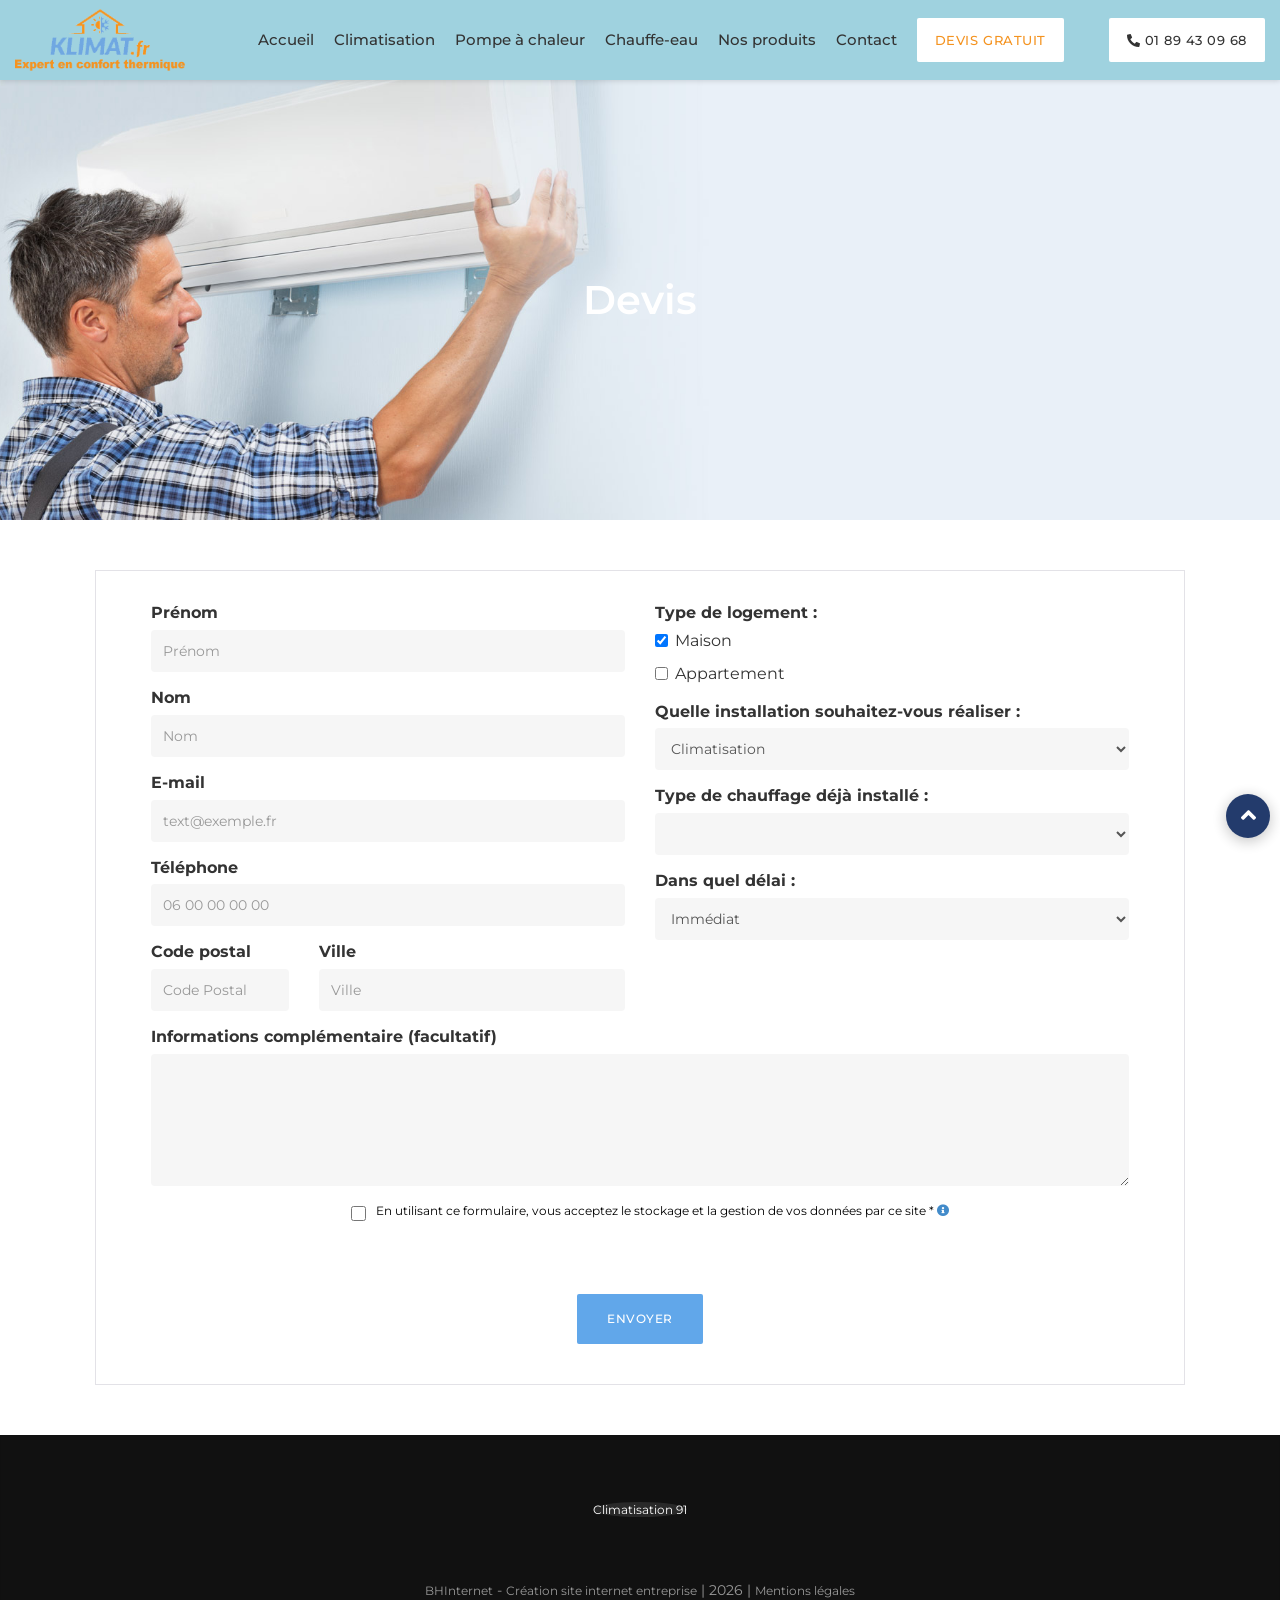
<file: devis.html>
<!doctype html>
<html lang="fr">
<head>
  <meta http-equiv='Content-Type' content='text/html; charset=utf-8' />

  <meta charset="UTF-8">
  <meta http-equiv="X-UA-Compatible" content="IE=edge">
  <meta name="viewport" content="width=device-width, initial-scale=1.0">
  <link rel="icon" href="img/favicon.png" type="image/x-icon" />

	
	<script>
		window.dataLayer = window.dataLayer || [];

		function gtag() {
			dataLayer.push(arguments);
		}
		gtag('js', new Date());
		gtag('config', 'UA-220008071-1');
	</script>

	<!--[if lt IE 9]>
	<script src="//html5shiv.googlecode.com/svn/trunk/html5.js"></script>
	<![endif]-->





  <title>Devis en ligne rapide et gratuit | Klimat | 01 89 43 09 68</title>
<meta property="og:title" content="Devis en ligne rapide et gratuit | Klimat | 01 89 43 09 68" />
<meta property="og:locale" content="fr_FR" />
<meta name="description" content="Vous avez la possibilité de demander un devis gratuitement et simplement sur notre site internet grâce à notre formulaire en ligne. Disponible 7j/24h." />
<meta property="og:description" content="Vous avez la possibilité de demander un devis gratuitement et simplement sur notre site internet grâce à notre formulaire en ligne. Disponible 7j/24h." />
<meta name="keywords" content="Devis en ligne" />
<link rel="canonical" href="https://www.klimat-climatisation.fr/devis.html" />
<meta property="og:url" content="https://www.klimat-climatisation.fr/devis.html" />
<meta property="og:site_name" content="Klimat Climatisation" />
<script type="application/ld+json">
{
"@context":"https://schema.org",
"@type":"WebSite",
"url":"https://www.klimat-climatisation.fr/devis.html",
"description":"Vous avez la possibilité de demander un devis gratuitement et simplement sur notre site internet grâce à notre formulaire en ligne. Disponible 7j/24h.",
"name":"Devis en ligne rapide et gratuit | Klimat | 01 89 43 09 68"
}
</script>

	<!-- added by site2jekyll -->
	<link rel="stylesheet" type="text/css" href="./assets/ressources/css/animate.css">
	<link rel="stylesheet" type="text/css" href="./assets/ressources/css/bxslider.css">
	<link rel="stylesheet" type="text/css" href="./assets/ressources/css/clockpicker.css">
	<link rel="stylesheet" type="text/css" href="./assets/ressources/css/global.css">
	<link rel="stylesheet" type="text/css" href="./assets/ressources/css/lightbox.css">
	<link rel="stylesheet" type="text/css" href="./assets/ressources/css/owl.carousel.css">
	<link rel="stylesheet" type="text/css" href="./assets/ressources/css/owl.theme.default.css">
	<link rel="stylesheet" type="text/css" href="./assets/ressources/css/style.css">
	<!-- Font Awesome + site overrides (compiled from assets/css/style.scss) -->
	<link rel="stylesheet" type="text/css" href="./assets/css/style.css">
	<link href="https://fonts.googleapis.com/css?family=Montserrat:400,500,600" rel="stylesheet">
	<!-- added by site2jekyll -->
	<link href="https://fonts.googleapis.com/css?family=Roboto" rel="stylesheet">
</head>

<body>
  <header >
						<div class="menu">
			<div class="container-fluid">
				<div class="row">
					<div class="col-sm-3">
					<a href="./index.html"><img src="img/logo.png" class="img-responsive center-block" alt="logo klimat"></a>
					</div>
					<div class="col-sm-7" id="navBTN">
						<nav class="">
  <div class="navbar-header">
    <button type="button" class="navbar-toggle" data-toggle="collapse" data-target="#bs-example-navbar-collapse-1">
      <span class="sr-only">Navigation</span>
      <span class="icon-bar"></span>
      <span class="icon-bar"></span>
      <span class="icon-bar"></span>
    </button>
  </div>
  <div class="collapse navbar-collapse" id="bs-example-navbar-collapse-1">
    <ul class="">
      <li><a class="" href="./index.html" >Accueil</a> </li>

       <li>
        <a class="" href="./climatisation.html" >Climatisation</a>
      </li>
      <li>
        <a class="" href="./pompe-a-chaleur.html" >Pompe à chaleur</a>
      </li>
     
      <li>
        <a class="" href="./chauffe-eau.html" >Chauffe-eau</a>
      </li>
      <li>
        <a class="" href="./nos-produits.html" >Nos produits</a>
      </li>
            <li>
        <a class="" href="./contact.html" >Contact </a>
      </li>
       <li>
        <a class="active button" href="./devis.html" >Devis gratuit </a>
      </li>
      
      <!--  <li class=" hidden-xs "><a href="tel:+33189430968" class="button-phone"><i class="fas fa-phone-alt" aria-hidden="true"></i> 01 89 43 09 68</a>
      </li> -->
    </ul>
  </div>
</nav>
<!-- <div class="phone visible-xs text-center">
  <a href="tel:+33189430968" class="button-phone"><i class="fas fa-phone-alt" aria-hidden="true"></i> 01 89 43 09 68</a>
</div> -->
					</div>
					<div class="col-sm-2" id="navTEL">
						<a href="tel:+33189430968" class="button" ><i class="fas fa-phone-alt" aria-hidden="true"></i> 01 89 43 09 68</a>
					</div>	
				</div>
			</div>
		</div>		
	</header>

  <div class="">
    <section class="slider bg4">
	<div class="container">
		<h1 class="text-center" title="Devis">Devis </h1>
	</div>
</section>

<section class="one devis">
	<div class="container">
		<div id="devis" class="contact">
			
			
			<form class="form contact_content-form" id="devisForm" method="post" action="https://jgviaboye9.execute-api.eu-west-3.amazonaws.com/prod/notify">
			<input type="hidden" name="lang" value="fr" />
			<input type="hidden" name="type" value="devis" />
			<input type="hidden" name="firstName" value="" />
			<input type="hidden" name="redirectUrl" value="/message-envoye" />
			<input type="hidden" name="key" value="6LcfTowtAAAAAGEBf6bxmEa8qc-gz8GsFJerZIH8" />
			<input type="hidden" name="website" value="244" />
			<div class="row">
				<div class="col-sm-6">
					<fieldset>
						<div class="row">
							<div class="col-sm-12">
								<div class="form-group has-feedback ">
									<label for="form_prenom">Prénom</label>									<input type="text" name="prenom" id="form_prenom" value="" class="form-control" placeholder="Prénom" >																	</div>
							</div>

							<div class="col-sm-12">
								<div class="form-group has-feedback ">
									<label for="form_nom">Nom</label>									<input type="text" name="nom" id="form_nom" value="" class="form-control" placeholder="Nom" >																	</div>
							</div>
						</div>

						<div class="row">
							<div class="col-sm-12">
								<div class="form-group has-feedback ">
									<label for="form_email">E-mail</label>									<input type="text" name="email" id="form_email" value="" class="form-control" placeholder="text@exemple.fr" >																	</div>
							</div>
							<div class="col-sm-12">
								<div class="form-group has-feedback ">
									<label for="form_telephone">Téléphone</label>									<input type="text" name="telephone" id="form_telephone" value="" class="form-control" placeholder="06 00 00 00 00" >																	</div>
							</div>
						</div>
						<div class="row">
							<div class="col-sm-4">
								<div class="form-group has-feedback ">
									<label for="form_code-postal">Code postal</label>									<input type="text" name="code-postal" id="form_code-postal" value="" class="form-control" placeholder="Code Postal" >																	</div>
							</div>
							<div class="col-sm-8">
								<div class="form-group has-feedback ">
									<label for="form_ville">Ville</label>									<input type="text" name="ville" id="form_ville" value="" class="form-control" placeholder="Ville" >																	</div>
							</div>
						</div>
					</fieldset>
				</div>
				<div class="col-sm-6">
					<div class="form-group has-feedback ">
						<label>Type de logement :</label>
						<div class="checkbox" style="margin-top: 0;">
							<input type="checkbox" id="type" name="type-logement" value="Maison" checked>
							Maison						</div>
						<div class="checkbox" style="margin-top: 0;">
							<input type="checkbox" id="type" name="type-de-logement" value="Appartement">
							Appartement
						</div>
					</div>
					<p></p>
					<div class="form-group has-feedback ">
						<label for="form_installation-souhaitee">Quelle installation souhaitez-vous réaliser :</label>						<select name="installation-souhaitee" id="form_installation-souhaitee" class="form-control" ><option >Climatisation</option><option >Chauffage</option><option >Eau chaude sanitaire</option></select>					</div>
					<div class="form-group has-feedback ">
						<label for="form_type-chauffage-deja-installe">Type de chauffage déjà installé : </label>						<select name="type-chauffage-deja-installe" id="form_type-chauffage-deja-installe" class="form-control" ><option selected="selected"></option><option >Electrique</option><option >Fioul</option><option >Gaz naturel</option><option >GPL</option><option >Pompe à chaleur</option><option >Bois</option><option >Charbon</option></select>					</div>
					<div class="form-group has-feedback ">
						<label for="form_delai">Dans quel délai :</label>						<select name="delai" id="form_delai" class="form-control" ><option >Immédiat</option><option >D'ici 3 mois</option><option >De 3 à 6 mois</option><option >Au delà de 6 mois</option></select>					</div>
				</div>
			</div>

			<div class="row">
				<div class="col-sm-12">
					<div class="form-group has-feedback ">
						<label for="form_message">Informations complémentaire (facultatif)</label>				<textarea name="message"  id="form_message" class="form-control" rows="6" ></textarea>			</div>
				</div>
			</div>
                  <div class="checkbox d-flex mb-5">
              <input name="condition" type="checkbox"
                style="height:1.5rem; width:1.5rem; vertical-align: middle; margin-right: 1rem;" />
              <span class="contact_content-form--label" style="font-size: 1.2rem !important; font-weight: 400 !important; color: #000;">
                En utilisant ce formulaire, vous acceptez le stockage et la gestion
                de vos données par ce site * <a href="#" data-toggle="modal" class="link" data-target="#modal-rgpd"><i
                    class="fa fa-info-circle"></i></a></span>
              <i class="fa fa-info-square" aria-hidden="true"></i>
            </div>
            <div class="form-group d-flex justify-content-center" style="display: flex; justify-content: center;">
              <div class="g-recaptcha" data-sitekey="6LcfTowtAAAAABjAFljwpMw3s8F-GpsvIedyK6Kr"></div>
              <br />
              <div id="devis-form-response"></div>
            </div>
			<br>
			<div class="text-center">
				<button type="submit" class="button form-submit">Envoyer</button>
			</div>
			</form>		</div>
	</div>
</section>

  </div>

  <a href="#" id="backtotop" aria-label="Retour en haut de page">
    <i class="fa fa-angle-up" aria-hidden="true"></i>
  </a>

  <footer>
	<div class="container">
		<div class="bottom-footer">
			<div class="container">
			<ul>
				<li>
				<!-- <a class="" href="pompe-a-chaleur-77" >Climatisation 77</a> -->
				</li>
				<li>
					<a class="" href="./climatisation-91.html" >Climatisation 91</a>
				</li>
			</ul>
				<div class="bh-footer-bottom" id="bhinternet">
					<a href="http://www.bhinternet.fr" target="_blank" title="BHInternet"><span>BH</span>Internet</a> - 
					<a href="http://www.bhinternet.fr" target="_blank" title="Création site internet entreprise">Création site internet entreprise</a> | 2026 | <a href="./mentions-legales.html">Mentions légales</a>
				</div>
			</div>
		</div>
	</div>
</footer>
<script src="./assets/ressources/js/jquery-1.11.0.min.js"></script>
<script src="./assets/ressources/js/bootstrap.min.js"></script>
<script src="./assets/ressources/js/bxslider.min.js"></script>
<script src="./assets/ressources/js/waypoints.min.js"></script>
<script src="./assets/ressources/js/jquery.counterup.min.js"></script>

<script type="text/javascript">
  // Reviews slider: bxSlider 4.1.2 measures slide widths/height once, so init after fonts/images
  // load (window load) and rebuild on resize/rotation, otherwise slides wrap and get cut off on mobile.
  $(window).on('load', function () {
    var $sliders = $('.bxslider');
    if (!$sliders.length) { return; }
    var instances = $sliders.map(function () {
      return $(this).bxSlider({
        minSlides: 1,
        maxSlides: 1,
        auto: true,
        speed: 1800,
        pause: 5000,
        slideMargin: 10,
        adaptiveHeight: true,
        adaptiveHeightSpeed: 300
      });
    }).get();

    var lastWidth = $(window).width(), resizeTimer;
    $(window).on('resize orientationchange', function () {
      clearTimeout(resizeTimer);
      resizeTimer = setTimeout(function () {
        var w = $(window).width();
        if (w === lastWidth) { return; } // ignore height-only resizes (mobile address bar)
        lastWidth = w;
        $.each(instances, function (_, s) { s.reloadSlider(); });
      }, 250);
    });
  });

  $(document).ready(function () {
    $('.count').counterUp({
      delay: 10,
      time: 2000
    });
  });
</script>

<!-- sticky menu -->
<script type="text/javascript">
  $(window).scroll(function () {
    if ($(document).scrollTop() > 40) { $(".menu").addClass('fixmenu'); }
    else { $(".menu").removeClass('fixmenu'); }
  });
</script>

<!-- site2jekyll: back-to-top behaviour -->
<script type="text/javascript">
  $(window).scroll(function () {
    if ($(document).scrollTop() > 40) { $("#backtotop").fadeIn(300); }
    else { $("#backtotop").fadeOut(300); }
  });
  $("#backtotop").on("click", function (e) {
    e.preventDefault();
    $("html, body").animate({ scrollTop: 0 }, 600);
  });
</script>

<!-- Elfsight Google reviews badge (same widget as the source site) -->
<script src="https://apps.elfsight.com/p/platform.js" defer></script>
<div class="elfsight-app-c4aa58f8-4081-4467-ad84-6b09f3232fa8"></div>
<script src="https://www.google.com/recaptcha/api.js" async defer></script>
<script src="./assets/js/formSubmit.js"></script>

</body>

</html>
</file>
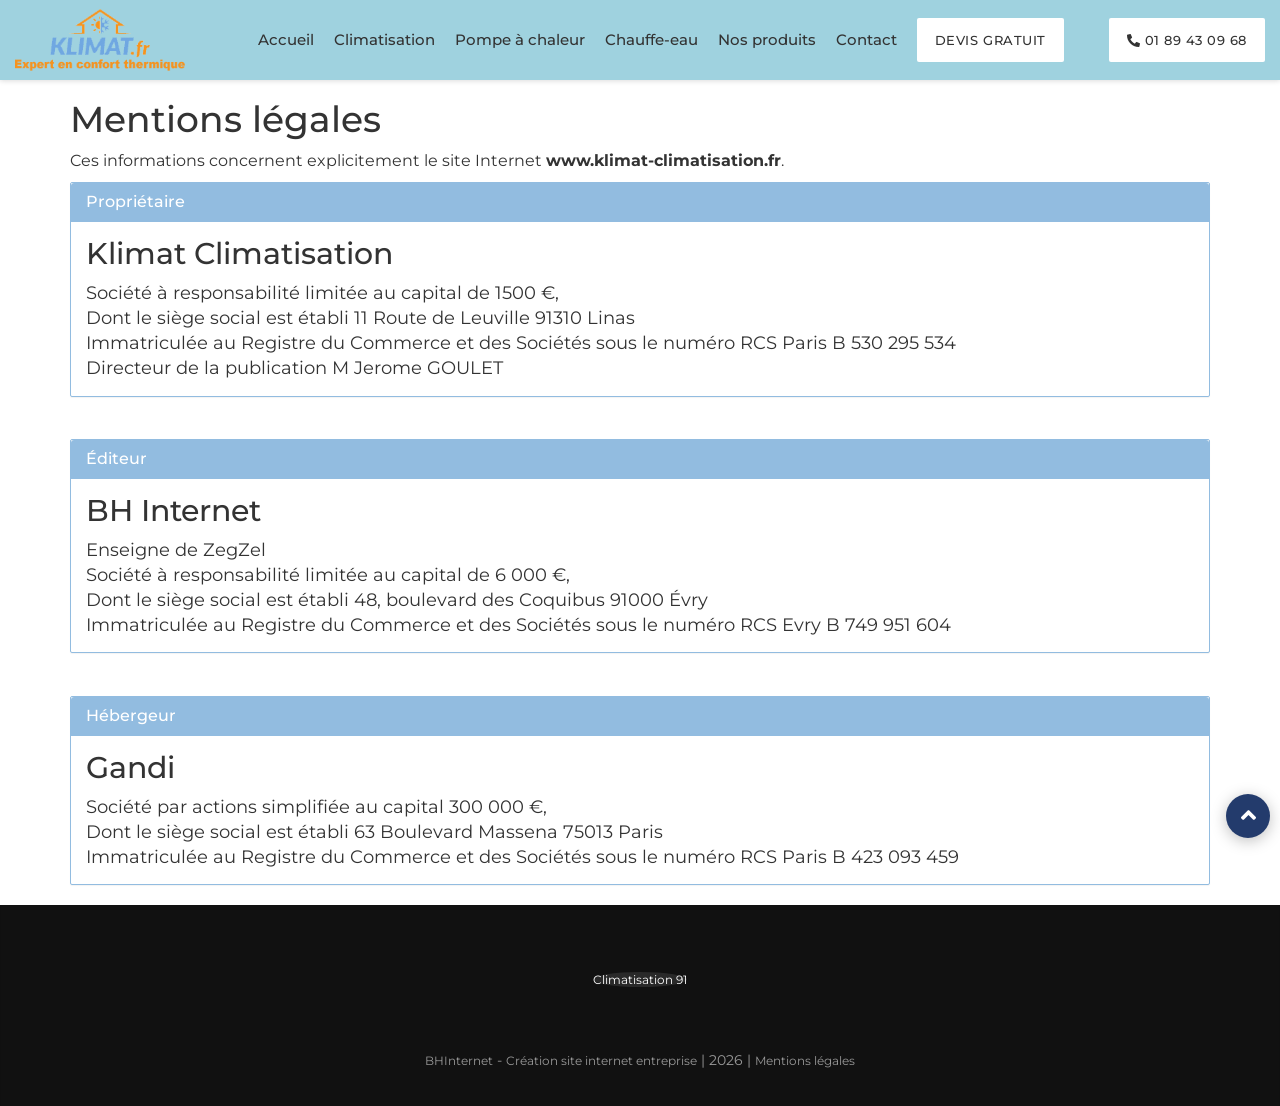
<file: mentions-legales.html>
<!doctype html>
<html lang="fr">
<head>
  <meta http-equiv='Content-Type' content='text/html; charset=utf-8' />

  <meta charset="UTF-8">
  <meta http-equiv="X-UA-Compatible" content="IE=edge">
  <meta name="viewport" content="width=device-width, initial-scale=1.0">
  <link rel="icon" href="img/favicon.png" type="image/x-icon" />

	
	<script>
		window.dataLayer = window.dataLayer || [];

		function gtag() {
			dataLayer.push(arguments);
		}
		gtag('js', new Date());
		gtag('config', 'UA-220008071-1');
	</script>

	<!--[if lt IE 9]>
	<script src="//html5shiv.googlecode.com/svn/trunk/html5.js"></script>
	<![endif]-->





  <title>Consulter les mentions légales | Klimat | 01 89 43 09 68</title>
<meta property="og:title" content="Consulter les mentions légales | Klimat | 01 89 43 09 68" />
<meta property="og:locale" content="fr_FR" />
<meta name="description" content="Les mentions légales qui concernent notre site internet sont consultables en ligne. L'équipe Klimat est à votre disposition pour répondre à vos questions." />
<meta property="og:description" content="Les mentions légales qui concernent notre site internet sont consultables en ligne. L'équipe Klimat est à votre disposition pour répondre à vos questions." />
<meta name="keywords" content="Mentions legales" />
<link rel="canonical" href="https://www.klimat-climatisation.fr/mentions-legales.html" />
<meta property="og:url" content="https://www.klimat-climatisation.fr/mentions-legales.html" />
<meta property="og:site_name" content="Klimat Climatisation" />
<script type="application/ld+json">
{
"@context":"https://schema.org",
"@type":"WebSite",
"url":"https://www.klimat-climatisation.fr/mentions-legales.html",
"description":"Les mentions légales qui concernent notre site internet sont consultables en ligne. L'équipe Klimat est à votre disposition pour répondre à vos questions.",
"name":"Consulter les mentions légales | Klimat | 01 89 43 09 68"
}
</script>

	<!-- added by site2jekyll -->
	<link rel="stylesheet" type="text/css" href="./assets/ressources/css/animate.css">
	<link rel="stylesheet" type="text/css" href="./assets/ressources/css/bxslider.css">
	<link rel="stylesheet" type="text/css" href="./assets/ressources/css/clockpicker.css">
	<link rel="stylesheet" type="text/css" href="./assets/ressources/css/global.css">
	<link rel="stylesheet" type="text/css" href="./assets/ressources/css/lightbox.css">
	<link rel="stylesheet" type="text/css" href="./assets/ressources/css/owl.carousel.css">
	<link rel="stylesheet" type="text/css" href="./assets/ressources/css/owl.theme.default.css">
	<link rel="stylesheet" type="text/css" href="./assets/ressources/css/style.css">
	<!-- Font Awesome + site overrides (compiled from assets/css/style.scss) -->
	<link rel="stylesheet" type="text/css" href="./assets/css/style.css">
	<link href="https://fonts.googleapis.com/css?family=Montserrat:400,500,600" rel="stylesheet">
	<!-- added by site2jekyll -->
	<link href="https://fonts.googleapis.com/css?family=Roboto" rel="stylesheet">
</head>

<body>
  <header >
						<div class="menu">
			<div class="container-fluid">
				<div class="row">
					<div class="col-sm-3">
					<a href="./index.html"><img src="img/logo.png" class="img-responsive center-block" alt="logo klimat"></a>
					</div>
					<div class="col-sm-7" id="navBTN">
						<nav class="">
  <div class="navbar-header">
    <button type="button" class="navbar-toggle" data-toggle="collapse" data-target="#bs-example-navbar-collapse-1">
      <span class="sr-only">Navigation</span>
      <span class="icon-bar"></span>
      <span class="icon-bar"></span>
      <span class="icon-bar"></span>
    </button>
  </div>
  <div class="collapse navbar-collapse" id="bs-example-navbar-collapse-1">
    <ul class="">
      <li><a class="" href="./index.html" >Accueil</a> </li>

       <li>
        <a class="" href="./climatisation.html" >Climatisation</a>
      </li>
      <li>
        <a class="" href="./pompe-a-chaleur.html" >Pompe à chaleur</a>
      </li>
     
      <li>
        <a class="" href="./chauffe-eau.html" >Chauffe-eau</a>
      </li>
      <li>
        <a class="" href="./nos-produits.html" >Nos produits</a>
      </li>
            <li>
        <a class="" href="./contact.html" >Contact </a>
      </li>
       <li>
        <a class="button" href="./devis.html" >Devis gratuit </a>
      </li>
      
      <!--  <li class=" hidden-xs "><a href="tel:+33189430968" class="button-phone"><i class="fas fa-phone-alt" aria-hidden="true"></i> 01 89 43 09 68</a>
      </li> -->
    </ul>
  </div>
</nav>
<!-- <div class="phone visible-xs text-center">
  <a href="tel:+33189430968" class="button-phone"><i class="fas fa-phone-alt" aria-hidden="true"></i> 01 89 43 09 68</a>
</div> -->
					</div>
					<div class="col-sm-2" id="navTEL">
						<a href="tel:+33189430968" class="button" ><i class="fas fa-phone-alt" aria-hidden="true"></i> 01 89 43 09 68</a>
					</div>	
				</div>
			</div>
		</div>		
	</header>

  <div class="">
    <div id="mentions-legales" class="container">
	<h1 title="Mentions légales">Mentions légales</h1>
	<p>Ces informations concernent explicitement le site Internet <b>www.klimat-climatisation.fr</b>.</p>
	<div class="panel panel-primary">
		<div class="panel-heading">
			<h3 class="panel-title" title="Propriétaire">Propriétaire</h3>
		</div>
		<div class="panel-body">
			<h2 title="Klimat Climatisation">Klimat Climatisation</h2>
			Société à responsabilité limitée au capital de 1500 €,<br>
			Dont le siège social est établi 11 Route de Leuville 91310 Linas<br>
			Immatriculée au Registre du Commerce et des Sociétés sous le numéro RCS Paris B 530 295 534<br>
			Directeur de la publication M Jerome GOULET		</div>
	</div>
	<br>
	<div class="panel panel-primary">
		<div class="panel-heading">
			<h3 class="panel-title" title="Éditeur">Éditeur</h3>
		</div>
		<div class="panel-body">
				<h2 title="BH Internet">BH Internet</h2>
				Enseigne de ZegZel<br>
				Société à responsabilité limitée au capital de 6 000 €,<br>
				Dont le siège social est établi 48, boulevard des Coquibus 91000 Évry<br>
				Immatriculée au Registre du Commerce et des Sociétés sous le numéro RCS Evry B 749 951 604
		</div>
	</div>
	<br>
	<div class="panel panel-primary">
		<div class="panel-heading">
			<h3 class="panel-title" title="Hébergeur">Hébergeur</h3>
		</div>
		<div class="panel-body">
			<h2 title="Gandi">Gandi</h2>Société par actions simplifiée au capital 300 000 €,<br>Dont le siège social est établi 63 Boulevard Massena 75013 Paris<br>Immatriculée au Registre du Commerce et des Sociétés sous le numéro RCS Paris B 423 093 459		</div>
	</div>
</div>

  </div>

  <a href="#" id="backtotop" aria-label="Retour en haut de page">
    <i class="fa fa-angle-up" aria-hidden="true"></i>
  </a>

  <footer>
	<div class="container">
		<div class="bottom-footer">
			<div class="container">
			<ul>
				<li>
				<!-- <a class="" href="pompe-a-chaleur-77" >Climatisation 77</a> -->
				</li>
				<li>
					<a class="" href="./climatisation-91.html" >Climatisation 91</a>
				</li>
			</ul>
				<div class="bh-footer-bottom" id="bhinternet">
					<a href="http://www.bhinternet.fr" target="_blank" title="BHInternet"><span>BH</span>Internet</a> - 
					<a href="http://www.bhinternet.fr" target="_blank" title="Création site internet entreprise">Création site internet entreprise</a> | 2026 | <a href="./mentions-legales.html">Mentions légales</a>
				</div>
			</div>
		</div>
	</div>
</footer>
<script src="./assets/ressources/js/jquery-1.11.0.min.js"></script>
<script src="./assets/ressources/js/bootstrap.min.js"></script>
<script src="./assets/ressources/js/bxslider.min.js"></script>
<script src="./assets/ressources/js/waypoints.min.js"></script>
<script src="./assets/ressources/js/jquery.counterup.min.js"></script>

<script type="text/javascript">
  // Reviews slider: bxSlider 4.1.2 measures slide widths/height once, so init after fonts/images
  // load (window load) and rebuild on resize/rotation, otherwise slides wrap and get cut off on mobile.
  $(window).on('load', function () {
    var $sliders = $('.bxslider');
    if (!$sliders.length) { return; }
    var instances = $sliders.map(function () {
      return $(this).bxSlider({
        minSlides: 1,
        maxSlides: 1,
        auto: true,
        speed: 1800,
        pause: 5000,
        slideMargin: 10,
        adaptiveHeight: true,
        adaptiveHeightSpeed: 300
      });
    }).get();

    var lastWidth = $(window).width(), resizeTimer;
    $(window).on('resize orientationchange', function () {
      clearTimeout(resizeTimer);
      resizeTimer = setTimeout(function () {
        var w = $(window).width();
        if (w === lastWidth) { return; } // ignore height-only resizes (mobile address bar)
        lastWidth = w;
        $.each(instances, function (_, s) { s.reloadSlider(); });
      }, 250);
    });
  });

  $(document).ready(function () {
    $('.count').counterUp({
      delay: 10,
      time: 2000
    });
  });
</script>

<!-- sticky menu -->
<script type="text/javascript">
  $(window).scroll(function () {
    if ($(document).scrollTop() > 40) { $(".menu").addClass('fixmenu'); }
    else { $(".menu").removeClass('fixmenu'); }
  });
</script>

<!-- site2jekyll: back-to-top behaviour -->
<script type="text/javascript">
  $(window).scroll(function () {
    if ($(document).scrollTop() > 40) { $("#backtotop").fadeIn(300); }
    else { $("#backtotop").fadeOut(300); }
  });
  $("#backtotop").on("click", function (e) {
    e.preventDefault();
    $("html, body").animate({ scrollTop: 0 }, 600);
  });
</script>

<!-- Elfsight Google reviews badge (same widget as the source site) -->
<script src="https://apps.elfsight.com/p/platform.js" defer></script>
<div class="elfsight-app-c4aa58f8-4081-4467-ad84-6b09f3232fa8"></div>
<script src="https://www.google.com/recaptcha/api.js" async defer></script>
<script src="./assets/js/formSubmit.js"></script>

</body>

</html>
</file>
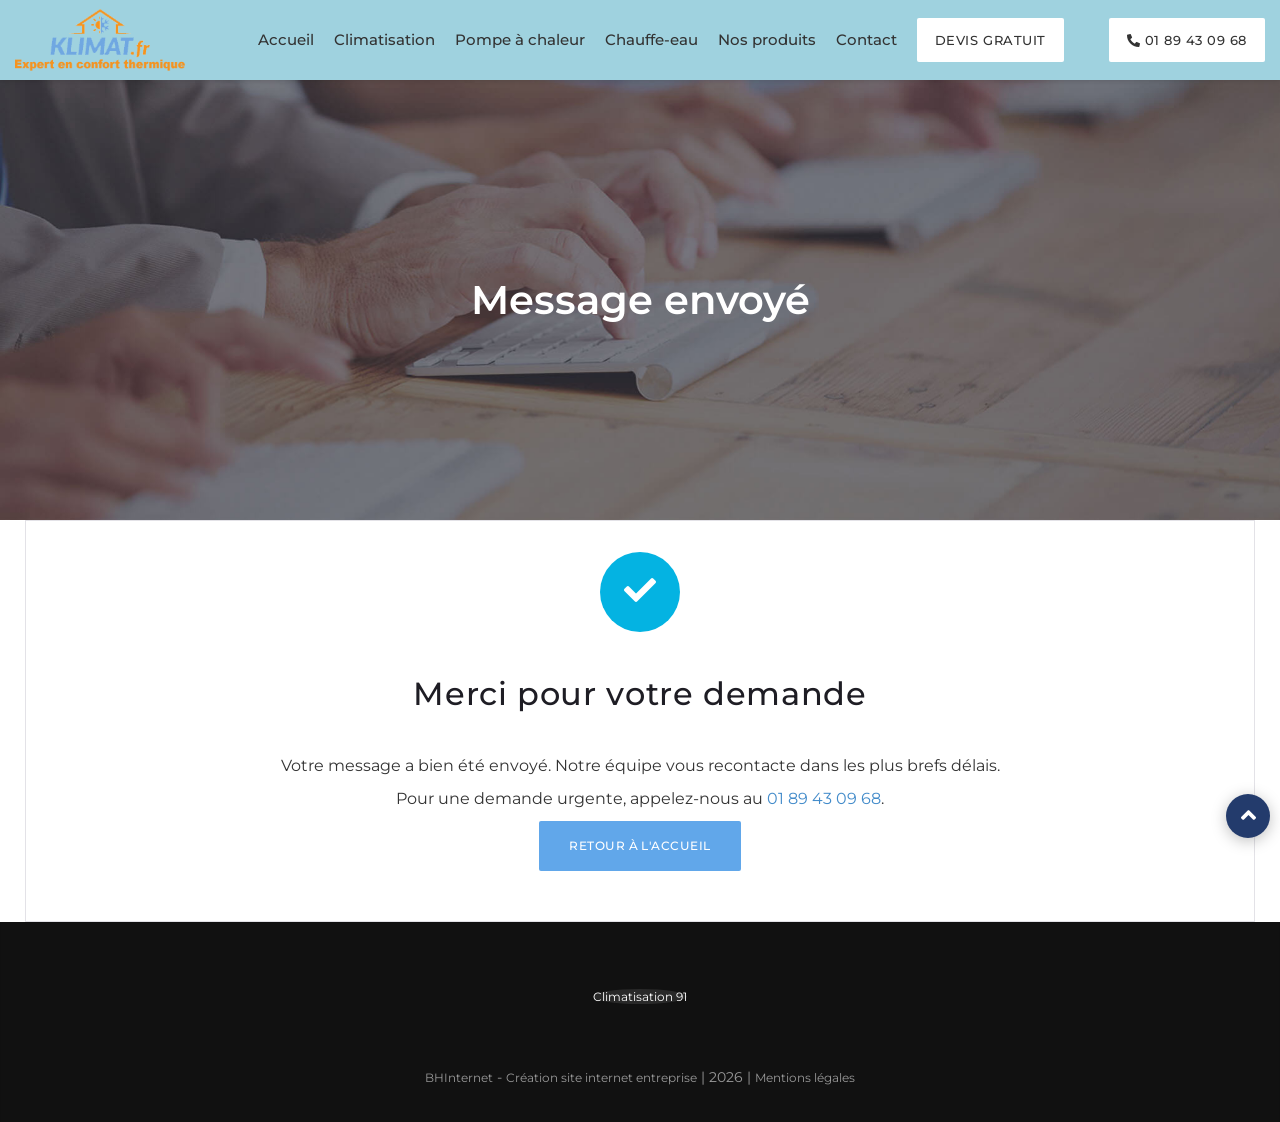
<file: message-envoye.html>
<!doctype html>
<html lang="fr">
<head>
  <meta http-equiv='Content-Type' content='text/html; charset=utf-8' />

  <meta charset="UTF-8">
  <meta http-equiv="X-UA-Compatible" content="IE=edge">
  <meta name="viewport" content="width=device-width, initial-scale=1.0">
  <link rel="icon" href="img/favicon.png" type="image/x-icon" />

	
	<script>
		window.dataLayer = window.dataLayer || [];

		function gtag() {
			dataLayer.push(arguments);
		}
		gtag('js', new Date());
		gtag('config', 'UA-220008071-1');
	</script>

	<!--[if lt IE 9]>
	<script src="//html5shiv.googlecode.com/svn/trunk/html5.js"></script>
	<![endif]-->





  <title>Message envoyé | Klimat | 01 89 43 09 68</title>
<meta property="og:title" content="Message envoyé | Klimat | 01 89 43 09 68" />
<meta property="og:locale" content="fr_FR" />
<meta name="description" content="Votre demande a bien été envoyée. L'équipe Klimat vous recontacte dans les plus brefs délais." />
<meta property="og:description" content="Votre demande a bien été envoyée. L'équipe Klimat vous recontacte dans les plus brefs délais." />
<meta name="keywords" content="Message envoyé" />
<meta name="robots" content="noindex, nofollow" />
<link rel="canonical" href="https://www.klimat-climatisation.fr/message-envoye.html" />
<meta property="og:url" content="https://www.klimat-climatisation.fr/message-envoye.html" />
<meta property="og:site_name" content="Klimat Climatisation" />
<script type="application/ld+json">
{
"@context":"https://schema.org",
"@type":"WebSite",
"url":"https://www.klimat-climatisation.fr/message-envoye.html",
"description":"Votre demande a bien été envoyée. L'équipe Klimat vous recontacte dans les plus brefs délais.",
"name":"Message envoyé | Klimat | 01 89 43 09 68"
}
</script>

	<!-- added by site2jekyll -->
	<link rel="stylesheet" type="text/css" href="./assets/ressources/css/animate.css">
	<link rel="stylesheet" type="text/css" href="./assets/ressources/css/bxslider.css">
	<link rel="stylesheet" type="text/css" href="./assets/ressources/css/clockpicker.css">
	<link rel="stylesheet" type="text/css" href="./assets/ressources/css/global.css">
	<link rel="stylesheet" type="text/css" href="./assets/ressources/css/lightbox.css">
	<link rel="stylesheet" type="text/css" href="./assets/ressources/css/owl.carousel.css">
	<link rel="stylesheet" type="text/css" href="./assets/ressources/css/owl.theme.default.css">
	<link rel="stylesheet" type="text/css" href="./assets/ressources/css/style.css">
	<!-- Font Awesome + site overrides (compiled from assets/css/style.scss) -->
	<link rel="stylesheet" type="text/css" href="./assets/css/style.css">
	<link href="https://fonts.googleapis.com/css?family=Montserrat:400,500,600" rel="stylesheet">
	<!-- added by site2jekyll -->
	<link href="https://fonts.googleapis.com/css?family=Roboto" rel="stylesheet">
</head>

<body>
  <header >
						<div class="menu">
			<div class="container-fluid">
				<div class="row">
					<div class="col-sm-3">
					<a href="./index.html"><img src="img/logo.png" class="img-responsive center-block" alt="logo klimat"></a>
					</div>
					<div class="col-sm-7" id="navBTN">
						<nav class="">
  <div class="navbar-header">
    <button type="button" class="navbar-toggle" data-toggle="collapse" data-target="#bs-example-navbar-collapse-1">
      <span class="sr-only">Navigation</span>
      <span class="icon-bar"></span>
      <span class="icon-bar"></span>
      <span class="icon-bar"></span>
    </button>
  </div>
  <div class="collapse navbar-collapse" id="bs-example-navbar-collapse-1">
    <ul class="">
      <li><a class="" href="./index.html" >Accueil</a> </li>

       <li>
        <a class="" href="./climatisation.html" >Climatisation</a>
      </li>
      <li>
        <a class="" href="./pompe-a-chaleur.html" >Pompe à chaleur</a>
      </li>
     
      <li>
        <a class="" href="./chauffe-eau.html" >Chauffe-eau</a>
      </li>
      <li>
        <a class="" href="./nos-produits.html" >Nos produits</a>
      </li>
            <li>
        <a class="" href="./contact.html" >Contact </a>
      </li>
       <li>
        <a class="button" href="./devis.html" >Devis gratuit </a>
      </li>
      
      <!--  <li class=" hidden-xs "><a href="tel:+33189430968" class="button-phone"><i class="fas fa-phone-alt" aria-hidden="true"></i> 01 89 43 09 68</a>
      </li> -->
    </ul>
  </div>
</nav>
<!-- <div class="phone visible-xs text-center">
  <a href="tel:+33189430968" class="button-phone"><i class="fas fa-phone-alt" aria-hidden="true"></i> 01 89 43 09 68</a>
</div> -->
					</div>
					<div class="col-sm-2" id="navTEL">
						<a href="tel:+33189430968" class="button" ><i class="fas fa-phone-alt" aria-hidden="true"></i> 01 89 43 09 68</a>
					</div>	
				</div>
			</div>
		</div>		
	</header>

  <div class="">
    <section class="slider text-center slidePage5">
	<div class="container">
		<h1 class="text-center" title="Message envoyé">Message envoyé </h1>
	</div>
</section>
<section class="one contact">
	<div class="container">
		<div class="row">
			<div class="col-sm-12 text-center">
				<div class="icon" style="display: inline-block; float: none; margin: 0 0 20px;">
					<i class="fas fa-check" aria-hidden="true"></i>
				</div>
				<h2 title="Merci pour votre demande">Merci pour votre demande</h2>
				<p class="text-center">Votre message a bien été envoyé. Notre équipe vous recontacte dans les plus brefs délais.</p>
				<p class="text-center">Pour une demande urgente, appelez-nous au <a href="tel:+33189430968">01 89 43 09 68</a>.</p>
				<p class="text-center"><a href="./index.html" class="button">Retour à l'accueil</a></p>
			</div>
		</div>
	</div>
</section>

  </div>

  <a href="#" id="backtotop" aria-label="Retour en haut de page">
    <i class="fa fa-angle-up" aria-hidden="true"></i>
  </a>

  <footer>
	<div class="container">
		<div class="bottom-footer">
			<div class="container">
			<ul>
				<li>
				<!-- <a class="" href="pompe-a-chaleur-77" >Climatisation 77</a> -->
				</li>
				<li>
					<a class="" href="./climatisation-91.html" >Climatisation 91</a>
				</li>
			</ul>
				<div class="bh-footer-bottom" id="bhinternet">
					<a href="http://www.bhinternet.fr" target="_blank" title="BHInternet"><span>BH</span>Internet</a> - 
					<a href="http://www.bhinternet.fr" target="_blank" title="Création site internet entreprise">Création site internet entreprise</a> | 2026 | <a href="./mentions-legales.html">Mentions légales</a>
				</div>
			</div>
		</div>
	</div>
</footer>
<script src="./assets/ressources/js/jquery-1.11.0.min.js"></script>
<script src="./assets/ressources/js/bootstrap.min.js"></script>
<script src="./assets/ressources/js/bxslider.min.js"></script>
<script src="./assets/ressources/js/waypoints.min.js"></script>
<script src="./assets/ressources/js/jquery.counterup.min.js"></script>

<script type="text/javascript">
  // Reviews slider: bxSlider 4.1.2 measures slide widths/height once, so init after fonts/images
  // load (window load) and rebuild on resize/rotation, otherwise slides wrap and get cut off on mobile.
  $(window).on('load', function () {
    var $sliders = $('.bxslider');
    if (!$sliders.length) { return; }
    var instances = $sliders.map(function () {
      return $(this).bxSlider({
        minSlides: 1,
        maxSlides: 1,
        auto: true,
        speed: 1800,
        pause: 5000,
        slideMargin: 10,
        adaptiveHeight: true,
        adaptiveHeightSpeed: 300
      });
    }).get();

    var lastWidth = $(window).width(), resizeTimer;
    $(window).on('resize orientationchange', function () {
      clearTimeout(resizeTimer);
      resizeTimer = setTimeout(function () {
        var w = $(window).width();
        if (w === lastWidth) { return; } // ignore height-only resizes (mobile address bar)
        lastWidth = w;
        $.each(instances, function (_, s) { s.reloadSlider(); });
      }, 250);
    });
  });

  $(document).ready(function () {
    $('.count').counterUp({
      delay: 10,
      time: 2000
    });
  });
</script>

<!-- sticky menu -->
<script type="text/javascript">
  $(window).scroll(function () {
    if ($(document).scrollTop() > 40) { $(".menu").addClass('fixmenu'); }
    else { $(".menu").removeClass('fixmenu'); }
  });
</script>

<!-- site2jekyll: back-to-top behaviour -->
<script type="text/javascript">
  $(window).scroll(function () {
    if ($(document).scrollTop() > 40) { $("#backtotop").fadeIn(300); }
    else { $("#backtotop").fadeOut(300); }
  });
  $("#backtotop").on("click", function (e) {
    e.preventDefault();
    $("html, body").animate({ scrollTop: 0 }, 600);
  });
</script>

<!-- Elfsight Google reviews badge (same widget as the source site) -->
<script src="https://apps.elfsight.com/p/platform.js" defer></script>
<div class="elfsight-app-c4aa58f8-4081-4467-ad84-6b09f3232fa8"></div>
<script src="https://www.google.com/recaptcha/api.js" async defer></script>
<script src="./assets/js/formSubmit.js"></script>

</body>

</html>
</file>
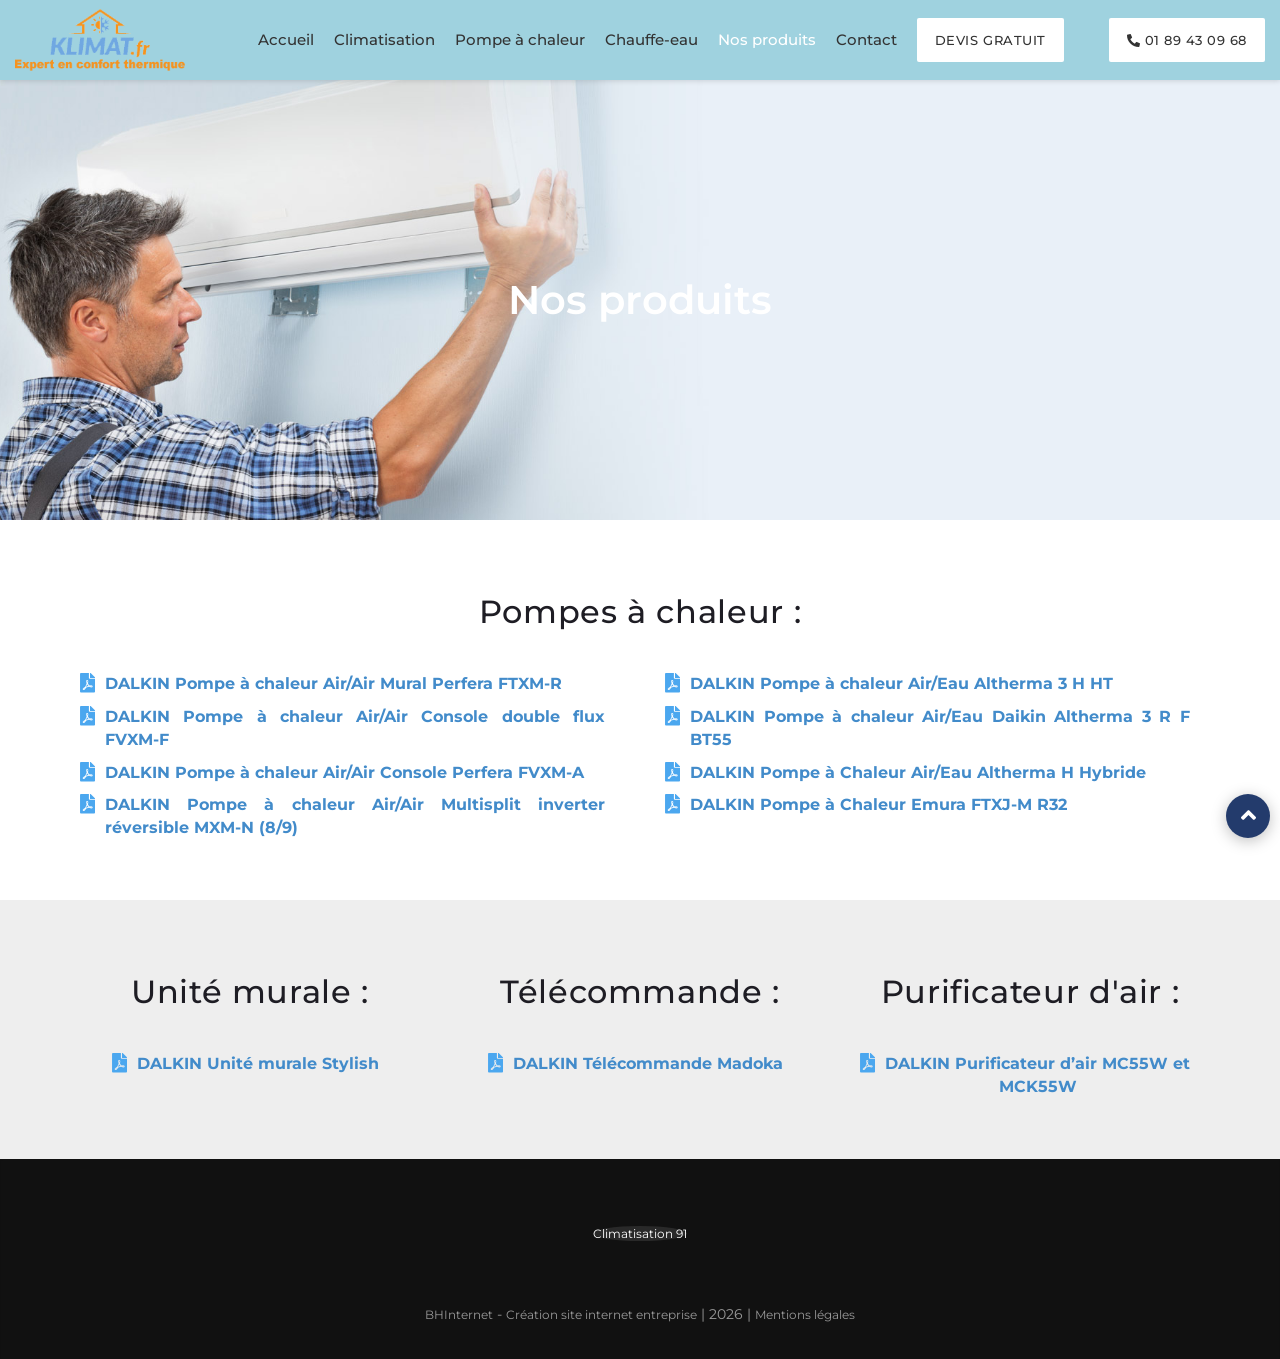
<file: nos-produits.html>
<!doctype html>
<html lang="fr">
<head>
  <meta http-equiv='Content-Type' content='text/html; charset=utf-8' />

  <meta charset="UTF-8">
  <meta http-equiv="X-UA-Compatible" content="IE=edge">
  <meta name="viewport" content="width=device-width, initial-scale=1.0">
  <link rel="icon" href="img/favicon.png" type="image/x-icon" />

	
	<script>
		window.dataLayer = window.dataLayer || [];

		function gtag() {
			dataLayer.push(arguments);
		}
		gtag('js', new Date());
		gtag('config', 'UA-220008071-1');
	</script>

	<!--[if lt IE 9]>
	<script src="//html5shiv.googlecode.com/svn/trunk/html5.js"></script>
	<![endif]-->





  <title>Découvrez tous nos produits | Klimat | 01 89 43 09 68</title>
<meta property="og:title" content="Découvrez tous nos produits | Klimat | 01 89 43 09 68" />
<meta property="og:locale" content="fr_FR" />
<meta name="description" content="Découvrez la gamme de produits de notre entreprise. Nous travaillons avec les meilleures marques pour vous proposer des produits de qualité et sécurisé." />
<meta property="og:description" content="Découvrez la gamme de produits de notre entreprise. Nous travaillons avec les meilleures marques pour vous proposer des produits de qualité et sécurisé." />
<meta name="keywords" content="Nos produits" />
<link rel="canonical" href="https://www.klimat-climatisation.fr/nos-produits.html" />
<meta property="og:url" content="https://www.klimat-climatisation.fr/nos-produits.html" />
<meta property="og:site_name" content="Klimat Climatisation" />
<script type="application/ld+json">
{
"@context":"https://schema.org",
"@type":"WebSite",
"url":"https://www.klimat-climatisation.fr/nos-produits.html",
"description":"Découvrez la gamme de produits de notre entreprise. Nous travaillons avec les meilleures marques pour vous proposer des produits de qualité et sécurisé.",
"name":"Découvrez tous nos produits | Klimat | 01 89 43 09 68"
}
</script>

	<!-- added by site2jekyll -->
	<link rel="stylesheet" type="text/css" href="./assets/ressources/css/animate.css">
	<link rel="stylesheet" type="text/css" href="./assets/ressources/css/bxslider.css">
	<link rel="stylesheet" type="text/css" href="./assets/ressources/css/clockpicker.css">
	<link rel="stylesheet" type="text/css" href="./assets/ressources/css/global.css">
	<link rel="stylesheet" type="text/css" href="./assets/ressources/css/lightbox.css">
	<link rel="stylesheet" type="text/css" href="./assets/ressources/css/owl.carousel.css">
	<link rel="stylesheet" type="text/css" href="./assets/ressources/css/owl.theme.default.css">
	<link rel="stylesheet" type="text/css" href="./assets/ressources/css/style.css">
	<!-- Font Awesome + site overrides (compiled from assets/css/style.scss) -->
	<link rel="stylesheet" type="text/css" href="./assets/css/style.css">
	<link href="https://fonts.googleapis.com/css?family=Montserrat:400,500,600" rel="stylesheet">
	<!-- added by site2jekyll -->
	<link href="https://fonts.googleapis.com/css?family=Roboto" rel="stylesheet">
</head>

<body>
  <header >
						<div class="menu">
			<div class="container-fluid">
				<div class="row">
					<div class="col-sm-3">
					<a href="./index.html"><img src="img/logo.png" class="img-responsive center-block" alt="logo klimat"></a>
					</div>
					<div class="col-sm-7" id="navBTN">
						<nav class="">
  <div class="navbar-header">
    <button type="button" class="navbar-toggle" data-toggle="collapse" data-target="#bs-example-navbar-collapse-1">
      <span class="sr-only">Navigation</span>
      <span class="icon-bar"></span>
      <span class="icon-bar"></span>
      <span class="icon-bar"></span>
    </button>
  </div>
  <div class="collapse navbar-collapse" id="bs-example-navbar-collapse-1">
    <ul class="">
      <li><a class="" href="./index.html" >Accueil</a> </li>

       <li>
        <a class="" href="./climatisation.html" >Climatisation</a>
      </li>
      <li>
        <a class="" href="./pompe-a-chaleur.html" >Pompe à chaleur</a>
      </li>
     
      <li>
        <a class="" href="./chauffe-eau.html" >Chauffe-eau</a>
      </li>
      <li>
        <a class="active" href="./nos-produits.html" >Nos produits</a>
      </li>
            <li>
        <a class="" href="./contact.html" >Contact </a>
      </li>
       <li>
        <a class="button" href="./devis.html" >Devis gratuit </a>
      </li>
      
      <!--  <li class=" hidden-xs "><a href="tel:+33189430968" class="button-phone"><i class="fas fa-phone-alt" aria-hidden="true"></i> 01 89 43 09 68</a>
      </li> -->
    </ul>
  </div>
</nav>
<!-- <div class="phone visible-xs text-center">
  <a href="tel:+33189430968" class="button-phone"><i class="fas fa-phone-alt" aria-hidden="true"></i> 01 89 43 09 68</a>
</div> -->
					</div>
					<div class="col-sm-2" id="navTEL">
						<a href="tel:+33189430968" class="button" ><i class="fas fa-phone-alt" aria-hidden="true"></i> 01 89 43 09 68</a>
					</div>	
				</div>
			</div>
		</div>		
	</header>

  <div class="">
    <section class="slider">
	<h1 class="text-center" title="Nos produits">Nos produits</h1>
</section>

<section class="one produits pdf">
	<div class="container">
		<h2 title="Pompes à chaleur :">Pompes à chaleur :</h2>
		<div class="row">
			<div class="col-sm-6">
				<b>
					<p><a href="pdf/FTXM-R.pdf" target="_blank">DALKIN Pompe à chaleur Air/Air Mural Perfera FTXM-R</a></p>
					<p><a href="pdf/FVXM-F.pdf" target="_blank">DALKIN Pompe à chaleur Air/Air Console double flux FVXM-F</a></p>
					<p><a href="pdf/FVXM-A.pdf" target="_blank">DALKIN Pompe à chaleur Air/Air Console Perfera FVXM-A </a></p>
					<p><a href="pdf/MXM-N.pdf" target="_blank">DALKIN Pompe à chaleur Air/Air Multisplit inverter réversible MXM-N (8/9)</a></p>
				</b>
			</div>
			<div class="col-sm-6">
				<b>
					<p><a href="pdf/altherma-3-h.pdf" target="_blank">DALKIN Pompe à chaleur Air/Eau Altherma 3 H HT</a></p>
					<p><a href="pdf/altherma-3-r-f.pdf" target="_blank">DALKIN Pompe à chaleur Air/Eau Daikin Altherma 3 R F BT55</a></p>
					<p><a href="pdf/altherma-h.pdf" target="_blank">DALKIN Pompe à Chaleur Air/Eau Altherma H Hybride</a></p>
					<p><a href="pdf/FTXJ-M.pdf" target="_blank">DALKIN Pompe à Chaleur Emura FTXJ-M R32</a></p>
				</b>
			</div>
		</div>
	</div>
</section>

<section class="one produits pdf" style="background: #EEEEEE">
	<div class="container">
		<div class="row">
			<div class="col-md-4">
				<h2 title="Unité murale :">Unité murale :</h2>
				<b>
					<p class="text-center"><a href="pdf/dalkin-stylish.pdf" target="_blank">DALKIN Unité murale Stylish </a></p>
				</b>
			</div>
			<div class="col-md-4">
				<h2 title="Télécommande :">Télécommande : </h2>
				<b>
					<p class="text-center"><a href="pdf/tel-madoka.pdf" target="_blank">DALKIN Télécommande Madoka </a></p>
				</b>
			</div>
			<div class="col-md-4">
				<h2 title="Purificateur d&#x27;air :">Purificateur d'air :</h2>
				<b>
					<p class="text-center"><a href="pdf/MC55W-MCK55W.pdf" target="_blank">DALKIN Purificateur d’air MC55W et MCK55W </a></p>
				</b>
			</div>
		</div>
	</div>
</section>

<!-- <section class="one produis pdf">
	<div class="container">
		<h2 title="Pompes à chaleur, chauffe-eau thermodynamiques, purificateurs d’air">Pompes à chaleur, chauffe-eau thermodynamiques, purificateurs d’air</h2>
		<div class="row">
			<div class="col-sm-2 col-sm-offset-1">
				<p>
					<strong><a href="pdf/Mural FTXB.pdf" target="_blank">Mural FTXB</a></strong>
				</p>
				<p>
					<a href="http://www.klimat.fr/wp-content/uploads/MURALFDQ.pdf" target="_blank"><strong>Mural FDQ</strong></a>
				</p>
				<p>
					<strong><a href="pdf/Mural FTXZ.pdf" target="_blank">Mural FTXZ</a></strong>
				</p>
				<p>
					<strong><a href="pdf/Mural Emura FTXG-L.pdf" target="_blank">Mural Emura FTXG-L</a></strong>
				</p>
				<p>
					<strong><a href="pdf/Mural CTXS  FTXS.pdf" target="_blank">Mural CTXS – FTXS</a></strong>
				</p>
				<p>
					<strong><a href="pdf/Mural FTX-J3 GV.pdf" target="_blank">Mural FTX-J3/GV</a></strong>
				</p>
				<p>
					<strong><a href="pdf/Mural FAQ.pdf" target="_blank">Mural FAQ</a></strong>
				</p>
			</div>
			<div class="col-sm-2">
				<p>
					<strong><a href="pdf/Console Flexi FLXS.pdf" target="_blank">Console Flexi FLXS</a></strong>
				</p>
				<p>
					<strong><a href="pdf/Console FVXS.pdf" target="_blank">Console FVXS</a></strong>
				</p>
				<p>
					<strong><a href="pdf/Console Nexura FVXG.pdf" target="_blank">Console Nexura FVXG</a></strong>
				</p>
			</div>
			<div class="col-sm-2">
				<p>
					<strong><a href="pdf/Gainable FDXS.pdf" target="_blank">Gainable FDXS</a></strong>
				</p>
				<p>
					<strong><a href="pdf/Gainable FBQ.pdf" target="_blank">Gainable FBQ</a></strong>
				</p>
				<p>
					<strong><a href="pdf/Gainable FDQ.pdf" target="_blank">Gainable FDQ</a></strong>
				</p>
			</div>
			<div class="col-sm-2">
				<p>
					<strong><a href="pdf/Cassette FUQ.pdf" target="_blank">Cassette FUQ</a></strong>
				</p>
				<p>
					<strong><a href="pdf/Cassette 4 voies de soufflage FFQ-C.pdf" target="_blank">Cassette 4 voies de soufflage FFQ-C</a></strong>
				</p>
				<p>
					<strong><a href="pdf/Cassette Round Flow FCQG.pdf" target="_blank">Cassette Round Flow FCQG</a></strong>
				</p>

				<p>
					<strong><a href="pdf/daikin-fvxm-2017-bluevolution.pdf" target="_blank">daikin-fvxm-2017-bluevolution</a></strong>
				</p>
				<p>
					<strong><a href="pdf/MURALE_DAIKIN_250.STYLISH.18.pdf" target="_blank">MURALE_DAIKIN_250.STYLISH.18</a></strong>
				</p>
				<p>
					<strong><a href="pdf/DAIKIN-MULTI-SPLIT-R32-MXM-2018-.pdf" target="_blank">DAIKIN-MULTI-SPLIT-R32-MXM-2018</a></strong>
				</p>
				<p>
					<strong><a href="pdf/Mural-Daikin-EMURA-Bluevolution-R32-2016.pdf" target="_blank">Mural-Daikin-EMURA-Bluevolution-R32-2016</a></strong>
				</p>
			</div>
			<div class="col-sm-2">
				<p>
					<a href="pdf/Gamme Inverter.pdf" target="_blank"><strong>Gamme Inverter</strong></a>
				</p>
				<p>
					<strong><a href="pdf/Plafonnier FHQ.pdf" target="_blank">Plafonnier FHQ</a></strong>
				</p>
				<p>
					<strong><a href="pdf/Multi Split MXS-E-F-G-H-K.pdf" target="_blank">Multi Split MXS-E-F-G-H-K</a></strong>
				</p>
			</div>
		</div>
		<hr>
		<h2 title="Pompes à chaleur Air/Eau et Chauffe eau thermodynamique">Pompes à chaleur Air/Eau et Chauffe eau thermodynamique</h2>
		<div class="row">
			<div class="col-sm-3">
				<p class="text-left">
					<strong><a href="pdf/Monobloc Basse Température.pdf" target="_blank">Monobloc Basse Température</a></strong>
				</p>
			</div>
			<div class="col-sm-3">
				<p class="text-left">
					<strong><a href="pdf/Bi-bloc Basse Température Nouvelle Génération.pdf" target="_blank">Bi-bloc Basse Température Nouvelle Génération </a></strong>
				</p>
			</div>
			<div class="col-sm-3">
				<p class="text-left">
					<strong><a href="pdf/Bi-bloc Basse Température Modèle Compact.pdf" target="_blank">Bi-bloc Basse Température Modèle Compact</a></strong>
				</p>
			</div>
			<div class="col-sm-3">
				<p class="text-left">
					<strong><a href="pdf/Chauffe eau Thermodynamique.pdf" target="_blank">Chauffe eau Thermodynamique</a></strong>
				</p>
			</div>
		</div>
		<hr>
		<h2 title="Purificateurs d’air">Purificateurs d’air</h2>
		<p class="text-center">
			<strong><a href="pdf/Gamme purificateurs d’air Daikin MC70L  MCK75.pdf" target="_blank" rel="noopener noreferrer">Gamme purificateurs d’air Daikin MC70L / MCK75</a></strong>
		</p>
	</div>
</section> -->

  </div>

  <a href="#" id="backtotop" aria-label="Retour en haut de page">
    <i class="fa fa-angle-up" aria-hidden="true"></i>
  </a>

  <footer>
	<div class="container">
		<div class="bottom-footer">
			<div class="container">
			<ul>
				<li>
				<!-- <a class="" href="pompe-a-chaleur-77" >Climatisation 77</a> -->
				</li>
				<li>
					<a class="" href="./climatisation-91.html" >Climatisation 91</a>
				</li>
			</ul>
				<div class="bh-footer-bottom" id="bhinternet">
					<a href="http://www.bhinternet.fr" target="_blank" title="BHInternet"><span>BH</span>Internet</a> - 
					<a href="http://www.bhinternet.fr" target="_blank" title="Création site internet entreprise">Création site internet entreprise</a> | 2026 | <a href="./mentions-legales.html">Mentions légales</a>
				</div>
			</div>
		</div>
	</div>
</footer>
<script src="./assets/ressources/js/jquery-1.11.0.min.js"></script>
<script src="./assets/ressources/js/bootstrap.min.js"></script>
<script src="./assets/ressources/js/bxslider.min.js"></script>
<script src="./assets/ressources/js/waypoints.min.js"></script>
<script src="./assets/ressources/js/jquery.counterup.min.js"></script>

<script type="text/javascript">
  // Reviews slider: bxSlider 4.1.2 measures slide widths/height once, so init after fonts/images
  // load (window load) and rebuild on resize/rotation, otherwise slides wrap and get cut off on mobile.
  $(window).on('load', function () {
    var $sliders = $('.bxslider');
    if (!$sliders.length) { return; }
    var instances = $sliders.map(function () {
      return $(this).bxSlider({
        minSlides: 1,
        maxSlides: 1,
        auto: true,
        speed: 1800,
        pause: 5000,
        slideMargin: 10,
        adaptiveHeight: true,
        adaptiveHeightSpeed: 300
      });
    }).get();

    var lastWidth = $(window).width(), resizeTimer;
    $(window).on('resize orientationchange', function () {
      clearTimeout(resizeTimer);
      resizeTimer = setTimeout(function () {
        var w = $(window).width();
        if (w === lastWidth) { return; } // ignore height-only resizes (mobile address bar)
        lastWidth = w;
        $.each(instances, function (_, s) { s.reloadSlider(); });
      }, 250);
    });
  });

  $(document).ready(function () {
    $('.count').counterUp({
      delay: 10,
      time: 2000
    });
  });
</script>

<!-- sticky menu -->
<script type="text/javascript">
  $(window).scroll(function () {
    if ($(document).scrollTop() > 40) { $(".menu").addClass('fixmenu'); }
    else { $(".menu").removeClass('fixmenu'); }
  });
</script>

<!-- site2jekyll: back-to-top behaviour -->
<script type="text/javascript">
  $(window).scroll(function () {
    if ($(document).scrollTop() > 40) { $("#backtotop").fadeIn(300); }
    else { $("#backtotop").fadeOut(300); }
  });
  $("#backtotop").on("click", function (e) {
    e.preventDefault();
    $("html, body").animate({ scrollTop: 0 }, 600);
  });
</script>

<!-- Elfsight Google reviews badge (same widget as the source site) -->
<script src="https://apps.elfsight.com/p/platform.js" defer></script>
<div class="elfsight-app-c4aa58f8-4081-4467-ad84-6b09f3232fa8"></div>
<script src="https://www.google.com/recaptcha/api.js" async defer></script>
<script src="./assets/js/formSubmit.js"></script>

</body>

</html>
</file>
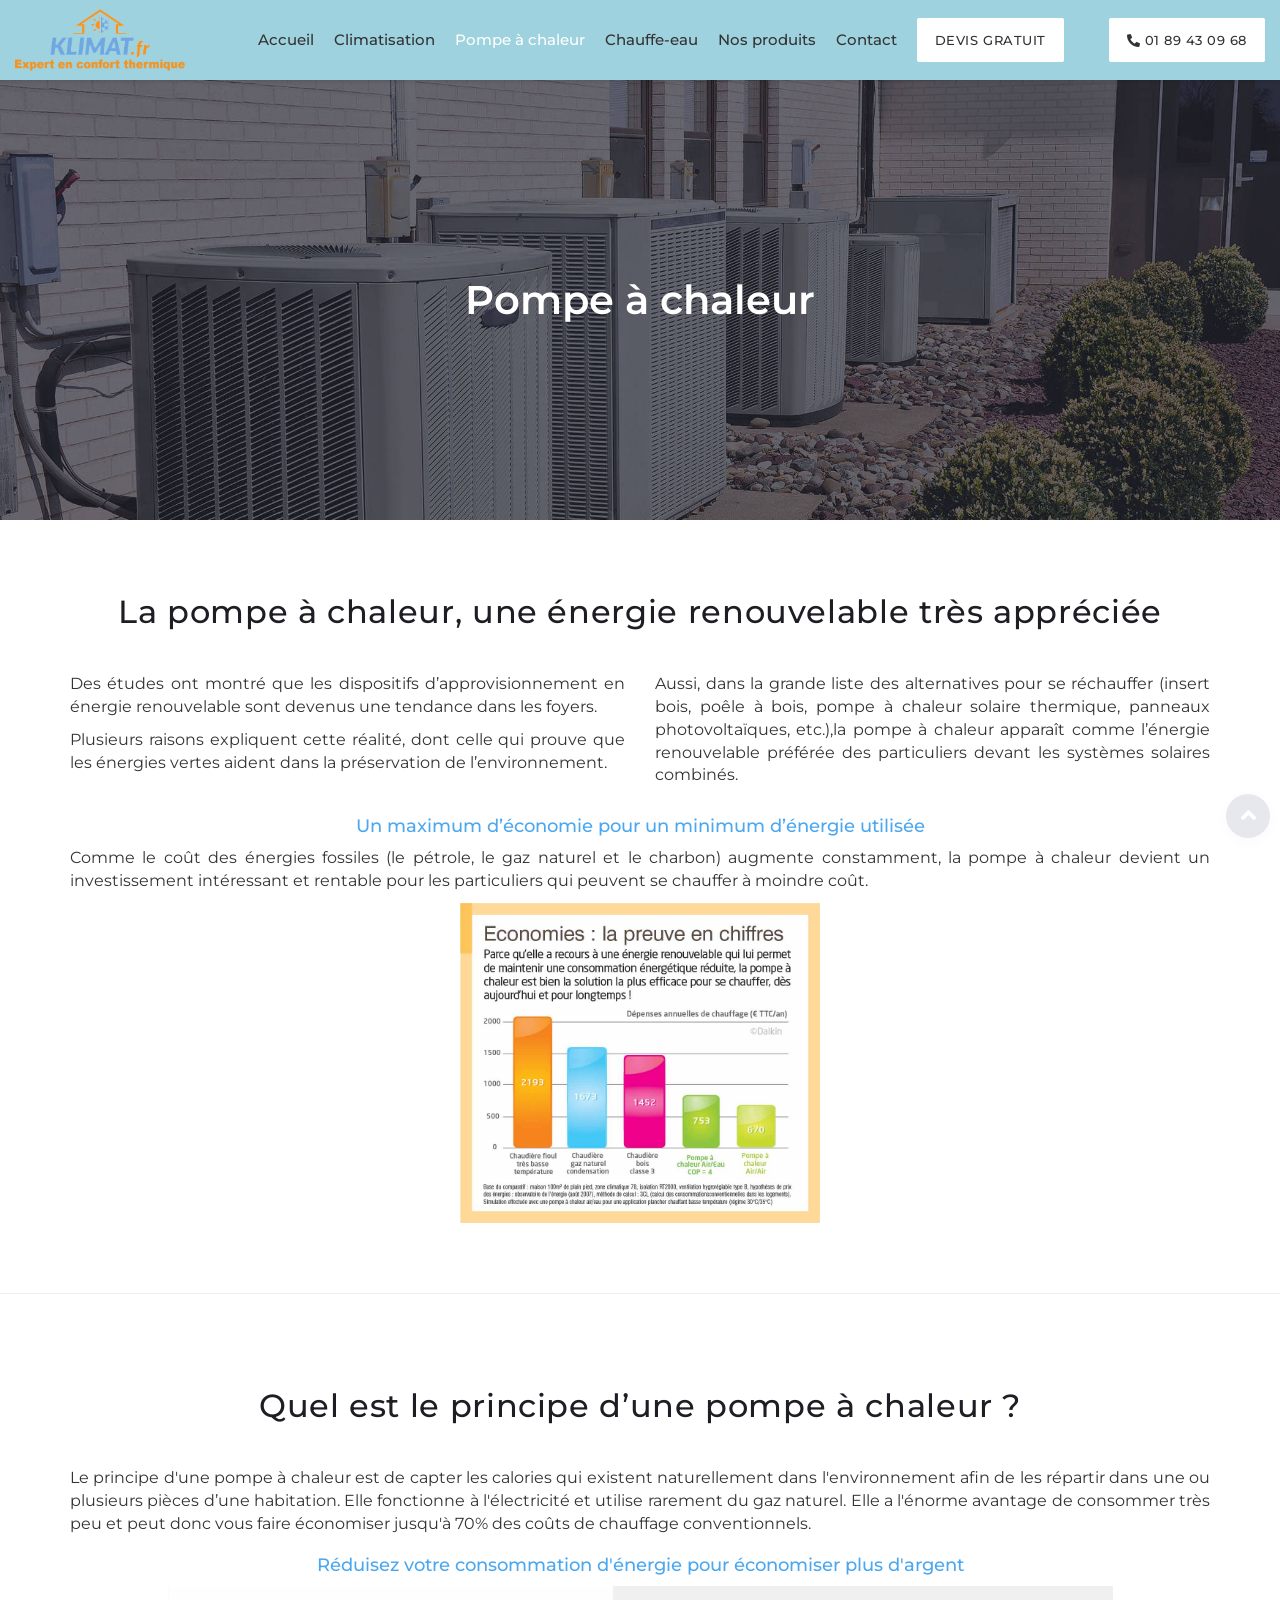
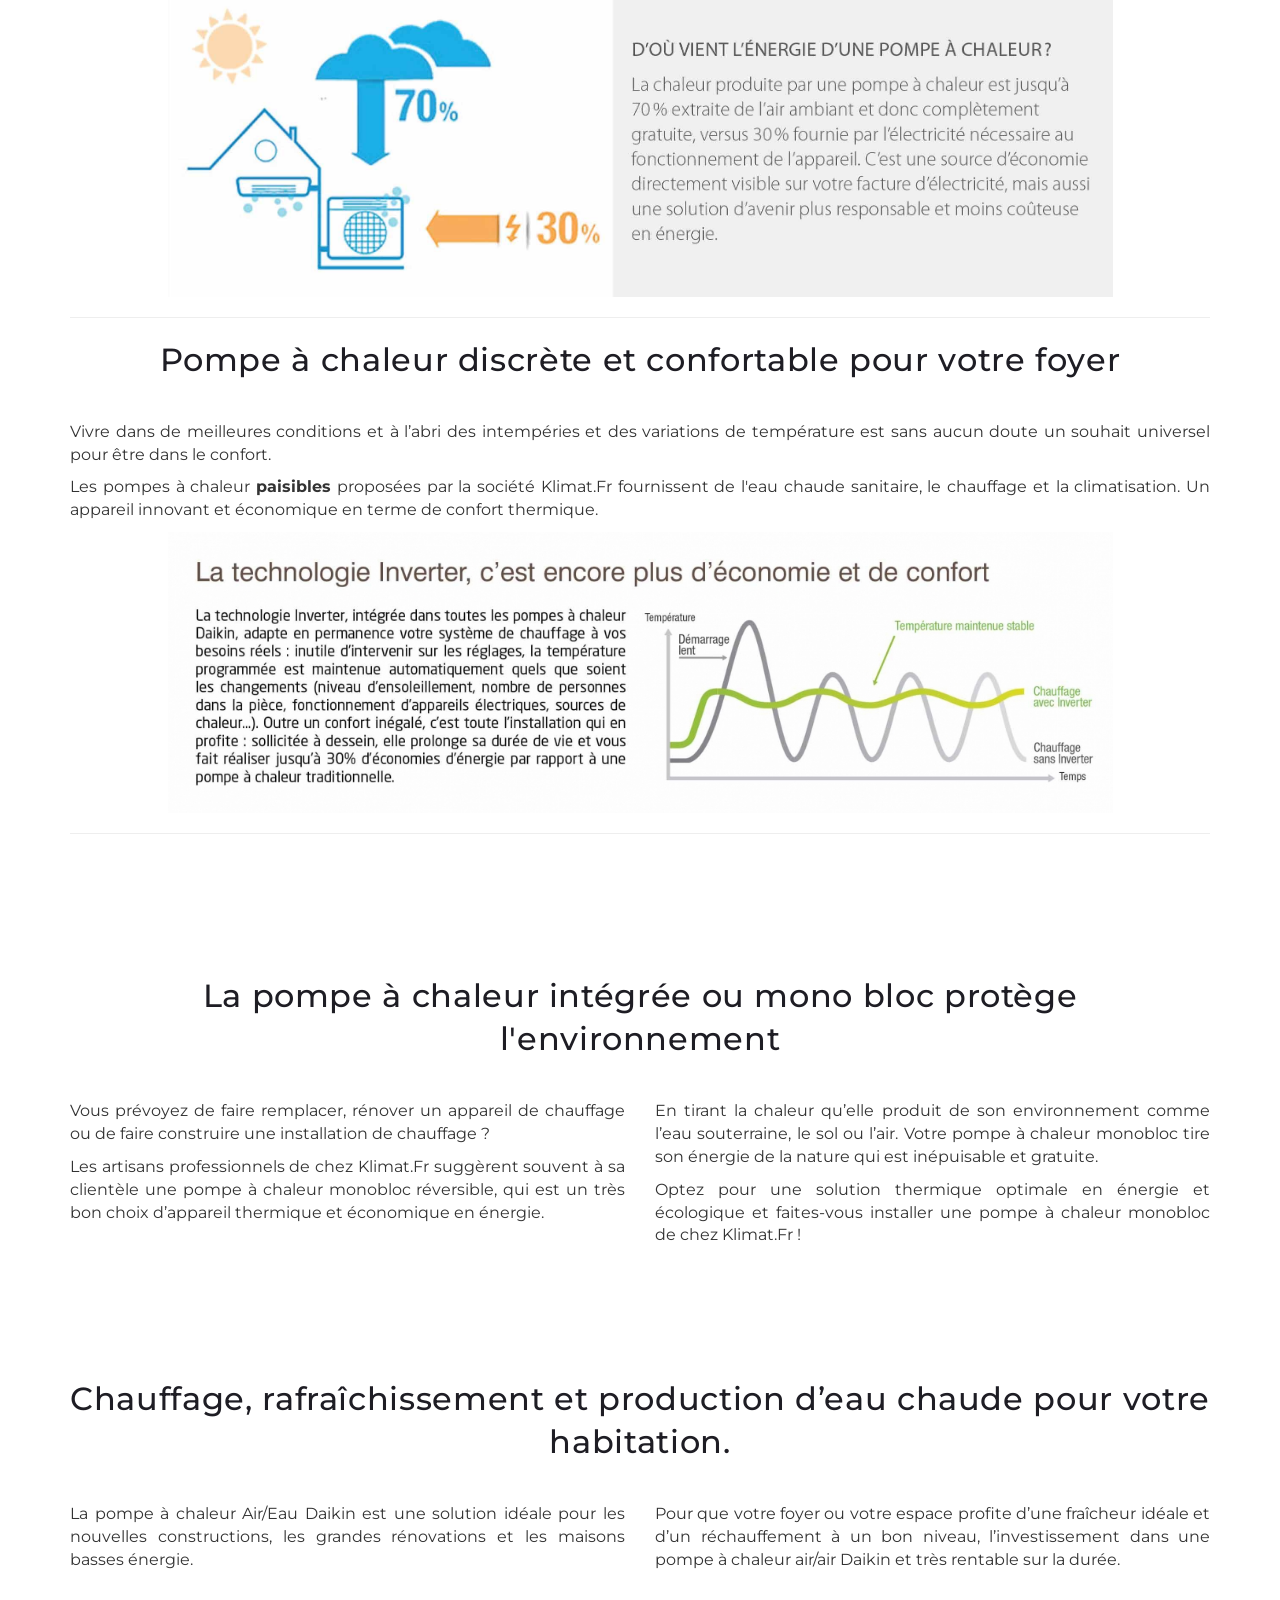
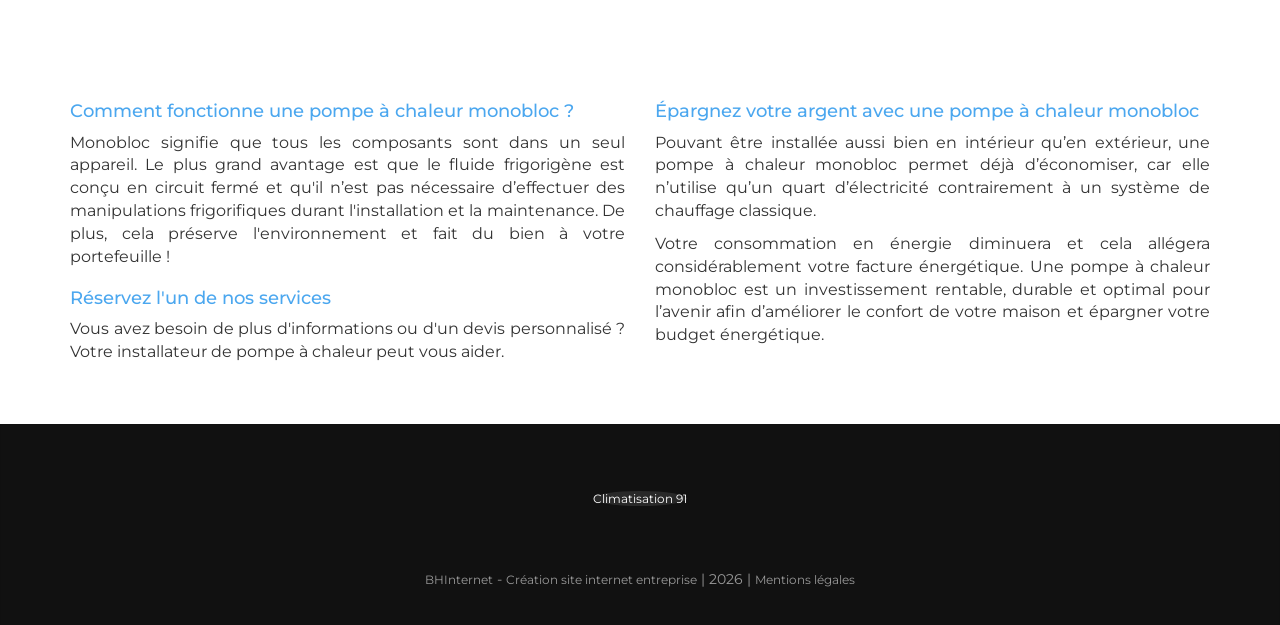
<file: pompe-a-chaleur.html>
<!doctype html>
<html lang="fr">
<head>
  <meta http-equiv='Content-Type' content='text/html; charset=utf-8' />

  <meta charset="UTF-8">
  <meta http-equiv="X-UA-Compatible" content="IE=edge">
  <meta name="viewport" content="width=device-width, initial-scale=1.0">
  <link rel="icon" href="img/favicon.png" type="image/x-icon" />

	
	<script>
		window.dataLayer = window.dataLayer || [];

		function gtag() {
			dataLayer.push(arguments);
		}
		gtag('js', new Date());
		gtag('config', 'UA-220008071-1');
	</script>

	<!--[if lt IE 9]>
	<script src="//html5shiv.googlecode.com/svn/trunk/html5.js"></script>
	<![endif]-->





  <title>Découvrez notre service de pompe à chaleur : Klimat Climatisation</title>
<meta property="og:title" content="Découvrez notre service de pompe à chaleur : Klimat Climatisation" />
<meta property="og:locale" content="fr_FR" />
<meta name="description" content="Faites jusqu'à 20% d'économie par an en faisant l’acquisition d'une pompe à chaleur. Nous répondons aux projets d'installation ou changement de chauffage." />
<meta property="og:description" content="Faites jusqu'à 20% d'économie par an en faisant l’acquisition d'une pompe à chaleur. Nous répondons aux projets d'installation ou changement de chauffage." />
<meta name="keywords" content="Pompe a chaleur" />
<link rel="canonical" href="https://www.klimat-climatisation.fr/pompe-a-chaleur.html" />
<meta property="og:url" content="https://www.klimat-climatisation.fr/pompe-a-chaleur.html" />
<meta property="og:site_name" content="Klimat Climatisation" />
<script type="application/ld+json">
{
"@context":"https://schema.org",
"@type":"WebSite",
"url":"https://www.klimat-climatisation.fr/pompe-a-chaleur.html",
"description":"Faites jusqu'à 20% d'économie par an en faisant l’acquisition d'une pompe à chaleur. Nous répondons aux projets d'installation ou changement de chauffage.",
"name":"Découvrez notre service de pompe à chaleur : Klimat Climatisation"
}
</script>

	<!-- added by site2jekyll -->
	<link rel="stylesheet" type="text/css" href="./assets/ressources/css/animate.css">
	<link rel="stylesheet" type="text/css" href="./assets/ressources/css/bxslider.css">
	<link rel="stylesheet" type="text/css" href="./assets/ressources/css/clockpicker.css">
	<link rel="stylesheet" type="text/css" href="./assets/ressources/css/global.css">
	<link rel="stylesheet" type="text/css" href="./assets/ressources/css/lightbox.css">
	<link rel="stylesheet" type="text/css" href="./assets/ressources/css/owl.carousel.css">
	<link rel="stylesheet" type="text/css" href="./assets/ressources/css/owl.theme.default.css">
	<link rel="stylesheet" type="text/css" href="./assets/ressources/css/style.css">
	<!-- Font Awesome + site overrides (compiled from assets/css/style.scss) -->
	<link rel="stylesheet" type="text/css" href="./assets/css/style.css">
	<link href="https://fonts.googleapis.com/css?family=Montserrat:400,500,600" rel="stylesheet">
	<!-- added by site2jekyll -->
	<link href="https://fonts.googleapis.com/css?family=Roboto" rel="stylesheet">
</head>

<body>
  <header >
						<div class="menu">
			<div class="container-fluid">
				<div class="row">
					<div class="col-sm-3">
					<a href="./index.html"><img src="img/logo.png" class="img-responsive center-block" alt="logo klimat"></a>
					</div>
					<div class="col-sm-7" id="navBTN">
						<nav class="">
  <div class="navbar-header">
    <button type="button" class="navbar-toggle" data-toggle="collapse" data-target="#bs-example-navbar-collapse-1">
      <span class="sr-only">Navigation</span>
      <span class="icon-bar"></span>
      <span class="icon-bar"></span>
      <span class="icon-bar"></span>
    </button>
  </div>
  <div class="collapse navbar-collapse" id="bs-example-navbar-collapse-1">
    <ul class="">
      <li><a class="" href="./index.html" >Accueil</a> </li>

       <li>
        <a class="" href="./climatisation.html" >Climatisation</a>
      </li>
      <li>
        <a class="active" href="./pompe-a-chaleur.html" >Pompe à chaleur</a>
      </li>
     
      <li>
        <a class="" href="./chauffe-eau.html" >Chauffe-eau</a>
      </li>
      <li>
        <a class="" href="./nos-produits.html" >Nos produits</a>
      </li>
            <li>
        <a class="" href="./contact.html" >Contact </a>
      </li>
       <li>
        <a class="button" href="./devis.html" >Devis gratuit </a>
      </li>
      
      <!--  <li class=" hidden-xs "><a href="tel:+33189430968" class="button-phone"><i class="fas fa-phone-alt" aria-hidden="true"></i> 01 89 43 09 68</a>
      </li> -->
    </ul>
  </div>
</nav>
<!-- <div class="phone visible-xs text-center">
  <a href="tel:+33189430968" class="button-phone"><i class="fas fa-phone-alt" aria-hidden="true"></i> 01 89 43 09 68</a>
</div> -->
					</div>
					<div class="col-sm-2" id="navTEL">
						<a href="tel:+33189430968" class="button" ><i class="fas fa-phone-alt" aria-hidden="true"></i> 01 89 43 09 68</a>
					</div>	
				</div>
			</div>
		</div>		
	</header>

  <div class="">
    <section class="slider slidePage2">
	<h1 class="text-center" title="Pompe à chaleur">Pompe à chaleur</h1>
</section>
<section class="one text-center">
	<div class="container">
		<div class="row">
			<div class="col-sm-12">
				<h2 title="La pompe à chaleur, une énergie renouvelable très appréciée">La pompe à chaleur, une énergie renouvelable très appréciée</h2>
			</div>

			<div class="col-sm-6">
				<p>Des études ont montré que les dispositifs d’approvisionnement en énergie renouvelable sont devenus une tendance dans les foyers.</p>
				<p>Plusieurs raisons expliquent cette réalité, dont celle qui prouve que les énergies vertes aident dans la préservation de l’environnement. </p>
			</div>

			<div class="col-sm-6">
				<p>Aussi, dans la grande liste des alternatives pour se réchauffer (insert bois, poêle à bois, pompe à chaleur solaire thermique, panneaux photovoltaïques, etc.),la pompe à chaleur apparaît comme l’énergie renouvelable préférée des particuliers devant les systèmes solaires combinés.</p>
			</div>

			<div class="col-sm-12">
				<h3 title="Un maximum d’économie pour un minimum d’énergie utilisée">Un maximum d’économie pour un minimum d’énergie utilisée</h3>
				<p>Comme le coût des énergies fossiles (le pétrole, le gaz naturel et le charbon) augmente constamment, la pompe à chaleur devient un investissement intéressant et rentable pour les particuliers qui peuvent se chauffer à moindre coût.</p>
			</div>
				<div class="col-sm-12">
					<div class="row">
						<div class="col-sm-4 col-sm-offset-4">
							<img src="img/graphique-eco-energie.jpg" alt="Graphique des economies 2" class="img-responsive">
						</div>
					</div>
				</div>
			</div>
	
	</div>
</section>
<hr>
<section class="one text-center">
	<div class="container">
		<h2 title="Quel est le principe d’une pompe à chaleur ?">Quel est le principe d’une pompe à chaleur ?</h2>
		<p>Le principe d'une pompe à chaleur est de capter les calories qui existent naturellement dans l'environnement afin de les répartir dans une ou plusieurs pièces d’une habitation. Elle fonctionne à l'électricité et utilise rarement du gaz naturel. Elle a l'énorme avantage de consommer très peu et peut donc vous faire économiser jusqu'à 70% des coûts de chauffage conventionnels. </p>
		<h3 title="Réduisez votre consommation d&#x27;énergie pour économiser plus d&#x27;argent">Réduisez votre consommation d'énergie pour économiser plus d'argent</h3>
		<div class="row">
			<div class="col-sm-10 col-sm-offset-1">
				<img src="img/energie-pompe-chaleur.jpg" alt="Schéma pompe à chaleur" class="img-responsive">
			</div>
		</div>
		<hr>
		<h2 title="Pompe à chaleur discrète et confortable pour votre foyer">Pompe à chaleur discrète et confortable pour votre foyer</h2>
		<p>Vivre dans de meilleures conditions et à l’abri des intempéries et des variations de température est sans aucun doute un souhait universel pour être dans le confort.</p>
		<p>Les pompes à chaleur <strong>paisibles</strong> proposées par la société Klimat.Fr fournissent de l'eau chaude sanitaire, le chauffage et la climatisation. Un appareil innovant et économique en terme de confort thermique.</p>
		<div class="row">
			<div class="col-sm-10 col-sm-offset-1">
				<img src="img/techno-invert-2.jpg" alt="Graphique des economies 3" class="img-responsive">
			</div>
		</div>
		<hr>
		
		
			
		</div>
	
</section>

<section class="one">
	<div class="container">
		<div class="row">
			<div class="col-sm-12">
				<h2 title="La pompe à chaleur intégrée ou mono bloc protège l&#x27;environnement">La pompe à chaleur intégrée ou mono bloc protège l'environnement</h2>
			</div>

			<div class="col-sm-6">
				<p>Vous prévoyez de faire remplacer, rénover un appareil de chauffage ou de faire construire une installation de chauffage ?</p>

				<p>Les artisans professionnels de chez Klimat.Fr suggèrent souvent à sa clientèle une pompe à chaleur monobloc réversible, qui est un très bon choix d’appareil thermique et économique  en énergie.</p>
			</div>
			<div class="col-sm-6">
				<p>En tirant la chaleur qu’elle produit de son environnement comme l’eau souterraine, le sol ou l’air. Votre pompe à chaleur monobloc tire son énergie de la nature qui est inépuisable et gratuite.</p>

				<p>Optez pour une solution thermique optimale en énergie et écologique et faites-vous installer une pompe à chaleur monobloc de chez Klimat.Fr !</p>
			</div>
		</div>
	</div>
</section>

<section class="one">
	<div class="container">
		<div class="row">
			<div class="col-sm-12">
				<h2 title="Chauffage, rafraîchissement et production d’eau chaude pour votre habitation.">Chauffage, rafraîchissement et production d’eau chaude pour votre habitation.</h2>
			</div>

			<div class="col-sm-6">
				<p>La pompe à chaleur Air/Eau Daikin est une solution idéale pour les nouvelles constructions, les grandes rénovations et les maisons basses énergie.</p>
			</div>
			<div class="col-sm-6">
				<p>Pour que votre foyer ou votre espace profite d’une fraîcheur idéale et d’un réchauffement à un bon niveau, l’investissement dans une pompe à chaleur air/air Daikin et très rentable sur la durée.</p>
			</div>
		</div>
	</div>
</section>

<section class="one">
	<div class="container">
		<div class="row">
			

			<div class="col-sm-6">
				<h3 title="Comment fonctionne une pompe à chaleur monobloc ?">Comment fonctionne une pompe à chaleur monobloc ?</h3>
				<p>Monobloc signifie que tous les composants sont dans un seul appareil. Le plus grand avantage est que le fluide frigorigène est conçu en circuit fermé et qu'il n’est pas nécessaire d’effectuer des manipulations frigorifiques durant l'installation et la maintenance. De plus, cela préserve l'environnement et fait du bien à votre portefeuille !</p>

				<h3 title="Réservez l&#x27;un de nos services">Réservez l'un de nos services</h3>

				<p>Vous avez besoin de plus d'informations ou d'un devis personnalisé ? Votre installateur de pompe à chaleur peut vous aider.</p>
			</div>
			<div class="col-sm-6">
				<h3 title="Épargnez votre argent avec une pompe à chaleur monobloc">Épargnez votre argent avec une pompe à chaleur monobloc</h3>
				<p>Pouvant être installée aussi bien en intérieur qu’en extérieur, une pompe à chaleur monobloc permet déjà d’économiser, car elle n’utilise qu’un quart d’électricité contrairement à un système de chauffage classique.</p>

				<p>Votre consommation en énergie diminuera et cela allégera considérablement votre facture énergétique. Une pompe à chaleur monobloc est un investissement rentable, durable et optimal pour l’avenir afin d’améliorer le confort de votre maison et épargner votre budget énergétique.</p>
			</div>
		</div>
	</div>
</section>

  </div>

  <a href="#" id="backtotop" aria-label="Retour en haut de page">
    <i class="fa fa-angle-up" aria-hidden="true"></i>
  </a>

  <footer>
	<div class="container">
		<div class="bottom-footer">
			<div class="container">
			<ul>
				<li>
				<!-- <a class="" href="pompe-a-chaleur-77" >Climatisation 77</a> -->
				</li>
				<li>
					<a class="" href="./climatisation-91.html" >Climatisation 91</a>
				</li>
			</ul>
				<div class="bh-footer-bottom" id="bhinternet">
					<a href="http://www.bhinternet.fr" target="_blank" title="BHInternet"><span>BH</span>Internet</a> - 
					<a href="http://www.bhinternet.fr" target="_blank" title="Création site internet entreprise">Création site internet entreprise</a> | 2026 | <a href="./mentions-legales.html">Mentions légales</a>
				</div>
			</div>
		</div>
	</div>
</footer>
<script src="./assets/ressources/js/jquery-1.11.0.min.js"></script>
<script src="./assets/ressources/js/bootstrap.min.js"></script>
<script src="./assets/ressources/js/bxslider.min.js"></script>
<script src="./assets/ressources/js/waypoints.min.js"></script>
<script src="./assets/ressources/js/jquery.counterup.min.js"></script>

<script type="text/javascript">
  // Reviews slider: bxSlider 4.1.2 measures slide widths/height once, so init after fonts/images
  // load (window load) and rebuild on resize/rotation, otherwise slides wrap and get cut off on mobile.
  $(window).on('load', function () {
    var $sliders = $('.bxslider');
    if (!$sliders.length) { return; }
    var instances = $sliders.map(function () {
      return $(this).bxSlider({
        minSlides: 1,
        maxSlides: 1,
        auto: true,
        speed: 1800,
        pause: 5000,
        slideMargin: 10,
        adaptiveHeight: true,
        adaptiveHeightSpeed: 300
      });
    }).get();

    var lastWidth = $(window).width(), resizeTimer;
    $(window).on('resize orientationchange', function () {
      clearTimeout(resizeTimer);
      resizeTimer = setTimeout(function () {
        var w = $(window).width();
        if (w === lastWidth) { return; } // ignore height-only resizes (mobile address bar)
        lastWidth = w;
        $.each(instances, function (_, s) { s.reloadSlider(); });
      }, 250);
    });
  });

  $(document).ready(function () {
    $('.count').counterUp({
      delay: 10,
      time: 2000
    });
  });
</script>

<!-- sticky menu -->
<script type="text/javascript">
  $(window).scroll(function () {
    if ($(document).scrollTop() > 40) { $(".menu").addClass('fixmenu'); }
    else { $(".menu").removeClass('fixmenu'); }
  });
</script>

<!-- site2jekyll: back-to-top behaviour -->
<script type="text/javascript">
  $(window).scroll(function () {
    if ($(document).scrollTop() > 40) { $("#backtotop").fadeIn(300); }
    else { $("#backtotop").fadeOut(300); }
  });
  $("#backtotop").on("click", function (e) {
    e.preventDefault();
    $("html, body").animate({ scrollTop: 0 }, 600);
  });
</script>

<!-- Elfsight Google reviews badge (same widget as the source site) -->
<script src="https://apps.elfsight.com/p/platform.js" defer></script>
<div class="elfsight-app-c4aa58f8-4081-4467-ad84-6b09f3232fa8"></div>
<script src="https://www.google.com/recaptcha/api.js" async defer></script>
<script src="./assets/js/formSubmit.js"></script>

</body>

</html>
</file>
<file: assets/ressources/css/bxslider.css>
/**
 * BxSlider v4.1.2 - Fully loaded, responsive content slider
 * http://bxslider.com
 *
 * Written by: Steven Wanderski, 2014
 * http://stevenwanderski.com
 * (while drinking Belgian ales and listening to jazz)
 *
 * CEO and founder of bxCreative, LTD
 * http://bxcreative.com
 */


/** RESET AND LAYOUT
===================================*/

.bx-wrapper {
	position: relative;
	margin: 0 auto 0px;
	padding: 0;
	*zoom: 1;
}

.bx-wrapper img {
	max-width: 100%;
	display: block;
}

/** THEME
===================================*/

.bx-wrapper .bx-pager,
.bx-wrapper .bx-controls-auto {
	position: absolute;
	bottom: -30px;
	width: 100%;
}

/* LOADER */

.bx-wrapper .bx-loading {
	min-height: 50px;
	background: url(../../img/bx_loader.gif) center center no-repeat #fff;
	height: 100%;
	width: 100%;
	position: absolute;
	top: 0;
	left: 0;
	z-index: 2000;
}

/* PAGER */

.bx-wrapper .bx-pager {
	text-align: center;
	font-size: .85em;
	font-family: Arial;
	font-weight: bold;
	color: #666;
	padding-top: 20px;
}

.bx-wrapper .bx-pager .bx-pager-item,
.bx-wrapper .bx-controls-auto .bx-controls-auto-item {
	display: inline-block;
	*zoom: 1;
	*display: inline;
}

.bx-wrapper .bx-pager.bx-default-pager a {
	background: #666;
	text-indent: -9999px;
	display: block;
	width: 14px;
	height: 14px;
	margin: 0 5px;
	outline: 0;
	-moz-border-radius: 7px;
	-webkit-border-radius: 7px;
	border-radius: 7px;
}

.bx-wrapper .bx-pager.bx-default-pager a:hover,
.bx-wrapper .bx-pager.bx-default-pager a.active {
	background: #fc8816;
}

/* DIRECTION CONTROLS (NEXT / PREV) */

.bx-wrapper .bx-prev {
	left: 10px;
	background: url(../../img/controls.png) no-repeat 0 -32px;
}

.bx-wrapper .bx-next {
	right: 10px;
	background: url(../../img/controls.png) no-repeat -43px -32px;
}

.bx-wrapper .bx-prev:hover {
	background-position: 0 0;
}

.bx-wrapper .bx-next:hover {
	background-position: -43px 0;
}

.bx-wrapper .bx-controls-direction a {
	position: absolute;
	top: 50%;
	margin-top: -16px;
	outline: 0;
	width: 32px;
	height: 32px;
	text-indent: -9999px;
	z-index: 3;
	opacity: 0;
}

.bx-wrapper .bx-controls-direction a.disabled {
	display: none;
}

/* AUTO CONTROLS (START / STOP) */

.bx-wrapper .bx-controls-auto {
	text-align: center;
}

.bx-wrapper .bx-controls-auto .bx-start {
	display: block;
	text-indent: -9999px;
	width: 10px;
	height: 11px;
	outline: 0;
	background: url(../../img/controls.png) -86px -11px no-repeat;
	margin: 0 3px;
}

.bx-wrapper .bx-controls-auto .bx-start:hover,
.bx-wrapper .bx-controls-auto .bx-start.active {
	background-position: -86px 0;
}

.bx-wrapper .bx-controls-auto .bx-stop {
	display: block;
	text-indent: -9999px;
	width: 9px;
	height: 11px;
	outline: 0;
	background: url(../../img/controls.png) -86px -44px no-repeat;
	margin: 0 3px;
}

.bx-wrapper .bx-controls-auto .bx-stop:hover,
.bx-wrapper .bx-controls-auto .bx-stop.active {
	background-position: -86px -33px;
}

/* PAGER WITH AUTO-CONTROLS HYBRID LAYOUT */

.bx-wrapper .bx-controls.bx-has-controls-auto.bx-has-pager .bx-pager {
	text-align: left;
	width: 80%;
}

.bx-wrapper .bx-controls.bx-has-controls-auto.bx-has-pager .bx-controls-auto {
	right: 0;
	width: 35px;
}

/* IMAGE CAPTIONS */

.bx-wrapper .bx-caption {
	position: absolute;
	bottom: 0;
	left: 0;
	background: #666\9;
	background: rgba(80, 80, 80, 0.75);
	width: 100%;
}

.bx-wrapper .bx-caption span {
	color: #fff;
	font-family: Arial;
	display: block;
	font-size: .85em;
	padding: 10px;
}
</file>
<file: assets/ressources/css/style.css>
section.seo{
	padding: 70px 0 70px;
}

section.seo h1{
	font-size: 45px;
}

section.seo h2{
	font-size: 36px;
}

section.seo h3{
	font-size: 24px;
}


section.seo h4{
	font-size: 18px;
}

.call-to-action-btn{
	color: #fff;
    background-color: #ccc;
    border-color: #eee;
    padding: 15px;
  	border-radius: 2px;
  	font-size: 18px;
  	line-height: normal;
  	-webkit-transition: all 0.5s ease-in;
    -moz-transition: all 0.5s ease-in;
    -o-transition: all 0.5s ease-in;
    transition: all 0.5s ease-in;
}

.call-to-action-btn:hover{
	text-decoration: none;
	background-color: #333;
	color: #fff;
}

.btn-margin{
	margin-top: 30px;
}

.call-to-action{
	position: relative;
    z-index: 1;
    border: 1px solid #eee;
}


.call-to-action-inner{
	padding: 28px 28px 27px 31px;
    background-color: #fff;
    min-height: 110px;
}

.call-to-action-inner:before, .call-to-action-inner:after {
    bottom: 15px;
    left: 10px;
    width: 50%;
    height: 20%;
    max-width: 300px;
    max-height: 100px;
    position: absolute;
    content: '';
    z-index: -1;
    -webkit-box-shadow: 0 15px 10px rgba(0, 0, 0, 0.7);
    -moz-box-shadow: 0 15px 10px rgba(0, 0, 0, 0.7);
    box-shadow: 0 15px 10px rgba(0, 0, 0, 0.7);
    -webkit-transform: rotate(-3deg);
    -moz-transform: rotate(-3deg);
    -ms-transform: rotate(-3deg);
    -o-transform: rotate(-3deg);
    transform: rotate(-3deg);
}

.call-to-action-inner:after {
    right: 10px;
    left: auto;
    -webkit-transform: rotate(3deg);
    -moz-transform: rotate(3deg);
    -ms-transform: rotate(3deg);
    -o-transform: rotate(3deg);
    transform: rotate(3deg);
}

/* ============================================================
   == site2jekyll responsive fixes ==
   Battle-tested on the BH boilerplate theme (climatisation-77).
   Safe to keep even if a given section is absent from the site.
   ============================================================ */

/* ---- header: logo | nav | CTA on one line at every width >=768 ---- */
@media (min-width: 768px) {
  .menu .header1 { display: flex; align-items: center; }
  .menu .header1:before, .menu .header1:after { content: none; }
  .menu .header1 > [class*="col-sm"] { float: none !important; width: auto; flex: 0 0 auto; }
  .menu .header1 > .col-sm-6 { flex: 1 1 auto; min-width: 0; }
  .menu .header1 .logo { height: auto; }
  .menu .header1 .logo img { max-width: 127px; height: auto; }
  .menu .header1 nav { padding-top: 0; }
  .menu .header1 nav ul { display: flex; flex-wrap: nowrap; justify-content: center; align-items: center; }
  .menu .header1 nav li { white-space: nowrap; }
  .menu .header1 .navbar-collapse.collapse { padding: 0; }
  .menu .header1 .button { top: 0; margin-top: 0; white-space: nowrap; }
}
@media (min-width: 993px) and (max-width: 1199px) {
  .menu .header1 nav a { font-size: 14px; padding: 8px 6px; }
}
@media (min-width: 768px) and (max-width: 992px) {
  .menu .header1 nav a { font-size: 12px; padding: 8px 4px; }
  .menu .header1 .button { font-size: 11px; padding: 6px 10px; }
  .menu .header1 .logo img { max-width: 100px; }
}

/* ---- mobile header: logo left, hamburger right, tidy dropdown ---- */
@media (max-width: 767px) {
  .menu { padding: 10px 0; min-height: 0; }
  .menu .header1 { position: relative; }
  .menu .header1 > [class*="col-"] { position: static; }
  .menu .header1 .navbar-header { float: none; }
  .menu .header1 .navbar-toggle { position: absolute; top: 14px; right: 15px; margin: 0; z-index: 5; border-radius: 4px; }
  .menu .header1 .logo { display: block; text-align: left; height: auto; }
  .menu .header1 .logo img { max-width: 110px; height: auto; }
  .menu .header1 nav { padding-top: 0; }
  .menu .navbar-collapse { border: 0; box-shadow: none; }
  .menu .navbar-collapse.in { border-top: 1px solid #f0f0f0; margin-top: 12px; padding: 5px 0 12px; background-color: #fff; }
  .menu nav ul { width: 100%; }
  .menu nav li { display: block; width: 100%; text-align: center; }
  .menu nav li a { display: block; padding: 12px 15px; margin: 0; font-size: 16px; text-align: center; border-bottom: 1px solid #f2f2f2; }
  .menu nav li a.active { margin-left: 0; }
  .menu nav li a.button { display: inline-block !important; float: none !important; width: auto; margin: 12px auto 0; padding: 10px 25px; border-bottom: 0; color: #fff; }
  .menu nav li:last-child a { border-bottom: 0; }
  section .row > h2, section .row > h3, section .row > p { padding-left: 15px; padding-right: 15px; }
  section.slide { padding: 80px 0; }
  section.slide h1 { font-size: 30px; }
}
html, body { overflow-x: hidden; }

/* ---- slider captions visible below the image up to 992px ---- */
@media (max-width: 992px) {
  header #carousel-header:after { display: none; }
  #carousel-header .carousel-caption1.hidden-xs,
  #carousel-header .carousel-text.hidden-xs { display: block !important; }
  #carousel-header .carousel-caption1,
  #carousel-header .carousel-text { position: static; padding: 0 15px; text-align: center; }
  #carousel-header .carousel-caption1 { padding-top: 18px; }
  #carousel-header .carousel-caption1 h1 { font-size: 22px; line-height: 1.3; color: #233B6C; margin: 0 0 8px; }
  #carousel-header .carousel-text { padding-bottom: 15px; }
  #carousel-header .carousel-text p { font-size: 14px; color: #747474; line-height: 1.6; }
  #carousel-header .carousel-bar.hidden-xs { display: none !important; }
}
@media (min-width: 993px) and (max-width: 1199px) {
  #carousel-header .carousel-caption1 { top: 55px; padding-top: 0; padding-bottom: 0; }
  #carousel-header .carousel-caption1 h1 { font-size: 28px; line-height: 1.3; margin: 0; }
  #carousel-header .carousel-bar { top: 148px; }
  #carousel-header .carousel-text { top: 170px; }
  #carousel-header .carousel-text p { font-size: 14px; }
}

/* ---- equal-height cards (services picto grid + numbered cards) ---- */
@media (min-width: 768px) {
  section.three.picto .row, section.one.cta-devis .row { display: flex; flex-wrap: wrap; }
  section.three.picto .row:before, section.three.picto .row:after,
  section.one.cta-devis .row:before, section.one.cta-devis .row:after { content: none; }
  section.three.picto .row > h2, section.three.picto .row > p { flex: 0 0 100%; }
  section.three.picto .row > .col-sm-4,
  section.one.cta-devis .row > [class*="col-"] { display: flex; float: none; }
  section.three.picto .card, section.one.cta-devis .card { display: flex; flex-direction: column; width: 100%; }
  section.three.picto .card > .eco-house, section.three.picto .card > .stand-lamp,
  section.three.picto .card > .pen-and-set-square1, section.three.picto .card > .light-bulb-and-filament,
  section.three.picto .card > .holding-key, section.three.picto .card > .house-exchange { align-self: center; }
  section.three.picto .card .button-style1 { margin-top: auto; padding-bottom: 0; }
}
@media (max-width: 767px) {
  section.one.cta-devis .card, section.three.picto .card { margin-bottom: 20px; }
  section.one.cta-devis .row:last-of-type > div:last-child .card,
  section.three.picto .row:last-of-type > div:last-child .card { margin-bottom: 0; }
  section.one.cta-devis .separator, section.three.picto .separator { display: none; }
}

/* ---- accfive: drop the background-photo spacer column <992px ---- */
@media (max-width: 991px) {
  section.accfive .col-sm-7 { width: 100%; }
  section.accfive .col-sm-5 { display: none; }
}

/* ---- contact info blocks: text to the right of the pictos <768px ---- */
@media (max-width: 767px) {
  section.five .col-sm-4 .row { display: flex; align-items: center; }
  section.five .col-sm-4 .row:before, section.five .col-sm-4 .row:after { content: none; }
  section.five .col-sm-4 .row > .col-sm-3 { width: auto; flex: 0 0 auto; }
  section.five .col-sm-4 .row > .col-sm-9 { flex: 1 1 auto; min-width: 0; }
  section.five .col-sm-4 .txt p { margin-bottom: 4px; }
}

/* ---- footer: logo row + four even link columns at 768-991px ---- */
@media (min-width: 768px) and (max-width: 991px) {
  footer .row { display: flex; flex-wrap: wrap; }
  footer .row:before, footer .row:after { content: none; }
  footer .row > [class*="col-"] { float: none; }
  footer .row > div:first-child { flex: 0 0 100%; width: 100%; margin-bottom: 25px; }
  footer .row > div:not(:first-child) { flex: 1 1 0; width: auto; min-width: 0; padding-right: 10px; }
}

/* ---- back-to-top floating button (markup via --backtotop) ---- */
#backtotop { position: fixed; right: 10px; bottom: 62px; z-index: 1000; width: 44px; height: 44px;
  display: none; text-align: center; line-height: 44px; font-size: 24px; color: #fff;
  background-color: #233B6C; border-radius: 50%; box-shadow: 0 3px 15px 0 rgba(0,0,0,.25);
  transition: background-color .3s; }
#backtotop:hover, #backtotop:focus { background-color: #000; color: #fff; text-decoration: none; }
</file>
<file: assets/ressources/css/clockpicker.css>
/*!
 * ClockPicker v{package.version} for Bootstrap (http://weareoutman.github.io/clockpicker/)
 * Copyright 2014 Wang Shenwei.
 * Licensed under MIT (https://github.com/weareoutman/clockpicker/blob/gh-pages/LICENSE)
 */

.clockpicker .input-group-addon {
	cursor: pointer;
}
.clockpicker-moving {
	cursor: move;
}
.clockpicker-align-left.popover > .arrow {
	left: 25px;
}
.clockpicker-align-top.popover > .arrow {
	top: 17px;
}
.clockpicker-align-right.popover > .arrow {
	left: auto;
	right: 25px;
}
.clockpicker-align-bottom.popover > .arrow {
	top: auto;
	bottom: 6px;
}
.clockpicker-popover .popover-title {
	background-color: #fff;
	color: #999;
	font-size: 24px;
	font-weight: bold;
	line-height: 30px;
	text-align: center;
}
.clockpicker-popover .popover-title span {
	cursor: pointer;
}
.clockpicker-popover .popover-content {
	background-color: #f8f8f8;
	padding: 12px;
}
.popover-content:last-child {
	border-bottom-left-radius: 5px;
	border-bottom-right-radius: 5px;
}
.clockpicker-plate {
	background-color: #fff;
	border: 1px solid #ccc;
	border-radius: 50%;
	width: 200px;
	height: 200px;
	overflow: visible;
	position: relative;
	/* Disable text selection highlighting. Thanks to Hermanya */
	-webkit-touch-callout: none;
	-webkit-user-select: none;
	-khtml-user-select: none;
	-moz-user-select: none;
	-ms-user-select: none;
	user-select: none;
}
.clockpicker-canvas,
.clockpicker-dial {
	width: 200px;
	height: 200px;
	position: absolute;
	left: -1px;
	top: -1px;
}
.clockpicker-minutes {
	visibility: hidden;
}
.clockpicker-tick {
	border-radius: 50%;
	color: #666;
	line-height: 26px;
	text-align: center;
	width: 26px;
	height: 26px;
	position: absolute;
	cursor: pointer;
}
.clockpicker-tick.active,
.clockpicker-tick:hover {
	background-color: rgb(192, 229, 247);
	background-color: rgba(0, 149, 221, .25);
}
.clockpicker-button {
	background-image: none;
	background-color: #fff;
	border-width: 1px 0 0;
	border-top-left-radius: 0;
	border-top-right-radius: 0;
	margin: 0;
	padding: 10px 0;
}
.clockpicker-button:hover {
	background-image: none;
	background-color: #ebebeb;
}
.clockpicker-button:focus {
	outline: none!important;
}
.clockpicker-dial {
	-webkit-transition: -webkit-transform 350ms, opacity 350ms;
	-moz-transition: -moz-transform 350ms, opacity 350ms;
	-ms-transition: -ms-transform 350ms, opacity 350ms;
	-o-transition: -o-transform 350ms, opacity 350ms;
	transition: transform 350ms, opacity 350ms;
}
.clockpicker-dial-out {
	opacity: 0;
}
.clockpicker-hours.clockpicker-dial-out {
	-webkit-transform: scale(1.2, 1.2);
	-moz-transform: scale(1.2, 1.2);
	-ms-transform: scale(1.2, 1.2);
	-o-transform: scale(1.2, 1.2);
	transform: scale(1.2, 1.2);
}
.clockpicker-minutes.clockpicker-dial-out {
	-webkit-transform: scale(.8, .8);
	-moz-transform: scale(.8, .8);
	-ms-transform: scale(.8, .8);
	-o-transform: scale(.8, .8);
	transform: scale(.8, .8);
}
.clockpicker-canvas {
	-webkit-transition: opacity 175ms;
	-moz-transition: opacity 175ms;
	-ms-transition: opacity 175ms;
	-o-transition: opacity 175ms;
	transition: opacity 175ms;
}
.clockpicker-canvas-out {
	opacity: 0.25;
}
.clockpicker-canvas-bearing,
.clockpicker-canvas-fg {
	stroke: none;
	fill: rgb(0, 149, 221);
}
.clockpicker-canvas-bg {
	stroke: none;
	fill: rgb(192, 229, 247);
}
.clockpicker-canvas-bg-trans {
	fill: rgba(0, 149, 221, .25);
}
.clockpicker-canvas line {
	stroke: rgb(0, 149, 221);
	stroke-width: 1;
	stroke-linecap: round;
	/*shape-rendering: crispEdges;*/
}
.clockpicker-button.am-button {
	margin: 1px;
	padding: 5px;
	border: 1px solid rgba(0, 0, 0, .2);
	border-radius: 4px;
	
}
.clockpicker-button.pm-button {
	margin: 1px 1px 1px 136px;
	padding: 5px;
	border: 1px solid rgba(0, 0, 0, .2);
	border-radius: 4px;
}
</file>
